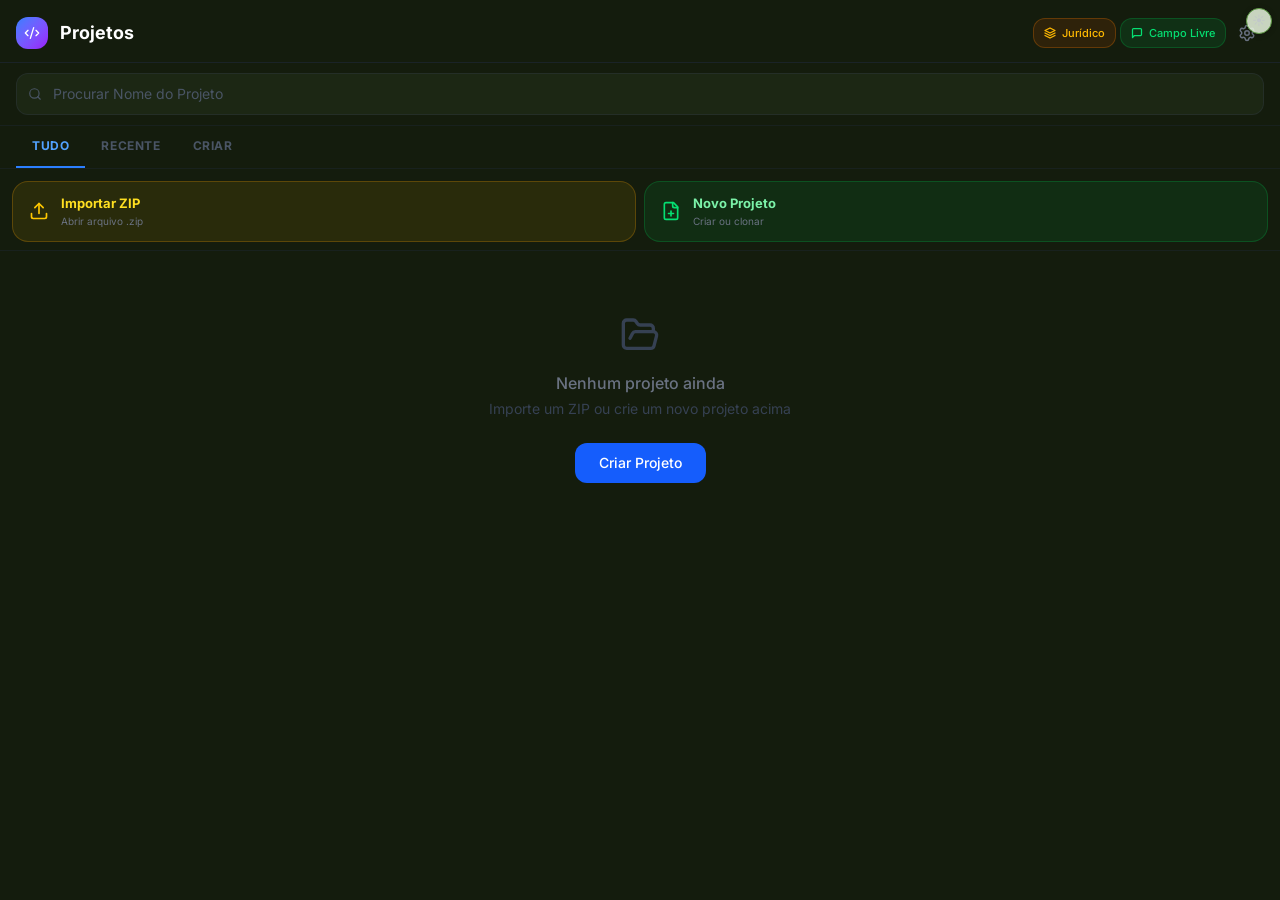
<file: index.html>
<!DOCTYPE html>
<html lang="pt-BR">
  <head>
    <meta charset="UTF-8" />
    <meta name="viewport" content="width=device-width, initial-scale=1.0, maximum-scale=1, user-scalable=no, viewport-fit=cover" />
    <meta name="theme-color" content="#0d1117" />
    <meta name="apple-mobile-web-app-capable" content="yes" />
    <meta name="apple-mobile-web-app-status-bar-style" content="black-translucent" />
    <meta name="apple-mobile-web-app-title" content="SK Editor" />
    <meta name="description" content="Editor de código profissional com IA para mobile" />
    <meta name="mobile-web-app-capable" content="yes" />
    <title>SK Code Editor</title>
    <link rel="manifest" href="manifest.json" />
    <link rel="icon" type="image/svg+xml" href="favicon.svg" />
    <link rel="apple-touch-icon" href="icon-192.png" />
    <link rel="apple-touch-icon" sizes="192x192" href="icon-192.png" />
    <link rel="apple-touch-icon" sizes="512x512" href="icon-512.png" />
    <link rel="preconnect" href="https://fonts.googleapis.com">
    <link rel="preconnect" href="https://fonts.gstatic.com" crossorigin>
    <link href="https://fonts.googleapis.com/css2?family=Inter:wght@400;500;600;700&family=JetBrains+Mono:wght@400;500;600&display=swap" rel="stylesheet">
    <script type="module" crossorigin src="./assets/index-C6QNyxP6.js"></script>
    <link rel="modulepreload" crossorigin href="./assets/vendor-react-D8m3Uig9.js">
    <link rel="modulepreload" crossorigin href="./assets/vendor-highlight-Bu9o_ty_.js">
    <link rel="modulepreload" crossorigin href="./assets/vendor-misc-COW7C1HQ.js">
    <link rel="modulepreload" crossorigin href="./assets/vendor-react-dom-CdNyEL3a.js">
    <link rel="modulepreload" crossorigin href="./assets/vendor-fs-BeamS8bA.js">
    <link rel="modulepreload" crossorigin href="./assets/vendor-lucide-NZRTcJIq.js">
    <link rel="modulepreload" crossorigin href="./assets/vendor-monaco-CS9w1txC.js">
    <link rel="modulepreload" crossorigin href="./assets/vendor-webcontainer-BPoiPq3D.js">
    <link rel="modulepreload" crossorigin href="./assets/vendor-xterm-CT6HrMBF.js">
    <link rel="modulepreload" crossorigin href="./assets/vendor-markdown-CM6-e2rl.js">
    <link rel="stylesheet" crossorigin href="./assets/vendor-highlight-DOOs4slz.css">
    <link rel="stylesheet" crossorigin href="./assets/vendor-xterm-DDGTF8rc.css">
    <link rel="stylesheet" crossorigin href="./assets/index-D5g-sV5e.css">
  </head>
  <body>
    <div id="root"></div>
    <script>
      // ── Service Worker + auto-update após deploy ──────────────────────────
      // Padrão "atualização sem dor de cabeça":
      //   1) Registra o SW
      //   2) Verifica atualização periodicamente (a cada 60s e ao focar a aba)
      //   3) Quando detecta SW novo esperando, AUTO-PULA pra ele e recarrega
      //   4) Se o controller mudar, recarrega a página (1 vez só, com guard)
      if ('serviceWorker' in navigator) {
        let reloaded = false;
        navigator.serviceWorker.addEventListener('controllerchange', () => {
          if (reloaded) return;
          reloaded = true;
          console.log('[PWA] Versão nova detectada — recarregando...');
          window.location.reload();
        });

        window.addEventListener('load', () => {
          navigator.serviceWorker.register('./sw.js', { scope: './' })
            .then(reg => {
              console.log('[PWA] Service worker registrado:', reg.scope);

              // Quando o navegador encontrar um SW novo, força a ativação
              const promoteWaiting = () => {
                if (reg.waiting) {
                  reg.waiting.postMessage({ type: 'SKIP_WAITING' });
                }
              };
              promoteWaiting();
              reg.addEventListener('updatefound', () => {
                const sw = reg.installing;
                if (!sw) return;
                sw.addEventListener('statechange', () => {
                  if (sw.state === 'installed' && navigator.serviceWorker.controller) {
                    // Há controller atual + novo instalado → promove o novo
                    promoteWaiting();
                  }
                });
              });

              // Checa atualização a cada 60s e ao focar a aba
              setInterval(() => reg.update().catch(() => {}), 60_000);
              window.addEventListener('focus', () => reg.update().catch(() => {}));
            })
            .catch(err => console.warn('[PWA] Falha ao registrar SW:', err));
        });
      }

      // ── Auto-recuperação se algum bundle der erro (cache antigo apontando
      //    pra arquivo que não existe mais no servidor) ──────────────────────
      window.addEventListener('error', (e) => {
        const isAssetError = e.target && (e.target.tagName === 'SCRIPT' || e.target.tagName === 'LINK');
        if (!isAssetError) return;
        const url = e.target.src || e.target.href || '';
        if (!url.includes('/assets/')) return;

        // Se um bundle não carregar, limpa cache do SW e recarrega 1x
        if (sessionStorage.getItem('sk_sw_recovery_done')) return;
        sessionStorage.setItem('sk_sw_recovery_done', '1');
        console.warn('[PWA] Bundle quebrado detectado — limpando cache e recarregando:', url);

        if ('serviceWorker' in navigator && navigator.serviceWorker.controller) {
          navigator.serviceWorker.controller.postMessage({ type: 'CLEAR_CACHE' });
        }
        if ('caches' in window) {
          caches.keys().then(keys => Promise.all(keys.map(k => caches.delete(k))))
            .finally(() => setTimeout(() => window.location.reload(), 300));
        } else {
          window.location.reload();
        }
      }, true);
    </script>
  </body>
</html>
</file>
<file: assets/vendor-highlight-DOOs4slz.css>
pre code.hljs{display:block;overflow-x:auto;padding:1em}code.hljs{padding:3px 5px}.hljs{color:#c9d1d9;background:#0d1117}.hljs-doctag,.hljs-keyword,.hljs-meta .hljs-keyword,.hljs-template-tag,.hljs-template-variable,.hljs-type,.hljs-variable.language_{color:#ff7b72}.hljs-title,.hljs-title.class_,.hljs-title.class_.inherited__,.hljs-title.function_{color:#d2a8ff}.hljs-attr,.hljs-attribute,.hljs-literal,.hljs-meta,.hljs-number,.hljs-operator,.hljs-selector-attr,.hljs-selector-class,.hljs-selector-id,.hljs-variable{color:#79c0ff}.hljs-meta .hljs-string,.hljs-regexp,.hljs-string{color:#a5d6ff}.hljs-built_in,.hljs-symbol{color:#ffa657}.hljs-code,.hljs-comment,.hljs-formula{color:#8b949e}.hljs-name,.hljs-quote,.hljs-selector-pseudo,.hljs-selector-tag{color:#7ee787}.hljs-subst{color:#c9d1d9}.hljs-section{color:#1f6feb;font-weight:700}.hljs-bullet{color:#f2cc60}.hljs-emphasis{color:#c9d1d9;font-style:italic}.hljs-strong{color:#c9d1d9;font-weight:700}.hljs-addition{color:#aff5b4;background-color:#033a16}.hljs-deletion{color:#ffdcd7;background-color:#67060c}
</file>
<file: assets/vendor-xterm-DDGTF8rc.css>
.xterm{cursor:text;position:relative;user-select:none;-ms-user-select:none;-webkit-user-select:none}.xterm.focus,.xterm:focus{outline:none}.xterm .xterm-helpers{position:absolute;top:0;z-index:5}.xterm .xterm-helper-textarea{padding:0;border:0;margin:0;position:absolute;opacity:0;left:-9999em;top:0;width:0;height:0;z-index:-5;white-space:nowrap;overflow:hidden;resize:none}.xterm .composition-view{background:#000;color:#fff;display:none;position:absolute;white-space:nowrap;z-index:1}.xterm .composition-view.active{display:block}.xterm .xterm-viewport{background-color:#000;overflow-y:scroll;cursor:default;position:absolute;inset:0}.xterm .xterm-screen{position:relative}.xterm .xterm-screen canvas{position:absolute;left:0;top:0}.xterm-char-measure-element{display:inline-block;visibility:hidden;position:absolute;top:0;left:-9999em;line-height:normal}.xterm.enable-mouse-events{cursor:default}.xterm.xterm-cursor-pointer,.xterm .xterm-cursor-pointer{cursor:pointer}.xterm.column-select.focus{cursor:crosshair}.xterm .xterm-accessibility:not(.debug),.xterm .xterm-message{position:absolute;inset:0;z-index:10;color:transparent;pointer-events:none}.xterm .xterm-accessibility-tree:not(.debug) *::selection{color:transparent}.xterm .xterm-accessibility-tree{font-family:monospace;-webkit-user-select:text;user-select:text;white-space:pre}.xterm .xterm-accessibility-tree>div{transform-origin:left;width:fit-content}.xterm .live-region{position:absolute;left:-9999px;width:1px;height:1px;overflow:hidden}.xterm-dim{opacity:1!important}.xterm-underline-1{text-decoration:underline}.xterm-underline-2{text-decoration:double underline}.xterm-underline-3{text-decoration:wavy underline}.xterm-underline-4{text-decoration:dotted underline}.xterm-underline-5{text-decoration:dashed underline}.xterm-overline{text-decoration:overline}.xterm-overline.xterm-underline-1{text-decoration:overline underline}.xterm-overline.xterm-underline-2{text-decoration:overline double underline}.xterm-overline.xterm-underline-3{text-decoration:overline wavy underline}.xterm-overline.xterm-underline-4{text-decoration:overline dotted underline}.xterm-overline.xterm-underline-5{text-decoration:overline dashed underline}.xterm-strikethrough{text-decoration:line-through}.xterm-screen .xterm-decoration-container .xterm-decoration{z-index:6;position:absolute}.xterm-screen .xterm-decoration-container .xterm-decoration.xterm-decoration-top-layer{z-index:7}.xterm-decoration-overview-ruler{z-index:8;position:absolute;top:0;right:0;pointer-events:none}.xterm-decoration-top{z-index:2;position:relative}.xterm .xterm-scrollable-element>.scrollbar{cursor:default}.xterm .xterm-scrollable-element>.scrollbar>.scra{cursor:pointer;font-size:11px!important}.xterm .xterm-scrollable-element>.visible{opacity:1;background:#0000;transition:opacity .1s linear;z-index:11}.xterm .xterm-scrollable-element>.invisible{opacity:0;pointer-events:none}.xterm .xterm-scrollable-element>.invisible.fade{transition:opacity .8s linear}.xterm .xterm-scrollable-element>.shadow{position:absolute;display:none}.xterm .xterm-scrollable-element>.shadow.top{display:block;top:0;left:3px;height:3px;width:100%;box-shadow:var(--vscode-scrollbar-shadow, #000) 0 6px 6px -6px inset}.xterm .xterm-scrollable-element>.shadow.left{display:block;top:3px;left:0;height:100%;width:3px;box-shadow:var(--vscode-scrollbar-shadow, #000) 6px 0 6px -6px inset}.xterm .xterm-scrollable-element>.shadow.top-left-corner{display:block;top:0;left:0;height:3px;width:3px}.xterm .xterm-scrollable-element>.shadow.top.left{box-shadow:var(--vscode-scrollbar-shadow, #000) 6px 0 6px -6px inset}
</file>
<file: assets/index-D5g-sV5e.css>
@layer properties{@supports (((-webkit-hyphens:none)) and (not (margin-trim:inline))) or ((-moz-orient:inline) and (not (color:rgb(from red r g b)))){*,:before,:after,::backdrop{--tw-translate-x:0;--tw-translate-y:0;--tw-translate-z:0;--tw-rotate-x:initial;--tw-rotate-y:initial;--tw-rotate-z:initial;--tw-skew-x:initial;--tw-skew-y:initial;--tw-space-y-reverse:0;--tw-space-x-reverse:0;--tw-divide-y-reverse:0;--tw-border-style:solid;--tw-gradient-position:initial;--tw-gradient-from:#0000;--tw-gradient-via:#0000;--tw-gradient-to:#0000;--tw-gradient-stops:initial;--tw-gradient-via-stops:initial;--tw-gradient-from-position:0%;--tw-gradient-via-position:50%;--tw-gradient-to-position:100%;--tw-leading:initial;--tw-font-weight:initial;--tw-tracking:initial;--tw-ordinal:initial;--tw-slashed-zero:initial;--tw-numeric-figure:initial;--tw-numeric-spacing:initial;--tw-numeric-fraction:initial;--tw-shadow:0 0 #0000;--tw-shadow-color:initial;--tw-shadow-alpha:100%;--tw-inset-shadow:0 0 #0000;--tw-inset-shadow-color:initial;--tw-inset-shadow-alpha:100%;--tw-ring-color:initial;--tw-ring-shadow:0 0 #0000;--tw-inset-ring-color:initial;--tw-inset-ring-shadow:0 0 #0000;--tw-ring-inset:initial;--tw-ring-offset-width:0px;--tw-ring-offset-color:#fff;--tw-ring-offset-shadow:0 0 #0000;--tw-outline-style:solid;--tw-blur:initial;--tw-brightness:initial;--tw-contrast:initial;--tw-grayscale:initial;--tw-hue-rotate:initial;--tw-invert:initial;--tw-opacity:initial;--tw-saturate:initial;--tw-sepia:initial;--tw-drop-shadow:initial;--tw-drop-shadow-color:initial;--tw-drop-shadow-alpha:100%;--tw-drop-shadow-size:initial;--tw-backdrop-blur:initial;--tw-backdrop-brightness:initial;--tw-backdrop-contrast:initial;--tw-backdrop-grayscale:initial;--tw-backdrop-hue-rotate:initial;--tw-backdrop-invert:initial;--tw-backdrop-opacity:initial;--tw-backdrop-saturate:initial;--tw-backdrop-sepia:initial;--tw-duration:initial;--tw-ease:initial;--tw-content:"";--tw-scale-x:1;--tw-scale-y:1;--tw-scale-z:1;--tw-animation-delay:0s;--tw-animation-direction:normal;--tw-animation-duration:initial;--tw-animation-fill-mode:none;--tw-animation-iteration-count:1;--tw-enter-blur:0;--tw-enter-opacity:1;--tw-enter-rotate:0;--tw-enter-scale:1;--tw-enter-translate-x:0;--tw-enter-translate-y:0;--tw-exit-blur:0;--tw-exit-opacity:1;--tw-exit-rotate:0;--tw-exit-scale:1;--tw-exit-translate-x:0;--tw-exit-translate-y:0}}}@layer theme{:root,:host{--color-red-50:oklch(97.1% .013 17.38);--color-red-300:oklch(80.8% .114 19.571);--color-red-400:oklch(70.4% .191 22.216);--color-red-500:oklch(63.7% .237 25.331);--color-red-600:oklch(57.7% .245 27.325);--color-red-700:oklch(50.5% .213 27.518);--color-red-800:oklch(44.4% .177 26.899);--color-red-900:oklch(39.6% .141 25.723);--color-red-950:oklch(25.8% .092 26.042);--color-orange-200:oklch(90.1% .076 70.697);--color-orange-300:oklch(83.7% .128 66.29);--color-orange-400:oklch(75% .183 55.934);--color-orange-500:oklch(70.5% .213 47.604);--color-orange-600:oklch(64.6% .222 41.116);--color-amber-200:oklch(92.4% .12 95.746);--color-amber-300:oklch(87.9% .169 91.605);--color-amber-400:oklch(82.8% .189 84.429);--color-amber-500:oklch(76.9% .188 70.08);--color-amber-600:oklch(66.6% .179 58.318);--color-amber-700:oklch(55.5% .163 48.998);--color-amber-800:oklch(47.3% .137 46.201);--color-amber-900:oklch(41.4% .112 45.904);--color-amber-950:oklch(27.9% .077 45.635);--color-yellow-300:oklch(90.5% .182 98.111);--color-yellow-400:oklch(85.2% .199 91.936);--color-yellow-500:oklch(79.5% .184 86.047);--color-yellow-600:oklch(68.1% .162 75.834);--color-yellow-700:oklch(55.4% .135 66.442);--color-yellow-800:oklch(47.6% .114 61.907);--color-yellow-900:oklch(42.1% .095 57.708);--color-green-200:oklch(92.5% .084 155.995);--color-green-300:oklch(87.1% .15 154.449);--color-green-400:oklch(79.2% .209 151.711);--color-green-500:oklch(72.3% .219 149.579);--color-green-600:oklch(62.7% .194 149.214);--color-green-700:oklch(52.7% .154 150.069);--color-green-800:oklch(44.8% .119 151.328);--color-green-900:oklch(39.3% .095 152.535);--color-green-950:oklch(26.6% .065 152.934);--color-emerald-300:oklch(84.5% .143 164.978);--color-emerald-400:oklch(76.5% .177 163.223);--color-emerald-500:oklch(69.6% .17 162.48);--color-emerald-600:oklch(59.6% .145 163.225);--color-emerald-700:oklch(50.8% .118 165.612);--color-emerald-900:oklch(37.8% .077 168.94);--color-teal-600:oklch(60% .118 184.704);--color-cyan-200:oklch(91.7% .08 205.041);--color-cyan-300:oklch(86.5% .127 207.078);--color-cyan-400:oklch(78.9% .154 211.53);--color-cyan-500:oklch(71.5% .143 215.221);--color-cyan-600:oklch(60.9% .126 221.723);--color-cyan-700:oklch(52% .105 223.128);--color-cyan-800:oklch(45% .085 224.283);--color-blue-100:oklch(93.2% .032 255.585);--color-blue-200:oklch(88.2% .059 254.128);--color-blue-300:oklch(80.9% .105 251.813);--color-blue-400:oklch(70.7% .165 254.624);--color-blue-500:oklch(62.3% .214 259.815);--color-blue-600:oklch(54.6% .245 262.881);--color-blue-700:oklch(48.8% .243 264.376);--color-blue-800:oklch(42.4% .199 265.638);--color-blue-900:oklch(37.9% .146 265.522);--color-blue-950:oklch(28.2% .091 267.935);--color-indigo-200:oklch(87% .065 274.039);--color-indigo-300:oklch(78.5% .115 274.713);--color-indigo-400:oklch(67.3% .182 276.935);--color-indigo-500:oklch(58.5% .233 277.117);--color-indigo-600:oklch(51.1% .262 276.966);--color-indigo-700:oklch(45.7% .24 277.023);--color-purple-200:oklch(90.2% .063 306.703);--color-purple-300:oklch(82.7% .119 306.383);--color-purple-400:oklch(71.4% .203 305.504);--color-purple-500:oklch(62.7% .265 303.9);--color-purple-600:oklch(55.8% .288 302.321);--color-purple-700:oklch(49.6% .265 301.924);--color-purple-800:oklch(43.8% .218 303.724);--color-purple-900:oklch(38.1% .176 304.987);--color-purple-950:oklch(29.1% .149 302.717);--color-pink-300:oklch(82.3% .12 346.018);--color-pink-400:oklch(71.8% .202 349.761);--color-pink-500:oklch(65.6% .241 354.308);--color-pink-600:oklch(59.2% .249 .584);--color-pink-700:oklch(52.5% .223 3.958);--color-rose-700:oklch(51.4% .222 16.935);--color-gray-100:oklch(96.7% .003 264.542);--color-gray-200:oklch(92.8% .006 264.531);--color-gray-300:oklch(87.2% .01 258.338);--color-gray-400:oklch(70.7% .022 261.325);--color-gray-500:oklch(55.1% .027 264.364);--color-gray-600:oklch(44.6% .03 256.802);--color-gray-700:oklch(37.3% .034 259.733);--color-gray-800:oklch(27.8% .033 256.848);--color-gray-900:oklch(21% .034 264.665);--color-black:#000;--color-white:#fff;--spacing:.25rem;--container-xs:20rem;--container-sm:24rem;--container-md:28rem;--container-lg:32rem;--container-2xl:42rem;--text-xs:.75rem;--text-xs--line-height:calc(1 / .75);--text-sm:.875rem;--text-sm--line-height:calc(1.25 / .875);--text-base:1rem;--text-base--line-height: 1.5 ;--text-lg:1.125rem;--text-lg--line-height:calc(1.75 / 1.125);--text-xl:1.25rem;--text-xl--line-height:calc(1.75 / 1.25);--text-2xl:1.5rem;--text-2xl--line-height:calc(2 / 1.5);--text-3xl:1.875rem;--text-3xl--line-height: 1.2 ;--font-weight-normal:400;--font-weight-medium:500;--font-weight-semibold:600;--font-weight-bold:700;--tracking-tight:-.025em;--tracking-wider:.05em;--tracking-widest:.1em;--leading-tight:1.25;--leading-snug:1.375;--leading-normal:1.5;--leading-relaxed:1.625;--radius-2xl:1rem;--radius-3xl:1.5rem;--ease-out:cubic-bezier(0, 0, .2, 1);--ease-in-out:cubic-bezier(.4, 0, .2, 1);--animate-spin:spin 1s linear infinite;--animate-ping:ping 1s cubic-bezier(0, 0, .2, 1) infinite;--animate-pulse:pulse 2s cubic-bezier(.4, 0, .6, 1) infinite;--animate-bounce:bounce 1s infinite;--blur-sm:8px;--blur-md:12px;--aspect-video:16 / 9;--default-transition-duration:.15s;--default-transition-timing-function:cubic-bezier(.4, 0, .2, 1);--default-font-family:var(--app-font-sans);--default-mono-font-family:var(--app-font-mono);--color-border:hsl(var(--border))}}@layer base{*,:after,:before,::backdrop{box-sizing:border-box;border:0 solid;margin:0;padding:0}::file-selector-button{box-sizing:border-box;border:0 solid;margin:0;padding:0}html,:host{-webkit-text-size-adjust:100%;tab-size:4;line-height:1.5;font-family:var(--default-font-family,ui-sans-serif, system-ui, sans-serif, "Apple Color Emoji", "Segoe UI Emoji", "Segoe UI Symbol", "Noto Color Emoji");font-feature-settings:var(--default-font-feature-settings,normal);font-variation-settings:var(--default-font-variation-settings,normal);-webkit-tap-highlight-color:transparent}hr{height:0;color:inherit;border-top-width:1px}abbr:where([title]){-webkit-text-decoration:underline dotted;text-decoration:underline dotted}h1,h2,h3,h4,h5,h6{font-size:inherit;font-weight:inherit}a{color:inherit;-webkit-text-decoration:inherit;text-decoration:inherit}b,strong{font-weight:bolder}code,kbd,samp,pre{font-family:var(--default-mono-font-family,ui-monospace, SFMono-Regular, Menlo, Monaco, Consolas, "Liberation Mono", "Courier New", monospace);font-feature-settings:var(--default-mono-font-feature-settings,normal);font-variation-settings:var(--default-mono-font-variation-settings,normal);font-size:1em}small{font-size:80%}sub,sup{vertical-align:baseline;font-size:75%;line-height:0;position:relative}sub{bottom:-.25em}sup{top:-.5em}table{text-indent:0;border-color:inherit;border-collapse:collapse}:-moz-focusring{outline:auto}progress{vertical-align:baseline}summary{display:list-item}ol,ul,menu{list-style:none}img,svg,video,canvas,audio,iframe,embed,object{vertical-align:middle;display:block}img,video{max-width:100%;height:auto}button,input,select,optgroup,textarea{font:inherit;font-feature-settings:inherit;font-variation-settings:inherit;letter-spacing:inherit;color:inherit;opacity:1;background-color:#0000;border-radius:0}::file-selector-button{font:inherit;font-feature-settings:inherit;font-variation-settings:inherit;letter-spacing:inherit;color:inherit;opacity:1;background-color:#0000;border-radius:0}:where(select:is([multiple],[size])) optgroup{font-weight:bolder}:where(select:is([multiple],[size])) optgroup option{padding-inline-start:20px}::file-selector-button{margin-inline-end:4px}::placeholder{opacity:1}@supports (not ((-webkit-appearance:-apple-pay-button))) or (contain-intrinsic-size:1px){::placeholder{color:currentColor}@supports (color:color-mix(in lab,red,red)){::placeholder{color:color-mix(in oklab,currentcolor 50%,transparent)}}}textarea{resize:vertical}::-webkit-search-decoration{-webkit-appearance:none}::-webkit-date-and-time-value{min-height:1lh;text-align:inherit}::-webkit-datetime-edit{display:inline-flex}::-webkit-datetime-edit-fields-wrapper{padding:0}::-webkit-datetime-edit{padding-block:0}::-webkit-datetime-edit-year-field{padding-block:0}::-webkit-datetime-edit-month-field{padding-block:0}::-webkit-datetime-edit-day-field{padding-block:0}::-webkit-datetime-edit-hour-field{padding-block:0}::-webkit-datetime-edit-minute-field{padding-block:0}::-webkit-datetime-edit-second-field{padding-block:0}::-webkit-datetime-edit-millisecond-field{padding-block:0}::-webkit-datetime-edit-meridiem-field{padding-block:0}::-webkit-calendar-picker-indicator{line-height:1}:-moz-ui-invalid{box-shadow:none}button,input:where([type=button],[type=reset],[type=submit]){appearance:button}::file-selector-button{appearance:button}::-webkit-inner-spin-button{height:auto}::-webkit-outer-spin-button{height:auto}[hidden]:where(:not([hidden=until-found])){display:none!important}*{border-color:hsl(var(--border))}body{background-color:hsl(var(--background));font-family:var(--app-font-sans);color:hsl(var(--foreground));-webkit-font-smoothing:antialiased;-moz-osx-font-smoothing:grayscale;overscroll-behavior:none;-webkit-tap-highlight-color:transparent;-webkit-touch-callout:none}}@layer components;@layer utilities{.\@container\/field-group{container:field-group/inline-size}.pointer-events-auto{pointer-events:auto}.pointer-events-none{pointer-events:none}.invisible{visibility:hidden}.visible{visibility:visible}.sr-only{clip-path:inset(50%);white-space:nowrap;border-width:0;width:1px;height:1px;margin:-1px;padding:0;position:absolute;overflow:hidden}.absolute{position:absolute}.fixed{position:fixed}.relative{position:relative}.static{position:static}.sticky{position:sticky}.inset-0{inset:calc(var(--spacing) * 0)}.inset-x-0{inset-inline:calc(var(--spacing) * 0)}.inset-y-0{inset-block:calc(var(--spacing) * 0)}.start{inset-inline-start:var(--spacing)}.start\!{inset-inline-start:var(--spacing)!important}.end{inset-inline-end:var(--spacing)}.-top-0\.5{top:calc(var(--spacing) * -.5)}.-top-1{top:calc(var(--spacing) * -1)}.-top-12{top:calc(var(--spacing) * -12)}.top-0{top:calc(var(--spacing) * 0)}.top-1{top:calc(var(--spacing) * 1)}.top-1\.5{top:calc(var(--spacing) * 1.5)}.top-1\/2{top:50%}.top-2{top:calc(var(--spacing) * 2)}.top-3\.5{top:calc(var(--spacing) * 3.5)}.top-4{top:calc(var(--spacing) * 4)}.top-\[1px\]{top:1px}.top-\[50\%\]{top:50%}.top-\[60\%\]{top:60%}.top-full{top:100%}.-right-0\.5{right:calc(var(--spacing) * -.5)}.-right-1{right:calc(var(--spacing) * -1)}.-right-12{right:calc(var(--spacing) * -12)}.right-0{right:calc(var(--spacing) * 0)}.right-1{right:calc(var(--spacing) * 1)}.right-2{right:calc(var(--spacing) * 2)}.right-3{right:calc(var(--spacing) * 3)}.right-4{right:calc(var(--spacing) * 4)}.-bottom-12{bottom:calc(var(--spacing) * -12)}.bottom-0{bottom:calc(var(--spacing) * 0)}.bottom-3{bottom:calc(var(--spacing) * 3)}.bottom-14{bottom:calc(var(--spacing) * 14)}.bottom-16{bottom:calc(var(--spacing) * 16)}.bottom-24{bottom:calc(var(--spacing) * 24)}.bottom-28{bottom:calc(var(--spacing) * 28)}.-left-12{left:calc(var(--spacing) * -12)}.left-0{left:calc(var(--spacing) * 0)}.left-1\/2{left:50%}.left-2{left:calc(var(--spacing) * 2)}.left-2\.5{left:calc(var(--spacing) * 2.5)}.left-3{left:calc(var(--spacing) * 3)}.left-\[50\%\]{left:50%}.z-10{z-index:10}.z-20{z-index:20}.z-40{z-index:40}.z-50{z-index:50}.z-\[1\]{z-index:1}.z-\[100\]{z-index:100}.z-\[9980\]{z-index:9980}.z-\[9990\]{z-index:9990}.z-\[9998\]{z-index:9998}.z-\[9999\]{z-index:9999}.order-first{order:-9999}.order-last{order:9999}.container{width:100%}@media(min-width:40rem){.container{max-width:40rem}}@media(min-width:48rem){.container{max-width:48rem}}@media(min-width:64rem){.container{max-width:64rem}}@media(min-width:80rem){.container{max-width:80rem}}@media(min-width:96rem){.container{max-width:96rem}}.\!m-0{margin:calc(var(--spacing) * 0)!important}.m-auto{margin:auto}.-mx-1{margin-inline:calc(var(--spacing) * -1)}.mx-0{margin-inline:calc(var(--spacing) * 0)}.mx-0\.5{margin-inline:calc(var(--spacing) * .5)}.mx-1{margin-inline:calc(var(--spacing) * 1)}.mx-2{margin-inline:calc(var(--spacing) * 2)}.mx-3\.5{margin-inline:calc(var(--spacing) * 3.5)}.mx-4{margin-inline:calc(var(--spacing) * 4)}.mx-6{margin-inline:calc(var(--spacing) * 6)}.mx-auto{margin-inline:auto}.-my-2{margin-block:calc(var(--spacing) * -2)}.my-0{margin-block:calc(var(--spacing) * 0)}.my-0\.5{margin-block:calc(var(--spacing) * .5)}.my-1{margin-block:calc(var(--spacing) * 1)}.my-2{margin-block:calc(var(--spacing) * 2)}.my-3{margin-block:calc(var(--spacing) * 3)}.-mt-4{margin-top:calc(var(--spacing) * -4)}.mt-0\.5{margin-top:calc(var(--spacing) * .5)}.mt-1{margin-top:calc(var(--spacing) * 1)}.mt-1\.5{margin-top:calc(var(--spacing) * 1.5)}.mt-2{margin-top:calc(var(--spacing) * 2)}.mt-2\.5{margin-top:calc(var(--spacing) * 2.5)}.mt-3{margin-top:calc(var(--spacing) * 3)}.mt-4{margin-top:calc(var(--spacing) * 4)}.mt-5{margin-top:calc(var(--spacing) * 5)}.mt-6{margin-top:calc(var(--spacing) * 6)}.mt-24{margin-top:calc(var(--spacing) * 24)}.mt-auto{margin-top:auto}.mr-0\.5{margin-right:calc(var(--spacing) * .5)}.mr-1{margin-right:calc(var(--spacing) * 1)}.mr-2{margin-right:calc(var(--spacing) * 2)}.mr-4{margin-right:calc(var(--spacing) * 4)}.mb-0\.5{margin-bottom:calc(var(--spacing) * .5)}.mb-1{margin-bottom:calc(var(--spacing) * 1)}.mb-1\.5{margin-bottom:calc(var(--spacing) * 1.5)}.mb-2{margin-bottom:calc(var(--spacing) * 2)}.mb-2\.5{margin-bottom:calc(var(--spacing) * 2.5)}.mb-3{margin-bottom:calc(var(--spacing) * 3)}.mb-4{margin-bottom:calc(var(--spacing) * 4)}.mb-5{margin-bottom:calc(var(--spacing) * 5)}.mb-6{margin-bottom:calc(var(--spacing) * 6)}.-ml-4{margin-left:calc(var(--spacing) * -4)}.ml-0\.5{margin-left:calc(var(--spacing) * .5)}.ml-1{margin-left:calc(var(--spacing) * 1)}.ml-2{margin-left:calc(var(--spacing) * 2)}.ml-3{margin-left:calc(var(--spacing) * 3)}.ml-4{margin-left:calc(var(--spacing) * 4)}.ml-5{margin-left:calc(var(--spacing) * 5)}.ml-6{margin-left:calc(var(--spacing) * 6)}.ml-auto{margin-left:auto}.line-clamp-2{-webkit-line-clamp:2;-webkit-box-orient:vertical;display:-webkit-box;overflow:hidden}.line-clamp-3{-webkit-line-clamp:3;-webkit-box-orient:vertical;display:-webkit-box;overflow:hidden}.block{display:block}.contents{display:contents}.flex{display:flex}.grid{display:grid}.hidden{display:none}.inline{display:inline}.inline-block{display:inline-block}.inline-flex{display:inline-flex}.table{display:table}.aspect-square{aspect-ratio:1}.aspect-video{aspect-ratio:var(--aspect-video)}.size-4{width:calc(var(--spacing) * 4);height:calc(var(--spacing) * 4)}.size-6{width:calc(var(--spacing) * 6);height:calc(var(--spacing) * 6)}.size-8{width:calc(var(--spacing) * 8);height:calc(var(--spacing) * 8)}.size-10{width:calc(var(--spacing) * 10);height:calc(var(--spacing) * 10)}.size-\[--cell-size\]{width:--cell-size;height:--cell-size}.h-0\.5{height:calc(var(--spacing) * .5)}.h-1{height:calc(var(--spacing) * 1)}.h-1\.5{height:calc(var(--spacing) * 1.5)}.h-2{height:calc(var(--spacing) * 2)}.h-2\.5{height:calc(var(--spacing) * 2.5)}.h-3{height:calc(var(--spacing) * 3)}.h-3\.5{height:calc(var(--spacing) * 3.5)}.h-4{height:calc(var(--spacing) * 4)}.h-5{height:calc(var(--spacing) * 5)}.h-6{height:calc(var(--spacing) * 6)}.h-7{height:calc(var(--spacing) * 7)}.h-8{height:calc(var(--spacing) * 8)}.h-9{height:calc(var(--spacing) * 9)}.h-10{height:calc(var(--spacing) * 10)}.h-11{height:calc(var(--spacing) * 11)}.h-12{height:calc(var(--spacing) * 12)}.h-14{height:calc(var(--spacing) * 14)}.h-16{height:calc(var(--spacing) * 16)}.h-24{height:calc(var(--spacing) * 24)}.h-28{height:calc(var(--spacing) * 28)}.h-\[--cell-size\]{height:--cell-size}.h-\[1px\]{height:1px}.h-\[20\%\]{height:20%}.h-\[50\%\]{height:50%}.h-\[100dvh\]{height:100dvh}.h-\[var\(--radix-navigation-menu-viewport-height\)\]{height:var(--radix-navigation-menu-viewport-height)}.h-\[var\(--radix-select-trigger-height\)\]{height:var(--radix-select-trigger-height)}.h-auto{height:auto}.h-full{height:100%}.h-px{height:1px}.h-screen{height:100vh}.h-svh{height:100svh}.max-h-32{max-height:calc(var(--spacing) * 32)}.max-h-36{max-height:calc(var(--spacing) * 36)}.max-h-40{max-height:calc(var(--spacing) * 40)}.max-h-44{max-height:calc(var(--spacing) * 44)}.max-h-48{max-height:calc(var(--spacing) * 48)}.max-h-52{max-height:calc(var(--spacing) * 52)}.max-h-56{max-height:calc(var(--spacing) * 56)}.max-h-64{max-height:calc(var(--spacing) * 64)}.max-h-\[--radix-context-menu-content-available-height\]{max-height:--radix-context-menu-content-available-height}.max-h-\[--radix-select-content-available-height\]{max-height:--radix-select-content-available-height}.max-h-\[75vh\]{max-height:75vh}.max-h-\[85vh\]{max-height:85vh}.max-h-\[90vh\]{max-height:90vh}.max-h-\[92vh\]{max-height:92vh}.max-h-\[160px\]{max-height:160px}.max-h-\[180px\]{max-height:180px}.max-h-\[300px\]{max-height:300px}.max-h-\[var\(--radix-dropdown-menu-content-available-height\)\]{max-height:var(--radix-dropdown-menu-content-available-height)}.max-h-screen{max-height:100vh}.min-h-0{min-height:calc(var(--spacing) * 0)}.min-h-8{min-height:calc(var(--spacing) * 8)}.min-h-9{min-height:calc(var(--spacing) * 9)}.min-h-10{min-height:calc(var(--spacing) * 10)}.min-h-\[28px\]{min-height:28px}.min-h-\[40px\]{min-height:40px}.min-h-\[60px\]{min-height:60px}.min-h-\[110px\]{min-height:110px}.min-h-svh{min-height:100svh}.w-0{width:calc(var(--spacing) * 0)}.w-1{width:calc(var(--spacing) * 1)}.w-1\.5{width:calc(var(--spacing) * 1.5)}.w-2{width:calc(var(--spacing) * 2)}.w-2\.5{width:calc(var(--spacing) * 2.5)}.w-3{width:calc(var(--spacing) * 3)}.w-3\.5{width:calc(var(--spacing) * 3.5)}.w-3\/4{width:75%}.w-4{width:calc(var(--spacing) * 4)}.w-5{width:calc(var(--spacing) * 5)}.w-6{width:calc(var(--spacing) * 6)}.w-7{width:calc(var(--spacing) * 7)}.w-8{width:calc(var(--spacing) * 8)}.w-9{width:calc(var(--spacing) * 9)}.w-10{width:calc(var(--spacing) * 10)}.w-11{width:calc(var(--spacing) * 11)}.w-12{width:calc(var(--spacing) * 12)}.w-14{width:calc(var(--spacing) * 14)}.w-16{width:calc(var(--spacing) * 16)}.w-28{width:calc(var(--spacing) * 28)}.w-36{width:calc(var(--spacing) * 36)}.w-64{width:calc(var(--spacing) * 64)}.w-72{width:calc(var(--spacing) * 72)}.w-\[--cell-size\]{width:--cell-size}.w-\[1px\]{width:1px}.w-\[52\%\]{width:52%}.w-\[80vw\]{width:80vw}.w-\[88vw\]{width:88vw}.w-\[100px\]{width:100px}.w-\[var\(--sidebar-width\)\]{width:var(--sidebar-width)}.w-auto{width:auto}.w-fit{width:fit-content}.w-full{width:100%}.w-max{width:max-content}.w-px{width:1px}.max-w-2xl{max-width:var(--container-2xl)}.max-w-\[80px\]{max-width:80px}.max-w-\[85\%\]{max-width:85%}.max-w-\[88\%\]{max-width:88%}.max-w-\[90px\]{max-width:90px}.max-w-\[90vw\]{max-width:90vw}.max-w-\[120px\]{max-width:120px}.max-w-\[180px\]{max-width:180px}.max-w-\[200px\]{max-width:200px}.max-w-\[360px\]{max-width:360px}.max-w-\[375px\]{max-width:375px}.max-w-\[640px\]{max-width:640px}.max-w-\[768px\]{max-width:768px}.max-w-\[var\(--skeleton-width\)\]{max-width:var(--skeleton-width)}.max-w-full{max-width:100%}.max-w-lg{max-width:var(--container-lg)}.max-w-max{max-width:max-content}.max-w-md{max-width:var(--container-md)}.max-w-sm{max-width:var(--container-sm)}.max-w-xs{max-width:var(--container-xs)}.min-w-0{min-width:calc(var(--spacing) * 0)}.min-w-5{min-width:calc(var(--spacing) * 5)}.min-w-8{min-width:calc(var(--spacing) * 8)}.min-w-9{min-width:calc(var(--spacing) * 9)}.min-w-10{min-width:calc(var(--spacing) * 10)}.min-w-\[--cell-size\]{min-width:--cell-size}.min-w-\[8rem\]{min-width:8rem}.min-w-\[12rem\]{min-width:12rem}.min-w-\[200px\]{min-width:200px}.min-w-\[260px\]{min-width:260px}.min-w-\[var\(--radix-select-trigger-width\)\]{min-width:var(--radix-select-trigger-width)}.min-w-full{min-width:100%}.flex-1{flex:1}.flex-shrink{flex-shrink:1}.flex-shrink-0,.shrink-0{flex-shrink:0}.flex-grow,.grow{flex-grow:1}.grow-0{flex-grow:0}.basis-full{flex-basis:100%}.caption-bottom{caption-side:bottom}.border-collapse{border-collapse:collapse}.origin-\[--radix-context-menu-content-transform-origin\]{transform-origin:--radix-context-menu-content-transform-origin}.origin-\[--radix-dropdown-menu-content-transform-origin\]{transform-origin:--radix-dropdown-menu-content-transform-origin}.origin-\[--radix-hover-card-content-transform-origin\]{transform-origin:--radix-hover-card-content-transform-origin}.origin-\[--radix-menubar-content-transform-origin\]{transform-origin:--radix-menubar-content-transform-origin}.origin-\[--radix-popover-content-transform-origin\]{transform-origin:--radix-popover-content-transform-origin}.origin-\[--radix-select-content-transform-origin\]{transform-origin:--radix-select-content-transform-origin}.origin-\[--radix-tooltip-content-transform-origin\]{transform-origin:--radix-tooltip-content-transform-origin}.-translate-x-1\/2{--tw-translate-x: -50% ;translate:var(--tw-translate-x) var(--tw-translate-y)}.-translate-x-full{--tw-translate-x:-100%;translate:var(--tw-translate-x) var(--tw-translate-y)}.-translate-x-px{--tw-translate-x:-1px;translate:var(--tw-translate-x) var(--tw-translate-y)}.translate-x-0{--tw-translate-x:calc(var(--spacing) * 0);translate:var(--tw-translate-x) var(--tw-translate-y)}.translate-x-\[-50\%\]{--tw-translate-x:-50%;translate:var(--tw-translate-x) var(--tw-translate-y)}.translate-x-full{--tw-translate-x:100%;translate:var(--tw-translate-x) var(--tw-translate-y)}.translate-x-px{--tw-translate-x:1px;translate:var(--tw-translate-x) var(--tw-translate-y)}.-translate-y-1\/2{--tw-translate-y: -50% ;translate:var(--tw-translate-x) var(--tw-translate-y)}.translate-y-\[-50\%\]{--tw-translate-y:-50%;translate:var(--tw-translate-x) var(--tw-translate-y)}.rotate-45{rotate:45deg}.rotate-90{rotate:90deg}.rotate-180{rotate:180deg}.transform{transform:var(--tw-rotate-x,) var(--tw-rotate-y,) var(--tw-rotate-z,) var(--tw-skew-x,) var(--tw-skew-y,)}.animate-bounce{animation:var(--animate-bounce)}.animate-caret-blink{animation:1.25s ease-out infinite caret-blink}.animate-in{animation:enter var(--tw-animation-duration,var(--tw-duration,.15s))var(--tw-ease,ease)var(--tw-animation-delay,0s)var(--tw-animation-iteration-count,1)var(--tw-animation-direction,normal)var(--tw-animation-fill-mode,none)}.animate-ping{animation:var(--animate-ping)}.animate-pulse{animation:var(--animate-pulse)}.animate-spin{animation:var(--animate-spin)}.cursor-default{cursor:default}.cursor-pointer{cursor:pointer}.cursor-text{cursor:text}.touch-manipulation{touch-action:manipulation}.touch-none{touch-action:none}.resize{resize:both}.resize-none{resize:none}.list-inside{list-style-position:inside}.list-decimal{list-style-type:decimal}.list-disc{list-style-type:disc}.list-none{list-style-type:none}.grid-cols-1{grid-template-columns:repeat(1,minmax(0,1fr))}.grid-cols-2{grid-template-columns:repeat(2,minmax(0,1fr))}.grid-cols-3{grid-template-columns:repeat(3,minmax(0,1fr))}.grid-cols-5{grid-template-columns:repeat(5,minmax(0,1fr))}.flex-col{flex-direction:column}.flex-col-reverse{flex-direction:column-reverse}.flex-row{flex-direction:row}.flex-wrap{flex-wrap:wrap}.place-content-center{place-content:center}.items-center{align-items:center}.items-end{align-items:flex-end}.items-start{align-items:flex-start}.items-stretch{align-items:stretch}.justify-between{justify-content:space-between}.justify-center{justify-content:center}.justify-end{justify-content:flex-end}.justify-start{justify-content:flex-start}.gap-0{gap:calc(var(--spacing) * 0)}.gap-0\.5{gap:calc(var(--spacing) * .5)}.gap-1{gap:calc(var(--spacing) * 1)}.gap-1\.5{gap:calc(var(--spacing) * 1.5)}.gap-2{gap:calc(var(--spacing) * 2)}.gap-2\.5{gap:calc(var(--spacing) * 2.5)}.gap-3{gap:calc(var(--spacing) * 3)}.gap-4{gap:calc(var(--spacing) * 4)}.gap-6{gap:calc(var(--spacing) * 6)}.gap-7{gap:calc(var(--spacing) * 7)}:where(.space-y-0\.5>:not(:last-child)){--tw-space-y-reverse:0;margin-block-start:calc(calc(var(--spacing) * .5) * var(--tw-space-y-reverse));margin-block-end:calc(calc(var(--spacing) * .5) * calc(1 - var(--tw-space-y-reverse)))}:where(.space-y-1>:not(:last-child)){--tw-space-y-reverse:0;margin-block-start:calc(calc(var(--spacing) * 1) * var(--tw-space-y-reverse));margin-block-end:calc(calc(var(--spacing) * 1) * calc(1 - var(--tw-space-y-reverse)))}:where(.space-y-1\.5>:not(:last-child)){--tw-space-y-reverse:0;margin-block-start:calc(calc(var(--spacing) * 1.5) * var(--tw-space-y-reverse));margin-block-end:calc(calc(var(--spacing) * 1.5) * calc(1 - var(--tw-space-y-reverse)))}:where(.space-y-2>:not(:last-child)){--tw-space-y-reverse:0;margin-block-start:calc(calc(var(--spacing) * 2) * var(--tw-space-y-reverse));margin-block-end:calc(calc(var(--spacing) * 2) * calc(1 - var(--tw-space-y-reverse)))}:where(.space-y-2\.5>:not(:last-child)){--tw-space-y-reverse:0;margin-block-start:calc(calc(var(--spacing) * 2.5) * var(--tw-space-y-reverse));margin-block-end:calc(calc(var(--spacing) * 2.5) * calc(1 - var(--tw-space-y-reverse)))}:where(.space-y-3>:not(:last-child)){--tw-space-y-reverse:0;margin-block-start:calc(calc(var(--spacing) * 3) * var(--tw-space-y-reverse));margin-block-end:calc(calc(var(--spacing) * 3) * calc(1 - var(--tw-space-y-reverse)))}:where(.space-y-4>:not(:last-child)){--tw-space-y-reverse:0;margin-block-start:calc(calc(var(--spacing) * 4) * var(--tw-space-y-reverse));margin-block-end:calc(calc(var(--spacing) * 4) * calc(1 - var(--tw-space-y-reverse)))}:where(.space-y-5>:not(:last-child)){--tw-space-y-reverse:0;margin-block-start:calc(calc(var(--spacing) * 5) * var(--tw-space-y-reverse));margin-block-end:calc(calc(var(--spacing) * 5) * calc(1 - var(--tw-space-y-reverse)))}:where(.space-x-1>:not(:last-child)){--tw-space-x-reverse:0;margin-inline-start:calc(calc(var(--spacing) * 1) * var(--tw-space-x-reverse));margin-inline-end:calc(calc(var(--spacing) * 1) * calc(1 - var(--tw-space-x-reverse)))}:where(.space-x-4>:not(:last-child)){--tw-space-x-reverse:0;margin-inline-start:calc(calc(var(--spacing) * 4) * var(--tw-space-x-reverse));margin-inline-end:calc(calc(var(--spacing) * 4) * calc(1 - var(--tw-space-x-reverse)))}:where(.divide-y>:not(:last-child)){--tw-divide-y-reverse:0;border-bottom-style:var(--tw-border-style);border-top-style:var(--tw-border-style);border-top-width:calc(1px * var(--tw-divide-y-reverse));border-bottom-width:calc(1px * calc(1 - var(--tw-divide-y-reverse)))}:where(.divide-gray-800\/30>:not(:last-child)){border-color:#1e29394d}@supports (color:color-mix(in lab,red,red)){:where(.divide-gray-800\/30>:not(:last-child)){border-color:color-mix(in oklab,var(--color-gray-800) 30%,transparent)}}:where(.divide-gray-800\/40>:not(:last-child)){border-color:#1e293966}@supports (color:color-mix(in lab,red,red)){:where(.divide-gray-800\/40>:not(:last-child)){border-color:color-mix(in oklab,var(--color-gray-800) 40%,transparent)}}.self-end{align-self:flex-end}.self-stretch{align-self:stretch}.truncate{text-overflow:ellipsis;white-space:nowrap;overflow:hidden}.overflow-auto{overflow:auto}.overflow-hidden{overflow:hidden}.overflow-x-auto{overflow-x:auto}.overflow-x-hidden{overflow-x:hidden}.overflow-y-auto{overflow-y:auto}.rounded{border-radius:.25rem}.rounded-2xl{border-radius:var(--radius-2xl)}.rounded-\[2px\]{border-radius:2px}.rounded-\[calc\(var\(--radius\)-5px\)\]{border-radius:calc(var(--radius) - 5px)}.rounded-\[inherit\]{border-radius:inherit}.rounded-full{border-radius:3.40282e38px}.rounded-lg{border-radius:var(--radius)}.rounded-md{border-radius:calc(var(--radius) - 2px)}.rounded-none{border-radius:0}.rounded-sm{border-radius:calc(var(--radius) - 4px)}.rounded-xl{border-radius:calc(var(--radius) + 4px)}.rounded-t-3xl{border-top-left-radius:var(--radius-3xl);border-top-right-radius:var(--radius-3xl)}.rounded-t-\[10px\]{border-top-left-radius:10px;border-top-right-radius:10px}.rounded-l-md{border-top-left-radius:calc(var(--radius) - 2px);border-bottom-left-radius:calc(var(--radius) - 2px)}.rounded-tl-sm{border-top-left-radius:calc(var(--radius) - 4px)}.rounded-r-md{border-top-right-radius:calc(var(--radius) - 2px);border-bottom-right-radius:calc(var(--radius) - 2px)}.rounded-tr-sm{border-top-right-radius:calc(var(--radius) - 4px)}.rounded-bl-sm{border-bottom-left-radius:calc(var(--radius) - 4px)}.border{border-style:var(--tw-border-style);border-width:1px}.border-0{border-style:var(--tw-border-style);border-width:0}.border-2{border-style:var(--tw-border-style);border-width:2px}.border-\[1\.5px\]{border-style:var(--tw-border-style);border-width:1.5px}.border-y{border-block-style:var(--tw-border-style);border-block-width:1px}.border-t{border-top-style:var(--tw-border-style);border-top-width:1px}.border-t-2{border-top-style:var(--tw-border-style);border-top-width:2px}.border-r{border-right-style:var(--tw-border-style);border-right-width:1px}.border-r-2{border-right-style:var(--tw-border-style);border-right-width:2px}.border-b{border-bottom-style:var(--tw-border-style);border-bottom-width:1px}.border-b-2{border-bottom-style:var(--tw-border-style);border-bottom-width:2px}.border-l{border-left-style:var(--tw-border-style);border-left-width:1px}.border-l-0{border-left-style:var(--tw-border-style);border-left-width:0}.border-l-2{border-left-style:var(--tw-border-style);border-left-width:2px}.border-dashed{--tw-border-style:dashed;border-style:dashed}.\[border-color\:var\(--badge-outline\)\]{border-color:var(--badge-outline)}.\[border-color\:var\(--button-outline\)\]{border-color:var(--button-outline)}.border-\[\#1e3d7a\]{border-color:#1e3d7a}.border-\[\#1e4080\]{border-color:#1e4080}.border-\[\#2d4a1e\]{border-color:#2d4a1e}.border-\[\#2d5a1e\]{border-color:#2d5a1e}.border-\[\#3d6e2a\]{border-color:#3d6e2a}.border-\[\#4a3800\]{border-color:#4a3800}.border-\[\#5a1a1a\]{border-color:#5a1a1a}.border-\[\#5a1e1e\]{border-color:#5a1e1e}.border-\[\#5a4500\]{border-color:#5a4500}.border-\[\#5aab56\]{border-color:#5aab56}.border-\[\#21262d\]{border-color:#21262d}.border-\[\#30363d\]{border-color:#30363d}.border-\[--color-border\]{border-color:--color-border}.border-amber-500{border-color:var(--color-amber-500)}.border-amber-500\/40{border-color:#f99c0066}@supports (color:color-mix(in lab,red,red)){.border-amber-500\/40{border-color:color-mix(in oklab,var(--color-amber-500) 40%,transparent)}}.border-amber-500\/50{border-color:#f99c0080}@supports (color:color-mix(in lab,red,red)){.border-amber-500\/50{border-color:color-mix(in oklab,var(--color-amber-500) 50%,transparent)}}.border-amber-600\/30{border-color:#dd74004d}@supports (color:color-mix(in lab,red,red)){.border-amber-600\/30{border-color:color-mix(in oklab,var(--color-amber-600) 30%,transparent)}}.border-amber-600\/40{border-color:#dd740066}@supports (color:color-mix(in lab,red,red)){.border-amber-600\/40{border-color:color-mix(in oklab,var(--color-amber-600) 40%,transparent)}}.border-amber-600\/50{border-color:#dd740080}@supports (color:color-mix(in lab,red,red)){.border-amber-600\/50{border-color:color-mix(in oklab,var(--color-amber-600) 50%,transparent)}}.border-amber-700\/30{border-color:#b750004d}@supports (color:color-mix(in lab,red,red)){.border-amber-700\/30{border-color:color-mix(in oklab,var(--color-amber-700) 30%,transparent)}}.border-amber-700\/40{border-color:#b7500066}@supports (color:color-mix(in lab,red,red)){.border-amber-700\/40{border-color:color-mix(in oklab,var(--color-amber-700) 40%,transparent)}}.border-amber-800\/30{border-color:#953d004d}@supports (color:color-mix(in lab,red,red)){.border-amber-800\/30{border-color:color-mix(in oklab,var(--color-amber-800) 30%,transparent)}}.border-blue-500{border-color:var(--color-blue-500)}.border-blue-500\/15{border-color:#3080ff26}@supports (color:color-mix(in lab,red,red)){.border-blue-500\/15{border-color:color-mix(in oklab,var(--color-blue-500) 15%,transparent)}}.border-blue-500\/20{border-color:#3080ff33}@supports (color:color-mix(in lab,red,red)){.border-blue-500\/20{border-color:color-mix(in oklab,var(--color-blue-500) 20%,transparent)}}.border-blue-500\/25{border-color:#3080ff40}@supports (color:color-mix(in lab,red,red)){.border-blue-500\/25{border-color:color-mix(in oklab,var(--color-blue-500) 25%,transparent)}}.border-blue-500\/30{border-color:#3080ff4d}@supports (color:color-mix(in lab,red,red)){.border-blue-500\/30{border-color:color-mix(in oklab,var(--color-blue-500) 30%,transparent)}}.border-blue-500\/40{border-color:#3080ff66}@supports (color:color-mix(in lab,red,red)){.border-blue-500\/40{border-color:color-mix(in oklab,var(--color-blue-500) 40%,transparent)}}.border-blue-500\/50{border-color:#3080ff80}@supports (color:color-mix(in lab,red,red)){.border-blue-500\/50{border-color:color-mix(in oklab,var(--color-blue-500) 50%,transparent)}}.border-blue-500\/60{border-color:#3080ff99}@supports (color:color-mix(in lab,red,red)){.border-blue-500\/60{border-color:color-mix(in oklab,var(--color-blue-500) 60%,transparent)}}.border-blue-600\/40{border-color:#155dfc66}@supports (color:color-mix(in lab,red,red)){.border-blue-600\/40{border-color:color-mix(in oklab,var(--color-blue-600) 40%,transparent)}}.border-blue-600\/50{border-color:#155dfc80}@supports (color:color-mix(in lab,red,red)){.border-blue-600\/50{border-color:color-mix(in oklab,var(--color-blue-600) 50%,transparent)}}.border-blue-700\/20{border-color:#1447e633}@supports (color:color-mix(in lab,red,red)){.border-blue-700\/20{border-color:color-mix(in oklab,var(--color-blue-700) 20%,transparent)}}.border-blue-700\/30{border-color:#1447e64d}@supports (color:color-mix(in lab,red,red)){.border-blue-700\/30{border-color:color-mix(in oklab,var(--color-blue-700) 30%,transparent)}}.border-blue-700\/40{border-color:#1447e666}@supports (color:color-mix(in lab,red,red)){.border-blue-700\/40{border-color:color-mix(in oklab,var(--color-blue-700) 40%,transparent)}}.border-border,.border-border\/50{border-color:hsl(var(--border))}@supports (color:color-mix(in lab,red,red)){.border-border\/50{border-color:color-mix(in oklab,hsl(var(--border)) 50%,transparent)}}.border-cyan-500{border-color:var(--color-cyan-500)}.border-cyan-500\/40{border-color:#00b7d766}@supports (color:color-mix(in lab,red,red)){.border-cyan-500\/40{border-color:color-mix(in oklab,var(--color-cyan-500) 40%,transparent)}}.border-cyan-600\/30{border-color:#0092b54d}@supports (color:color-mix(in lab,red,red)){.border-cyan-600\/30{border-color:color-mix(in oklab,var(--color-cyan-600) 30%,transparent)}}.border-cyan-700\/40{border-color:#00749266}@supports (color:color-mix(in lab,red,red)){.border-cyan-700\/40{border-color:color-mix(in oklab,var(--color-cyan-700) 40%,transparent)}}.border-destructive{border-color:hsl(var(--destructive))}.border-destructive-border{border-color:var(--destructive-border)}.border-destructive\/50{border-color:hsl(var(--destructive))}@supports (color:color-mix(in lab,red,red)){.border-destructive\/50{border-color:color-mix(in oklab,hsl(var(--destructive)) 50%,transparent)}}.border-emerald-500\/40{border-color:#00bb7f66}@supports (color:color-mix(in lab,red,red)){.border-emerald-500\/40{border-color:color-mix(in oklab,var(--color-emerald-500) 40%,transparent)}}.border-emerald-700\/30{border-color:#0079564d}@supports (color:color-mix(in lab,red,red)){.border-emerald-700\/30{border-color:color-mix(in oklab,var(--color-emerald-700) 30%,transparent)}}.border-gray-600{border-color:var(--color-gray-600)}.border-gray-600\/30{border-color:#4a55654d}@supports (color:color-mix(in lab,red,red)){.border-gray-600\/30{border-color:color-mix(in oklab,var(--color-gray-600) 30%,transparent)}}.border-gray-600\/40{border-color:#4a556566}@supports (color:color-mix(in lab,red,red)){.border-gray-600\/40{border-color:color-mix(in oklab,var(--color-gray-600) 40%,transparent)}}.border-gray-600\/60{border-color:#4a556599}@supports (color:color-mix(in lab,red,red)){.border-gray-600\/60{border-color:color-mix(in oklab,var(--color-gray-600) 60%,transparent)}}.border-gray-700{border-color:var(--color-gray-700)}.border-gray-700\/20{border-color:#36415333}@supports (color:color-mix(in lab,red,red)){.border-gray-700\/20{border-color:color-mix(in oklab,var(--color-gray-700) 20%,transparent)}}.border-gray-700\/30{border-color:#3641534d}@supports (color:color-mix(in lab,red,red)){.border-gray-700\/30{border-color:color-mix(in oklab,var(--color-gray-700) 30%,transparent)}}.border-gray-700\/40{border-color:#36415366}@supports (color:color-mix(in lab,red,red)){.border-gray-700\/40{border-color:color-mix(in oklab,var(--color-gray-700) 40%,transparent)}}.border-gray-700\/50{border-color:#36415380}@supports (color:color-mix(in lab,red,red)){.border-gray-700\/50{border-color:color-mix(in oklab,var(--color-gray-700) 50%,transparent)}}.border-gray-700\/60{border-color:#36415399}@supports (color:color-mix(in lab,red,red)){.border-gray-700\/60{border-color:color-mix(in oklab,var(--color-gray-700) 60%,transparent)}}.border-gray-800{border-color:var(--color-gray-800)}.border-gray-800\/30{border-color:#1e29394d}@supports (color:color-mix(in lab,red,red)){.border-gray-800\/30{border-color:color-mix(in oklab,var(--color-gray-800) 30%,transparent)}}.border-gray-800\/40{border-color:#1e293966}@supports (color:color-mix(in lab,red,red)){.border-gray-800\/40{border-color:color-mix(in oklab,var(--color-gray-800) 40%,transparent)}}.border-gray-800\/50{border-color:#1e293980}@supports (color:color-mix(in lab,red,red)){.border-gray-800\/50{border-color:color-mix(in oklab,var(--color-gray-800) 50%,transparent)}}.border-gray-800\/60{border-color:#1e293999}@supports (color:color-mix(in lab,red,red)){.border-gray-800\/60{border-color:color-mix(in oklab,var(--color-gray-800) 60%,transparent)}}.border-green-500{border-color:var(--color-green-500)}.border-green-500\/15{border-color:#00c75826}@supports (color:color-mix(in lab,red,red)){.border-green-500\/15{border-color:color-mix(in oklab,var(--color-green-500) 15%,transparent)}}.border-green-500\/20{border-color:#00c75833}@supports (color:color-mix(in lab,red,red)){.border-green-500\/20{border-color:color-mix(in oklab,var(--color-green-500) 20%,transparent)}}.border-green-500\/25{border-color:#00c75840}@supports (color:color-mix(in lab,red,red)){.border-green-500\/25{border-color:color-mix(in oklab,var(--color-green-500) 25%,transparent)}}.border-green-500\/30{border-color:#00c7584d}@supports (color:color-mix(in lab,red,red)){.border-green-500\/30{border-color:color-mix(in oklab,var(--color-green-500) 30%,transparent)}}.border-green-500\/40{border-color:#00c75866}@supports (color:color-mix(in lab,red,red)){.border-green-500\/40{border-color:color-mix(in oklab,var(--color-green-500) 40%,transparent)}}.border-green-500\/50{border-color:#00c75880}@supports (color:color-mix(in lab,red,red)){.border-green-500\/50{border-color:color-mix(in oklab,var(--color-green-500) 50%,transparent)}}.border-green-600\/30{border-color:#00a5444d}@supports (color:color-mix(in lab,red,red)){.border-green-600\/30{border-color:color-mix(in oklab,var(--color-green-600) 30%,transparent)}}.border-green-600\/40{border-color:#00a54466}@supports (color:color-mix(in lab,red,red)){.border-green-600\/40{border-color:color-mix(in oklab,var(--color-green-600) 40%,transparent)}}.border-green-600\/50{border-color:#00a54480}@supports (color:color-mix(in lab,red,red)){.border-green-600\/50{border-color:color-mix(in oklab,var(--color-green-600) 50%,transparent)}}.border-green-700\/30{border-color:#0081384d}@supports (color:color-mix(in lab,red,red)){.border-green-700\/30{border-color:color-mix(in oklab,var(--color-green-700) 30%,transparent)}}.border-green-700\/40{border-color:#00813866}@supports (color:color-mix(in lab,red,red)){.border-green-700\/40{border-color:color-mix(in oklab,var(--color-green-700) 40%,transparent)}}.border-green-800\/30{border-color:#0166304d}@supports (color:color-mix(in lab,red,red)){.border-green-800\/30{border-color:color-mix(in oklab,var(--color-green-800) 30%,transparent)}}.border-green-900\/50{border-color:#0d542b80}@supports (color:color-mix(in lab,red,red)){.border-green-900\/50{border-color:color-mix(in oklab,var(--color-green-900) 50%,transparent)}}.border-indigo-500\/30{border-color:#625fff4d}@supports (color:color-mix(in lab,red,red)){.border-indigo-500\/30{border-color:color-mix(in oklab,var(--color-indigo-500) 30%,transparent)}}.border-indigo-500\/50{border-color:#625fff80}@supports (color:color-mix(in lab,red,red)){.border-indigo-500\/50{border-color:color-mix(in oklab,var(--color-indigo-500) 50%,transparent)}}.border-input{border-color:hsl(var(--input))}.border-orange-500\/15{border-color:#fe6e0026}@supports (color:color-mix(in lab,red,red)){.border-orange-500\/15{border-color:color-mix(in oklab,var(--color-orange-500) 15%,transparent)}}.border-orange-500\/20{border-color:#fe6e0033}@supports (color:color-mix(in lab,red,red)){.border-orange-500\/20{border-color:color-mix(in oklab,var(--color-orange-500) 20%,transparent)}}.border-orange-500\/30{border-color:#fe6e004d}@supports (color:color-mix(in lab,red,red)){.border-orange-500\/30{border-color:color-mix(in oklab,var(--color-orange-500) 30%,transparent)}}.border-pink-500\/40{border-color:#f6339a66}@supports (color:color-mix(in lab,red,red)){.border-pink-500\/40{border-color:color-mix(in oklab,var(--color-pink-500) 40%,transparent)}}.border-primary{border-color:hsl(var(--primary))}.border-primary-border{border-color:var(--primary-border)}.border-primary\/50{border-color:hsl(var(--primary))}@supports (color:color-mix(in lab,red,red)){.border-primary\/50{border-color:color-mix(in oklab,hsl(var(--primary)) 50%,transparent)}}.border-purple-500\/15{border-color:#ac4bff26}@supports (color:color-mix(in lab,red,red)){.border-purple-500\/15{border-color:color-mix(in oklab,var(--color-purple-500) 15%,transparent)}}.border-purple-500\/20{border-color:#ac4bff33}@supports (color:color-mix(in lab,red,red)){.border-purple-500\/20{border-color:color-mix(in oklab,var(--color-purple-500) 20%,transparent)}}.border-purple-500\/30{border-color:#ac4bff4d}@supports (color:color-mix(in lab,red,red)){.border-purple-500\/30{border-color:color-mix(in oklab,var(--color-purple-500) 30%,transparent)}}.border-purple-500\/40{border-color:#ac4bff66}@supports (color:color-mix(in lab,red,red)){.border-purple-500\/40{border-color:color-mix(in oklab,var(--color-purple-500) 40%,transparent)}}.border-purple-500\/50{border-color:#ac4bff80}@supports (color:color-mix(in lab,red,red)){.border-purple-500\/50{border-color:color-mix(in oklab,var(--color-purple-500) 50%,transparent)}}.border-purple-600\/40{border-color:#9810fa66}@supports (color:color-mix(in lab,red,red)){.border-purple-600\/40{border-color:color-mix(in oklab,var(--color-purple-600) 40%,transparent)}}.border-purple-600\/50{border-color:#9810fa80}@supports (color:color-mix(in lab,red,red)){.border-purple-600\/50{border-color:color-mix(in oklab,var(--color-purple-600) 50%,transparent)}}.border-purple-700\/20{border-color:#8200da33}@supports (color:color-mix(in lab,red,red)){.border-purple-700\/20{border-color:color-mix(in oklab,var(--color-purple-700) 20%,transparent)}}.border-purple-700\/30{border-color:#8200da4d}@supports (color:color-mix(in lab,red,red)){.border-purple-700\/30{border-color:color-mix(in oklab,var(--color-purple-700) 30%,transparent)}}.border-purple-700\/40{border-color:#8200da66}@supports (color:color-mix(in lab,red,red)){.border-purple-700\/40{border-color:color-mix(in oklab,var(--color-purple-700) 40%,transparent)}}.border-purple-800\/25{border-color:#6e11b040}@supports (color:color-mix(in lab,red,red)){.border-purple-800\/25{border-color:color-mix(in oklab,var(--color-purple-800) 25%,transparent)}}.border-red-500{border-color:var(--color-red-500)}.border-red-500\/20{border-color:#fb2c3633}@supports (color:color-mix(in lab,red,red)){.border-red-500\/20{border-color:color-mix(in oklab,var(--color-red-500) 20%,transparent)}}.border-red-500\/30{border-color:#fb2c364d}@supports (color:color-mix(in lab,red,red)){.border-red-500\/30{border-color:color-mix(in oklab,var(--color-red-500) 30%,transparent)}}.border-red-500\/40{border-color:#fb2c3666}@supports (color:color-mix(in lab,red,red)){.border-red-500\/40{border-color:color-mix(in oklab,var(--color-red-500) 40%,transparent)}}.border-red-500\/50{border-color:#fb2c3680}@supports (color:color-mix(in lab,red,red)){.border-red-500\/50{border-color:color-mix(in oklab,var(--color-red-500) 50%,transparent)}}.border-red-600\/30{border-color:#e400144d}@supports (color:color-mix(in lab,red,red)){.border-red-600\/30{border-color:color-mix(in oklab,var(--color-red-600) 30%,transparent)}}.border-red-600\/40{border-color:#e4001466}@supports (color:color-mix(in lab,red,red)){.border-red-600\/40{border-color:color-mix(in oklab,var(--color-red-600) 40%,transparent)}}.border-red-700\/30{border-color:#bf000f4d}@supports (color:color-mix(in lab,red,red)){.border-red-700\/30{border-color:color-mix(in oklab,var(--color-red-700) 30%,transparent)}}.border-red-700\/40{border-color:#bf000f66}@supports (color:color-mix(in lab,red,red)){.border-red-700\/40{border-color:color-mix(in oklab,var(--color-red-700) 40%,transparent)}}.border-red-700\/50{border-color:#bf000f80}@supports (color:color-mix(in lab,red,red)){.border-red-700\/50{border-color:color-mix(in oklab,var(--color-red-700) 50%,transparent)}}.border-red-800\/50{border-color:#9f071280}@supports (color:color-mix(in lab,red,red)){.border-red-800\/50{border-color:color-mix(in oklab,var(--color-red-800) 50%,transparent)}}.border-secondary-border{border-color:var(--secondary-border)}.border-sidebar-border{border-color:hsl(var(--sidebar-border))}.border-transparent{border-color:#0000}.border-white\/10{border-color:#ffffff1a}@supports (color:color-mix(in lab,red,red)){.border-white\/10{border-color:color-mix(in oklab,var(--color-white) 10%,transparent)}}.border-yellow-400\/30{border-color:#fac8004d}@supports (color:color-mix(in lab,red,red)){.border-yellow-400\/30{border-color:color-mix(in oklab,var(--color-yellow-400) 30%,transparent)}}.border-yellow-500\/20{border-color:#edb20033}@supports (color:color-mix(in lab,red,red)){.border-yellow-500\/20{border-color:color-mix(in oklab,var(--color-yellow-500) 20%,transparent)}}.border-yellow-500\/30{border-color:#edb2004d}@supports (color:color-mix(in lab,red,red)){.border-yellow-500\/30{border-color:color-mix(in oklab,var(--color-yellow-500) 30%,transparent)}}.border-yellow-500\/40{border-color:#edb20066}@supports (color:color-mix(in lab,red,red)){.border-yellow-500\/40{border-color:color-mix(in oklab,var(--color-yellow-500) 40%,transparent)}}.border-yellow-500\/60{border-color:#edb20099}@supports (color:color-mix(in lab,red,red)){.border-yellow-500\/60{border-color:color-mix(in oklab,var(--color-yellow-500) 60%,transparent)}}.border-yellow-600\/30{border-color:#cd89004d}@supports (color:color-mix(in lab,red,red)){.border-yellow-600\/30{border-color:color-mix(in oklab,var(--color-yellow-600) 30%,transparent)}}.border-yellow-600\/40{border-color:#cd890066}@supports (color:color-mix(in lab,red,red)){.border-yellow-600\/40{border-color:color-mix(in oklab,var(--color-yellow-600) 40%,transparent)}}.border-t-blue-500{border-top-color:var(--color-blue-500)}.border-t-green-400{border-top-color:var(--color-green-400)}.border-t-purple-500{border-top-color:var(--color-purple-500)}.border-t-transparent{border-top-color:#0000}.border-l-transparent{border-left-color:#0000}.\!bg-\[\#0d1117\]{background-color:#0d1117!important}.bg-\[\#0a0e14\]{background-color:#0a0e14}.bg-\[\#0a1a0a\]{background-color:#0a1a0a}.bg-\[\#0a1a1a\]{background-color:#0a1a1a}.bg-\[\#0a1530\]{background-color:#0a1530}.bg-\[\#0b1008\]{background-color:#0b1008}.bg-\[\#0d1a0a\]{background-color:#0d1a0a}.bg-\[\#0d1a08\]{background-color:#0d1a08}.bg-\[\#0d1a30\]{background-color:#0d1a30}.bg-\[\#0d1e3d\]{background-color:#0d1e3d}.bg-\[\#0d1117\]{background-color:#0d1117}.bg-\[\#0d1117\]\/95{background-color:#0d1117f2}.bg-\[\#0d1309\]{background-color:#0d1309}.bg-\[\#0d1409\]{background-color:#0d1409}.bg-\[\#0d2210\]{background-color:#0d2210}.bg-\[\#0e1a0a\]{background-color:#0e1a0a}.bg-\[\#0f1a0a\]{background-color:#0f1a0a}.bg-\[\#0f1a09\]{background-color:#0f1a09}.bg-\[\#0f1709\]{background-color:#0f1709}.bg-\[\#1a0000\]{background-color:#1a0000}.bg-\[\#1a3d14\]{background-color:#1a3d14}.bg-\[\#1a2410\]{background-color:#1a2410}.bg-\[\#1a2411\]{background-color:#1a2411}.bg-\[\#1a2413\]{background-color:#1a2413}.bg-\[\#1c2714\]{background-color:#1c2714}.bg-\[\#1c2714\]\/60{background-color:#1c271499}.bg-\[\#1c2714\]\/95{background-color:#1c2714f2}.bg-\[\#1e0a0a\]{background-color:#1e0a0a}.bg-\[\#1e1a0d\]{background-color:#1e1a0d}.bg-\[\#1e3d7a\]{background-color:#1e3d7a}.bg-\[\#1e5c9e\]{background-color:#1e5c9e}.bg-\[\#1e1500\]{background-color:#1e1500}.bg-\[\#1f0e0e\]{background-color:#1f0e0e}.bg-\[\#2d0d0d\]{background-color:#2d0d0d}.bg-\[\#2d4a1e\]{background-color:#2d4a1e}.bg-\[\#2d2200\]{background-color:#2d2200}.bg-\[\#3d6e2a\]{background-color:#3d6e2a}.bg-\[\#58a6ff22\]{background-color:#58a6ff22}.bg-\[\#070e05\]{background-color:#070e05}.bg-\[\#080e08\]\/96{background-color:#080e08f5}.bg-\[\#111a0a\]{background-color:#111a0a}.bg-\[\#141c0d\]{background-color:#141c0d}.bg-\[\#141c0d\]\/97{background-color:#141c0df7}.bg-\[\#161b22\]{background-color:#161b22}.bg-\[\#161e0f\]{background-color:#161e0f}.bg-\[\#222e18\]{background-color:#222e18}.bg-\[\#252f1a\]{background-color:#252f1a}.bg-\[\#30363d\]{background-color:#30363d}.bg-\[\#120000\]{background-color:#120000}.bg-\[\#151000\]{background-color:#151000}.bg-\[--color-bg\]{background-color:--color-bg}.bg-accent{background-color:hsl(var(--accent))}.bg-amber-600{background-color:var(--color-amber-600)}.bg-amber-600\/20{background-color:#dd740033}@supports (color:color-mix(in lab,red,red)){.bg-amber-600\/20{background-color:color-mix(in oklab,var(--color-amber-600) 20%,transparent)}}.bg-amber-600\/30{background-color:#dd74004d}@supports (color:color-mix(in lab,red,red)){.bg-amber-600\/30{background-color:color-mix(in oklab,var(--color-amber-600) 30%,transparent)}}.bg-amber-700\/20{background-color:#b7500033}@supports (color:color-mix(in lab,red,red)){.bg-amber-700\/20{background-color:color-mix(in oklab,var(--color-amber-700) 20%,transparent)}}.bg-amber-700\/30{background-color:#b750004d}@supports (color:color-mix(in lab,red,red)){.bg-amber-700\/30{background-color:color-mix(in oklab,var(--color-amber-700) 30%,transparent)}}.bg-amber-700\/40{background-color:#b7500066}@supports (color:color-mix(in lab,red,red)){.bg-amber-700\/40{background-color:color-mix(in oklab,var(--color-amber-700) 40%,transparent)}}.bg-amber-800\/20{background-color:#953d0033}@supports (color:color-mix(in lab,red,red)){.bg-amber-800\/20{background-color:color-mix(in oklab,var(--color-amber-800) 20%,transparent)}}.bg-amber-800\/30{background-color:#953d004d}@supports (color:color-mix(in lab,red,red)){.bg-amber-800\/30{background-color:color-mix(in oklab,var(--color-amber-800) 30%,transparent)}}.bg-amber-900\/20{background-color:#7b330633}@supports (color:color-mix(in lab,red,red)){.bg-amber-900\/20{background-color:color-mix(in oklab,var(--color-amber-900) 20%,transparent)}}.bg-amber-900\/30{background-color:#7b33064d}@supports (color:color-mix(in lab,red,red)){.bg-amber-900\/30{background-color:color-mix(in oklab,var(--color-amber-900) 30%,transparent)}}.bg-amber-900\/40{background-color:#7b330666}@supports (color:color-mix(in lab,red,red)){.bg-amber-900\/40{background-color:color-mix(in oklab,var(--color-amber-900) 40%,transparent)}}.bg-amber-950\/20{background-color:#46190133}@supports (color:color-mix(in lab,red,red)){.bg-amber-950\/20{background-color:color-mix(in oklab,var(--color-amber-950) 20%,transparent)}}.bg-background{background-color:hsl(var(--background))}.bg-black{background-color:var(--color-black)}.bg-black\/40{background-color:#0006}@supports (color:color-mix(in lab,red,red)){.bg-black\/40{background-color:color-mix(in oklab,var(--color-black) 40%,transparent)}}.bg-black\/60{background-color:#0009}@supports (color:color-mix(in lab,red,red)){.bg-black\/60{background-color:color-mix(in oklab,var(--color-black) 60%,transparent)}}.bg-black\/70{background-color:#000000b3}@supports (color:color-mix(in lab,red,red)){.bg-black\/70{background-color:color-mix(in oklab,var(--color-black) 70%,transparent)}}.bg-black\/80{background-color:#000c}@supports (color:color-mix(in lab,red,red)){.bg-black\/80{background-color:color-mix(in oklab,var(--color-black) 80%,transparent)}}.bg-blue-400{background-color:var(--color-blue-400)}.bg-blue-500{background-color:var(--color-blue-500)}.bg-blue-500\/5{background-color:#3080ff0d}@supports (color:color-mix(in lab,red,red)){.bg-blue-500\/5{background-color:color-mix(in oklab,var(--color-blue-500) 5%,transparent)}}.bg-blue-500\/8{background-color:#3080ff14}@supports (color:color-mix(in lab,red,red)){.bg-blue-500\/8{background-color:color-mix(in oklab,var(--color-blue-500) 8%,transparent)}}.bg-blue-500\/10{background-color:#3080ff1a}@supports (color:color-mix(in lab,red,red)){.bg-blue-500\/10{background-color:color-mix(in oklab,var(--color-blue-500) 10%,transparent)}}.bg-blue-500\/15{background-color:#3080ff26}@supports (color:color-mix(in lab,red,red)){.bg-blue-500\/15{background-color:color-mix(in oklab,var(--color-blue-500) 15%,transparent)}}.bg-blue-500\/20{background-color:#3080ff33}@supports (color:color-mix(in lab,red,red)){.bg-blue-500\/20{background-color:color-mix(in oklab,var(--color-blue-500) 20%,transparent)}}.bg-blue-500\/25{background-color:#3080ff40}@supports (color:color-mix(in lab,red,red)){.bg-blue-500\/25{background-color:color-mix(in oklab,var(--color-blue-500) 25%,transparent)}}.bg-blue-500\/60{background-color:#3080ff99}@supports (color:color-mix(in lab,red,red)){.bg-blue-500\/60{background-color:color-mix(in oklab,var(--color-blue-500) 60%,transparent)}}.bg-blue-600{background-color:var(--color-blue-600)}.bg-blue-600\/10{background-color:#155dfc1a}@supports (color:color-mix(in lab,red,red)){.bg-blue-600\/10{background-color:color-mix(in oklab,var(--color-blue-600) 10%,transparent)}}.bg-blue-600\/15{background-color:#155dfc26}@supports (color:color-mix(in lab,red,red)){.bg-blue-600\/15{background-color:color-mix(in oklab,var(--color-blue-600) 15%,transparent)}}.bg-blue-600\/20{background-color:#155dfc33}@supports (color:color-mix(in lab,red,red)){.bg-blue-600\/20{background-color:color-mix(in oklab,var(--color-blue-600) 20%,transparent)}}.bg-blue-600\/30{background-color:#155dfc4d}@supports (color:color-mix(in lab,red,red)){.bg-blue-600\/30{background-color:color-mix(in oklab,var(--color-blue-600) 30%,transparent)}}.bg-blue-700\/30{background-color:#1447e64d}@supports (color:color-mix(in lab,red,red)){.bg-blue-700\/30{background-color:color-mix(in oklab,var(--color-blue-700) 30%,transparent)}}.bg-blue-700\/40{background-color:#1447e666}@supports (color:color-mix(in lab,red,red)){.bg-blue-700\/40{background-color:color-mix(in oklab,var(--color-blue-700) 40%,transparent)}}.bg-blue-800\/30{background-color:#193cb84d}@supports (color:color-mix(in lab,red,red)){.bg-blue-800\/30{background-color:color-mix(in oklab,var(--color-blue-800) 30%,transparent)}}.bg-blue-900\/20{background-color:#1c398e33}@supports (color:color-mix(in lab,red,red)){.bg-blue-900\/20{background-color:color-mix(in oklab,var(--color-blue-900) 20%,transparent)}}.bg-blue-900\/30{background-color:#1c398e4d}@supports (color:color-mix(in lab,red,red)){.bg-blue-900\/30{background-color:color-mix(in oklab,var(--color-blue-900) 30%,transparent)}}.bg-blue-950\/15{background-color:#16245626}@supports (color:color-mix(in lab,red,red)){.bg-blue-950\/15{background-color:color-mix(in oklab,var(--color-blue-950) 15%,transparent)}}.bg-blue-950\/20{background-color:#16245633}@supports (color:color-mix(in lab,red,red)){.bg-blue-950\/20{background-color:color-mix(in oklab,var(--color-blue-950) 20%,transparent)}}.bg-border{background-color:hsl(var(--border))}.bg-card{background-color:hsl(var(--card))}.bg-cyan-600\/20{background-color:#0092b533}@supports (color:color-mix(in lab,red,red)){.bg-cyan-600\/20{background-color:color-mix(in oklab,var(--color-cyan-600) 20%,transparent)}}.bg-cyan-700\/30{background-color:#0074924d}@supports (color:color-mix(in lab,red,red)){.bg-cyan-700\/30{background-color:color-mix(in oklab,var(--color-cyan-700) 30%,transparent)}}.bg-destructive{background-color:hsl(var(--destructive))}.bg-emerald-600\/20{background-color:#00976733}@supports (color:color-mix(in lab,red,red)){.bg-emerald-600\/20{background-color:color-mix(in oklab,var(--color-emerald-600) 20%,transparent)}}.bg-emerald-700\/30{background-color:#0079564d}@supports (color:color-mix(in lab,red,red)){.bg-emerald-700\/30{background-color:color-mix(in oklab,var(--color-emerald-700) 30%,transparent)}}.bg-foreground{background-color:hsl(var(--foreground))}.bg-gray-500{background-color:var(--color-gray-500)}.bg-gray-500\/15{background-color:#6a728226}@supports (color:color-mix(in lab,red,red)){.bg-gray-500\/15{background-color:color-mix(in oklab,var(--color-gray-500) 15%,transparent)}}.bg-gray-600{background-color:var(--color-gray-600)}.bg-gray-700{background-color:var(--color-gray-700)}.bg-gray-700\/30{background-color:#3641534d}@supports (color:color-mix(in lab,red,red)){.bg-gray-700\/30{background-color:color-mix(in oklab,var(--color-gray-700) 30%,transparent)}}.bg-gray-700\/40{background-color:#36415366}@supports (color:color-mix(in lab,red,red)){.bg-gray-700\/40{background-color:color-mix(in oklab,var(--color-gray-700) 40%,transparent)}}.bg-gray-700\/50{background-color:#36415380}@supports (color:color-mix(in lab,red,red)){.bg-gray-700\/50{background-color:color-mix(in oklab,var(--color-gray-700) 50%,transparent)}}.bg-gray-800{background-color:var(--color-gray-800)}.bg-gray-800\/10{background-color:#1e29391a}@supports (color:color-mix(in lab,red,red)){.bg-gray-800\/10{background-color:color-mix(in oklab,var(--color-gray-800) 10%,transparent)}}.bg-gray-800\/30{background-color:#1e29394d}@supports (color:color-mix(in lab,red,red)){.bg-gray-800\/30{background-color:color-mix(in oklab,var(--color-gray-800) 30%,transparent)}}.bg-gray-800\/40{background-color:#1e293966}@supports (color:color-mix(in lab,red,red)){.bg-gray-800\/40{background-color:color-mix(in oklab,var(--color-gray-800) 40%,transparent)}}.bg-gray-800\/50{background-color:#1e293980}@supports (color:color-mix(in lab,red,red)){.bg-gray-800\/50{background-color:color-mix(in oklab,var(--color-gray-800) 50%,transparent)}}.bg-gray-800\/60{background-color:#1e293999}@supports (color:color-mix(in lab,red,red)){.bg-gray-800\/60{background-color:color-mix(in oklab,var(--color-gray-800) 60%,transparent)}}.bg-gray-800\/70{background-color:#1e2939b3}@supports (color:color-mix(in lab,red,red)){.bg-gray-800\/70{background-color:color-mix(in oklab,var(--color-gray-800) 70%,transparent)}}.bg-gray-900\/80{background-color:#101828cc}@supports (color:color-mix(in lab,red,red)){.bg-gray-900\/80{background-color:color-mix(in oklab,var(--color-gray-900) 80%,transparent)}}.bg-green-400{background-color:var(--color-green-400)}.bg-green-500{background-color:var(--color-green-500)}.bg-green-500\/5{background-color:#00c7580d}@supports (color:color-mix(in lab,red,red)){.bg-green-500\/5{background-color:color-mix(in oklab,var(--color-green-500) 5%,transparent)}}.bg-green-500\/8{background-color:#00c75814}@supports (color:color-mix(in lab,red,red)){.bg-green-500\/8{background-color:color-mix(in oklab,var(--color-green-500) 8%,transparent)}}.bg-green-500\/10{background-color:#00c7581a}@supports (color:color-mix(in lab,red,red)){.bg-green-500\/10{background-color:color-mix(in oklab,var(--color-green-500) 10%,transparent)}}.bg-green-500\/15{background-color:#00c75826}@supports (color:color-mix(in lab,red,red)){.bg-green-500\/15{background-color:color-mix(in oklab,var(--color-green-500) 15%,transparent)}}.bg-green-500\/20{background-color:#00c75833}@supports (color:color-mix(in lab,red,red)){.bg-green-500\/20{background-color:color-mix(in oklab,var(--color-green-500) 20%,transparent)}}.bg-green-500\/25{background-color:#00c75840}@supports (color:color-mix(in lab,red,red)){.bg-green-500\/25{background-color:color-mix(in oklab,var(--color-green-500) 25%,transparent)}}.bg-green-600{background-color:var(--color-green-600)}.bg-green-600\/10{background-color:#00a5441a}@supports (color:color-mix(in lab,red,red)){.bg-green-600\/10{background-color:color-mix(in oklab,var(--color-green-600) 10%,transparent)}}.bg-green-600\/20{background-color:#00a54433}@supports (color:color-mix(in lab,red,red)){.bg-green-600\/20{background-color:color-mix(in oklab,var(--color-green-600) 20%,transparent)}}.bg-green-600\/30{background-color:#00a5444d}@supports (color:color-mix(in lab,red,red)){.bg-green-600\/30{background-color:color-mix(in oklab,var(--color-green-600) 30%,transparent)}}.bg-green-700\/20{background-color:#00813833}@supports (color:color-mix(in lab,red,red)){.bg-green-700\/20{background-color:color-mix(in oklab,var(--color-green-700) 20%,transparent)}}.bg-green-700\/30{background-color:#0081384d}@supports (color:color-mix(in lab,red,red)){.bg-green-700\/30{background-color:color-mix(in oklab,var(--color-green-700) 30%,transparent)}}.bg-green-700\/50{background-color:#00813880}@supports (color:color-mix(in lab,red,red)){.bg-green-700\/50{background-color:color-mix(in oklab,var(--color-green-700) 50%,transparent)}}.bg-green-800\/40{background-color:#01663066}@supports (color:color-mix(in lab,red,red)){.bg-green-800\/40{background-color:color-mix(in oklab,var(--color-green-800) 40%,transparent)}}.bg-green-900\/10{background-color:#0d542b1a}@supports (color:color-mix(in lab,red,red)){.bg-green-900\/10{background-color:color-mix(in oklab,var(--color-green-900) 10%,transparent)}}.bg-green-900\/20{background-color:#0d542b33}@supports (color:color-mix(in lab,red,red)){.bg-green-900\/20{background-color:color-mix(in oklab,var(--color-green-900) 20%,transparent)}}.bg-green-900\/25{background-color:#0d542b40}@supports (color:color-mix(in lab,red,red)){.bg-green-900\/25{background-color:color-mix(in oklab,var(--color-green-900) 25%,transparent)}}.bg-green-900\/30{background-color:#0d542b4d}@supports (color:color-mix(in lab,red,red)){.bg-green-900\/30{background-color:color-mix(in oklab,var(--color-green-900) 30%,transparent)}}.bg-green-900\/40{background-color:#0d542b66}@supports (color:color-mix(in lab,red,red)){.bg-green-900\/40{background-color:color-mix(in oklab,var(--color-green-900) 40%,transparent)}}.bg-green-950\/10{background-color:#032e151a}@supports (color:color-mix(in lab,red,red)){.bg-green-950\/10{background-color:color-mix(in oklab,var(--color-green-950) 10%,transparent)}}.bg-green-950\/20{background-color:#032e1533}@supports (color:color-mix(in lab,red,red)){.bg-green-950\/20{background-color:color-mix(in oklab,var(--color-green-950) 20%,transparent)}}.bg-indigo-500\/20{background-color:#625fff33}@supports (color:color-mix(in lab,red,red)){.bg-indigo-500\/20{background-color:color-mix(in oklab,var(--color-indigo-500) 20%,transparent)}}.bg-indigo-600{background-color:var(--color-indigo-600)}.bg-indigo-600\/15{background-color:#4f39f626}@supports (color:color-mix(in lab,red,red)){.bg-indigo-600\/15{background-color:color-mix(in oklab,var(--color-indigo-600) 15%,transparent)}}.bg-indigo-600\/30{background-color:#4f39f64d}@supports (color:color-mix(in lab,red,red)){.bg-indigo-600\/30{background-color:color-mix(in oklab,var(--color-indigo-600) 30%,transparent)}}.bg-input{background-color:hsl(var(--input))}.bg-muted,.bg-muted\/50{background-color:hsl(var(--muted))}@supports (color:color-mix(in lab,red,red)){.bg-muted\/50{background-color:color-mix(in oklab,hsl(var(--muted)) 50%,transparent)}}.bg-orange-500\/8{background-color:#fe6e0014}@supports (color:color-mix(in lab,red,red)){.bg-orange-500\/8{background-color:color-mix(in oklab,var(--color-orange-500) 8%,transparent)}}.bg-orange-500\/10{background-color:#fe6e001a}@supports (color:color-mix(in lab,red,red)){.bg-orange-500\/10{background-color:color-mix(in oklab,var(--color-orange-500) 10%,transparent)}}.bg-orange-500\/15{background-color:#fe6e0026}@supports (color:color-mix(in lab,red,red)){.bg-orange-500\/15{background-color:color-mix(in oklab,var(--color-orange-500) 15%,transparent)}}.bg-orange-500\/20{background-color:#fe6e0033}@supports (color:color-mix(in lab,red,red)){.bg-orange-500\/20{background-color:color-mix(in oklab,var(--color-orange-500) 20%,transparent)}}.bg-orange-600\/10{background-color:#f051001a}@supports (color:color-mix(in lab,red,red)){.bg-orange-600\/10{background-color:color-mix(in oklab,var(--color-orange-600) 10%,transparent)}}.bg-pink-600\/20{background-color:#e3007633}@supports (color:color-mix(in lab,red,red)){.bg-pink-600\/20{background-color:color-mix(in oklab,var(--color-pink-600) 20%,transparent)}}.bg-popover{background-color:hsl(var(--popover))}.bg-primary,.bg-primary\/10{background-color:hsl(var(--primary))}@supports (color:color-mix(in lab,red,red)){.bg-primary\/10{background-color:color-mix(in oklab,hsl(var(--primary)) 10%,transparent)}}.bg-primary\/20{background-color:hsl(var(--primary))}@supports (color:color-mix(in lab,red,red)){.bg-primary\/20{background-color:color-mix(in oklab,hsl(var(--primary)) 20%,transparent)}}.bg-purple-400{background-color:var(--color-purple-400)}.bg-purple-500\/10{background-color:#ac4bff1a}@supports (color:color-mix(in lab,red,red)){.bg-purple-500\/10{background-color:color-mix(in oklab,var(--color-purple-500) 10%,transparent)}}.bg-purple-500\/15{background-color:#ac4bff26}@supports (color:color-mix(in lab,red,red)){.bg-purple-500\/15{background-color:color-mix(in oklab,var(--color-purple-500) 15%,transparent)}}.bg-purple-500\/20{background-color:#ac4bff33}@supports (color:color-mix(in lab,red,red)){.bg-purple-500\/20{background-color:color-mix(in oklab,var(--color-purple-500) 20%,transparent)}}.bg-purple-600{background-color:var(--color-purple-600)}.bg-purple-600\/10{background-color:#9810fa1a}@supports (color:color-mix(in lab,red,red)){.bg-purple-600\/10{background-color:color-mix(in oklab,var(--color-purple-600) 10%,transparent)}}.bg-purple-600\/20{background-color:#9810fa33}@supports (color:color-mix(in lab,red,red)){.bg-purple-600\/20{background-color:color-mix(in oklab,var(--color-purple-600) 20%,transparent)}}.bg-purple-700\/20{background-color:#8200da33}@supports (color:color-mix(in lab,red,red)){.bg-purple-700\/20{background-color:color-mix(in oklab,var(--color-purple-700) 20%,transparent)}}.bg-purple-700\/30{background-color:#8200da4d}@supports (color:color-mix(in lab,red,red)){.bg-purple-700\/30{background-color:color-mix(in oklab,var(--color-purple-700) 30%,transparent)}}.bg-purple-700\/40{background-color:#8200da66}@supports (color:color-mix(in lab,red,red)){.bg-purple-700\/40{background-color:color-mix(in oklab,var(--color-purple-700) 40%,transparent)}}.bg-purple-800\/30{background-color:#6e11b04d}@supports (color:color-mix(in lab,red,red)){.bg-purple-800\/30{background-color:color-mix(in oklab,var(--color-purple-800) 30%,transparent)}}.bg-purple-900\/10{background-color:#59168b1a}@supports (color:color-mix(in lab,red,red)){.bg-purple-900\/10{background-color:color-mix(in oklab,var(--color-purple-900) 10%,transparent)}}.bg-purple-900\/30{background-color:#59168b4d}@supports (color:color-mix(in lab,red,red)){.bg-purple-900\/30{background-color:color-mix(in oklab,var(--color-purple-900) 30%,transparent)}}.bg-red-400\/20{background-color:#ff656833}@supports (color:color-mix(in lab,red,red)){.bg-red-400\/20{background-color:color-mix(in oklab,var(--color-red-400) 20%,transparent)}}.bg-red-500{background-color:var(--color-red-500)}.bg-red-500\/5{background-color:#fb2c360d}@supports (color:color-mix(in lab,red,red)){.bg-red-500\/5{background-color:color-mix(in oklab,var(--color-red-500) 5%,transparent)}}.bg-red-500\/10{background-color:#fb2c361a}@supports (color:color-mix(in lab,red,red)){.bg-red-500\/10{background-color:color-mix(in oklab,var(--color-red-500) 10%,transparent)}}.bg-red-500\/15{background-color:#fb2c3626}@supports (color:color-mix(in lab,red,red)){.bg-red-500\/15{background-color:color-mix(in oklab,var(--color-red-500) 15%,transparent)}}.bg-red-500\/20{background-color:#fb2c3633}@supports (color:color-mix(in lab,red,red)){.bg-red-500\/20{background-color:color-mix(in oklab,var(--color-red-500) 20%,transparent)}}.bg-red-600{background-color:var(--color-red-600)}.bg-red-600\/20{background-color:#e4001433}@supports (color:color-mix(in lab,red,red)){.bg-red-600\/20{background-color:color-mix(in oklab,var(--color-red-600) 20%,transparent)}}.bg-red-600\/30{background-color:#e400144d}@supports (color:color-mix(in lab,red,red)){.bg-red-600\/30{background-color:color-mix(in oklab,var(--color-red-600) 30%,transparent)}}.bg-red-700\/20{background-color:#bf000f33}@supports (color:color-mix(in lab,red,red)){.bg-red-700\/20{background-color:color-mix(in oklab,var(--color-red-700) 20%,transparent)}}.bg-red-700\/30{background-color:#bf000f4d}@supports (color:color-mix(in lab,red,red)){.bg-red-700\/30{background-color:color-mix(in oklab,var(--color-red-700) 30%,transparent)}}.bg-red-900\/20{background-color:#82181a33}@supports (color:color-mix(in lab,red,red)){.bg-red-900\/20{background-color:color-mix(in oklab,var(--color-red-900) 20%,transparent)}}.bg-red-900\/25{background-color:#82181a40}@supports (color:color-mix(in lab,red,red)){.bg-red-900\/25{background-color:color-mix(in oklab,var(--color-red-900) 25%,transparent)}}.bg-red-900\/30{background-color:#82181a4d}@supports (color:color-mix(in lab,red,red)){.bg-red-900\/30{background-color:color-mix(in oklab,var(--color-red-900) 30%,transparent)}}.bg-red-950\/20{background-color:#46080933}@supports (color:color-mix(in lab,red,red)){.bg-red-950\/20{background-color:color-mix(in oklab,var(--color-red-950) 20%,transparent)}}.bg-secondary{background-color:hsl(var(--secondary))}.bg-sidebar{background-color:hsl(var(--sidebar))}.bg-sidebar-border{background-color:hsl(var(--sidebar-border))}.bg-transparent{background-color:#0000}.bg-white{background-color:var(--color-white)}.bg-white\/3{background-color:#ffffff08}@supports (color:color-mix(in lab,red,red)){.bg-white\/3{background-color:color-mix(in oklab,var(--color-white) 3%,transparent)}}.bg-white\/5{background-color:#ffffff0d}@supports (color:color-mix(in lab,red,red)){.bg-white\/5{background-color:color-mix(in oklab,var(--color-white) 5%,transparent)}}.bg-white\/10{background-color:#ffffff1a}@supports (color:color-mix(in lab,red,red)){.bg-white\/10{background-color:color-mix(in oklab,var(--color-white) 10%,transparent)}}.bg-yellow-400{background-color:var(--color-yellow-400)}.bg-yellow-400\/10{background-color:#fac8001a}@supports (color:color-mix(in lab,red,red)){.bg-yellow-400\/10{background-color:color-mix(in oklab,var(--color-yellow-400) 10%,transparent)}}.bg-yellow-400\/20{background-color:#fac80033}@supports (color:color-mix(in lab,red,red)){.bg-yellow-400\/20{background-color:color-mix(in oklab,var(--color-yellow-400) 20%,transparent)}}.bg-yellow-500\/5{background-color:#edb2000d}@supports (color:color-mix(in lab,red,red)){.bg-yellow-500\/5{background-color:color-mix(in oklab,var(--color-yellow-500) 5%,transparent)}}.bg-yellow-500\/8{background-color:#edb20014}@supports (color:color-mix(in lab,red,red)){.bg-yellow-500\/8{background-color:color-mix(in oklab,var(--color-yellow-500) 8%,transparent)}}.bg-yellow-500\/10{background-color:#edb2001a}@supports (color:color-mix(in lab,red,red)){.bg-yellow-500\/10{background-color:color-mix(in oklab,var(--color-yellow-500) 10%,transparent)}}.bg-yellow-500\/15{background-color:#edb20026}@supports (color:color-mix(in lab,red,red)){.bg-yellow-500\/15{background-color:color-mix(in oklab,var(--color-yellow-500) 15%,transparent)}}.bg-yellow-500\/20{background-color:#edb20033}@supports (color:color-mix(in lab,red,red)){.bg-yellow-500\/20{background-color:color-mix(in oklab,var(--color-yellow-500) 20%,transparent)}}.bg-yellow-600\/15{background-color:#cd890026}@supports (color:color-mix(in lab,red,red)){.bg-yellow-600\/15{background-color:color-mix(in oklab,var(--color-yellow-600) 15%,transparent)}}.bg-yellow-600\/20{background-color:#cd890033}@supports (color:color-mix(in lab,red,red)){.bg-yellow-600\/20{background-color:color-mix(in oklab,var(--color-yellow-600) 20%,transparent)}}.bg-yellow-700\/20{background-color:#a3610033}@supports (color:color-mix(in lab,red,red)){.bg-yellow-700\/20{background-color:color-mix(in oklab,var(--color-yellow-700) 20%,transparent)}}.bg-yellow-700\/40{background-color:#a3610066}@supports (color:color-mix(in lab,red,red)){.bg-yellow-700\/40{background-color:color-mix(in oklab,var(--color-yellow-700) 40%,transparent)}}.bg-yellow-800\/30{background-color:#874b004d}@supports (color:color-mix(in lab,red,red)){.bg-yellow-800\/30{background-color:color-mix(in oklab,var(--color-yellow-800) 30%,transparent)}}.bg-gradient-to-br{--tw-gradient-position:to bottom right in oklab;background-image:linear-gradient(var(--tw-gradient-stops))}.bg-gradient-to-r{--tw-gradient-position:to right in oklab;background-image:linear-gradient(var(--tw-gradient-stops))}.from-blue-500{--tw-gradient-from:var(--color-blue-500);--tw-gradient-stops:var(--tw-gradient-via-stops,var(--tw-gradient-position), var(--tw-gradient-from) var(--tw-gradient-from-position), var(--tw-gradient-to) var(--tw-gradient-to-position))}.from-blue-600{--tw-gradient-from:var(--color-blue-600);--tw-gradient-stops:var(--tw-gradient-via-stops,var(--tw-gradient-position), var(--tw-gradient-from) var(--tw-gradient-from-position), var(--tw-gradient-to) var(--tw-gradient-to-position))}.from-blue-600\/20{--tw-gradient-from:#155dfc33}@supports (color:color-mix(in lab,red,red)){.from-blue-600\/20{--tw-gradient-from:color-mix(in oklab, var(--color-blue-600) 20%, transparent)}}.from-blue-600\/20{--tw-gradient-stops:var(--tw-gradient-via-stops,var(--tw-gradient-position), var(--tw-gradient-from) var(--tw-gradient-from-position), var(--tw-gradient-to) var(--tw-gradient-to-position))}.from-cyan-600{--tw-gradient-from:var(--color-cyan-600);--tw-gradient-stops:var(--tw-gradient-via-stops,var(--tw-gradient-position), var(--tw-gradient-from) var(--tw-gradient-from-position), var(--tw-gradient-to) var(--tw-gradient-to-position))}.from-green-600{--tw-gradient-from:var(--color-green-600);--tw-gradient-stops:var(--tw-gradient-via-stops,var(--tw-gradient-position), var(--tw-gradient-from) var(--tw-gradient-from-position), var(--tw-gradient-to) var(--tw-gradient-to-position))}.from-indigo-600{--tw-gradient-from:var(--color-indigo-600);--tw-gradient-stops:var(--tw-gradient-via-stops,var(--tw-gradient-position), var(--tw-gradient-from) var(--tw-gradient-from-position), var(--tw-gradient-to) var(--tw-gradient-to-position))}.from-orange-500{--tw-gradient-from:var(--color-orange-500);--tw-gradient-stops:var(--tw-gradient-via-stops,var(--tw-gradient-position), var(--tw-gradient-from) var(--tw-gradient-from-position), var(--tw-gradient-to) var(--tw-gradient-to-position))}.from-pink-600{--tw-gradient-from:var(--color-pink-600);--tw-gradient-stops:var(--tw-gradient-via-stops,var(--tw-gradient-position), var(--tw-gradient-from) var(--tw-gradient-from-position), var(--tw-gradient-to) var(--tw-gradient-to-position))}.from-purple-500{--tw-gradient-from:var(--color-purple-500);--tw-gradient-stops:var(--tw-gradient-via-stops,var(--tw-gradient-position), var(--tw-gradient-from) var(--tw-gradient-from-position), var(--tw-gradient-to) var(--tw-gradient-to-position))}.from-purple-600{--tw-gradient-from:var(--color-purple-600);--tw-gradient-stops:var(--tw-gradient-via-stops,var(--tw-gradient-position), var(--tw-gradient-from) var(--tw-gradient-from-position), var(--tw-gradient-to) var(--tw-gradient-to-position))}.from-purple-600\/30{--tw-gradient-from:#9810fa4d}@supports (color:color-mix(in lab,red,red)){.from-purple-600\/30{--tw-gradient-from:color-mix(in oklab, var(--color-purple-600) 30%, transparent)}}.from-purple-600\/30{--tw-gradient-stops:var(--tw-gradient-via-stops,var(--tw-gradient-position), var(--tw-gradient-from) var(--tw-gradient-from-position), var(--tw-gradient-to) var(--tw-gradient-to-position))}.from-purple-600\/90{--tw-gradient-from:#9810fae6}@supports (color:color-mix(in lab,red,red)){.from-purple-600\/90{--tw-gradient-from:color-mix(in oklab, var(--color-purple-600) 90%, transparent)}}.from-purple-600\/90{--tw-gradient-stops:var(--tw-gradient-via-stops,var(--tw-gradient-position), var(--tw-gradient-from) var(--tw-gradient-from-position), var(--tw-gradient-to) var(--tw-gradient-to-position))}.from-purple-950\/60{--tw-gradient-from:#3c036699}@supports (color:color-mix(in lab,red,red)){.from-purple-950\/60{--tw-gradient-from:color-mix(in oklab, var(--color-purple-950) 60%, transparent)}}.from-purple-950\/60{--tw-gradient-stops:var(--tw-gradient-via-stops,var(--tw-gradient-position), var(--tw-gradient-from) var(--tw-gradient-from-position), var(--tw-gradient-to) var(--tw-gradient-to-position))}.from-red-600{--tw-gradient-from:var(--color-red-600);--tw-gradient-stops:var(--tw-gradient-via-stops,var(--tw-gradient-position), var(--tw-gradient-from) var(--tw-gradient-from-position), var(--tw-gradient-to) var(--tw-gradient-to-position))}.from-teal-600{--tw-gradient-from:var(--color-teal-600);--tw-gradient-stops:var(--tw-gradient-via-stops,var(--tw-gradient-position), var(--tw-gradient-from) var(--tw-gradient-from-position), var(--tw-gradient-to) var(--tw-gradient-to-position))}.from-yellow-500{--tw-gradient-from:var(--color-yellow-500);--tw-gradient-stops:var(--tw-gradient-via-stops,var(--tw-gradient-position), var(--tw-gradient-from) var(--tw-gradient-from-position), var(--tw-gradient-to) var(--tw-gradient-to-position))}.from-yellow-500\/10{--tw-gradient-from:#edb2001a}@supports (color:color-mix(in lab,red,red)){.from-yellow-500\/10{--tw-gradient-from:color-mix(in oklab, var(--color-yellow-500) 10%, transparent)}}.from-yellow-500\/10{--tw-gradient-stops:var(--tw-gradient-via-stops,var(--tw-gradient-position), var(--tw-gradient-from) var(--tw-gradient-from-position), var(--tw-gradient-to) var(--tw-gradient-to-position))}.from-yellow-600{--tw-gradient-from:var(--color-yellow-600);--tw-gradient-stops:var(--tw-gradient-via-stops,var(--tw-gradient-position), var(--tw-gradient-from) var(--tw-gradient-from-position), var(--tw-gradient-to) var(--tw-gradient-to-position))}.to-blue-500{--tw-gradient-to:var(--color-blue-500);--tw-gradient-stops:var(--tw-gradient-via-stops,var(--tw-gradient-position), var(--tw-gradient-from) var(--tw-gradient-from-position), var(--tw-gradient-to) var(--tw-gradient-to-position))}.to-blue-600{--tw-gradient-to:var(--color-blue-600);--tw-gradient-stops:var(--tw-gradient-via-stops,var(--tw-gradient-position), var(--tw-gradient-from) var(--tw-gradient-from-position), var(--tw-gradient-to) var(--tw-gradient-to-position))}.to-blue-600\/20{--tw-gradient-to:#155dfc33}@supports (color:color-mix(in lab,red,red)){.to-blue-600\/20{--tw-gradient-to:color-mix(in oklab, var(--color-blue-600) 20%, transparent)}}.to-blue-600\/20{--tw-gradient-stops:var(--tw-gradient-via-stops,var(--tw-gradient-position), var(--tw-gradient-from) var(--tw-gradient-from-position), var(--tw-gradient-to) var(--tw-gradient-to-position))}.to-blue-600\/90{--tw-gradient-to:#155dfce6}@supports (color:color-mix(in lab,red,red)){.to-blue-600\/90{--tw-gradient-to:color-mix(in oklab, var(--color-blue-600) 90%, transparent)}}.to-blue-600\/90{--tw-gradient-stops:var(--tw-gradient-via-stops,var(--tw-gradient-position), var(--tw-gradient-from) var(--tw-gradient-from-position), var(--tw-gradient-to) var(--tw-gradient-to-position))}.to-blue-700{--tw-gradient-to:var(--color-blue-700);--tw-gradient-stops:var(--tw-gradient-via-stops,var(--tw-gradient-position), var(--tw-gradient-from) var(--tw-gradient-from-position), var(--tw-gradient-to) var(--tw-gradient-to-position))}.to-blue-950\/60{--tw-gradient-to:#16245699}@supports (color:color-mix(in lab,red,red)){.to-blue-950\/60{--tw-gradient-to:color-mix(in oklab, var(--color-blue-950) 60%, transparent)}}.to-blue-950\/60{--tw-gradient-stops:var(--tw-gradient-via-stops,var(--tw-gradient-position), var(--tw-gradient-from) var(--tw-gradient-from-position), var(--tw-gradient-to) var(--tw-gradient-to-position))}.to-cyan-700{--tw-gradient-to:var(--color-cyan-700);--tw-gradient-stops:var(--tw-gradient-via-stops,var(--tw-gradient-position), var(--tw-gradient-from) var(--tw-gradient-from-position), var(--tw-gradient-to) var(--tw-gradient-to-position))}.to-emerald-700{--tw-gradient-to:var(--color-emerald-700);--tw-gradient-stops:var(--tw-gradient-via-stops,var(--tw-gradient-position), var(--tw-gradient-from) var(--tw-gradient-from-position), var(--tw-gradient-to) var(--tw-gradient-to-position))}.to-indigo-700{--tw-gradient-to:var(--color-indigo-700);--tw-gradient-stops:var(--tw-gradient-via-stops,var(--tw-gradient-position), var(--tw-gradient-from) var(--tw-gradient-from-position), var(--tw-gradient-to) var(--tw-gradient-to-position))}.to-orange-500\/10{--tw-gradient-to:#fe6e001a}@supports (color:color-mix(in lab,red,red)){.to-orange-500\/10{--tw-gradient-to:color-mix(in oklab, var(--color-orange-500) 10%, transparent)}}.to-orange-500\/10{--tw-gradient-stops:var(--tw-gradient-via-stops,var(--tw-gradient-position), var(--tw-gradient-from) var(--tw-gradient-from-position), var(--tw-gradient-to) var(--tw-gradient-to-position))}.to-orange-600{--tw-gradient-to:var(--color-orange-600);--tw-gradient-stops:var(--tw-gradient-via-stops,var(--tw-gradient-position), var(--tw-gradient-from) var(--tw-gradient-from-position), var(--tw-gradient-to) var(--tw-gradient-to-position))}.to-pink-700{--tw-gradient-to:var(--color-pink-700);--tw-gradient-stops:var(--tw-gradient-via-stops,var(--tw-gradient-position), var(--tw-gradient-from) var(--tw-gradient-from-position), var(--tw-gradient-to) var(--tw-gradient-to-position))}.to-purple-500{--tw-gradient-to:var(--color-purple-500);--tw-gradient-stops:var(--tw-gradient-via-stops,var(--tw-gradient-position), var(--tw-gradient-from) var(--tw-gradient-from-position), var(--tw-gradient-to) var(--tw-gradient-to-position))}.to-purple-600{--tw-gradient-to:var(--color-purple-600);--tw-gradient-stops:var(--tw-gradient-via-stops,var(--tw-gradient-position), var(--tw-gradient-from) var(--tw-gradient-from-position), var(--tw-gradient-to) var(--tw-gradient-to-position))}.to-purple-600\/20{--tw-gradient-to:#9810fa33}@supports (color:color-mix(in lab,red,red)){.to-purple-600\/20{--tw-gradient-to:color-mix(in oklab, var(--color-purple-600) 20%, transparent)}}.to-purple-600\/20{--tw-gradient-stops:var(--tw-gradient-via-stops,var(--tw-gradient-position), var(--tw-gradient-from) var(--tw-gradient-from-position), var(--tw-gradient-to) var(--tw-gradient-to-position))}.to-purple-700{--tw-gradient-to:var(--color-purple-700);--tw-gradient-stops:var(--tw-gradient-via-stops,var(--tw-gradient-position), var(--tw-gradient-from) var(--tw-gradient-from-position), var(--tw-gradient-to) var(--tw-gradient-to-position))}.to-red-600{--tw-gradient-to:var(--color-red-600);--tw-gradient-stops:var(--tw-gradient-via-stops,var(--tw-gradient-position), var(--tw-gradient-from) var(--tw-gradient-from-position), var(--tw-gradient-to) var(--tw-gradient-to-position))}.to-rose-700{--tw-gradient-to:var(--color-rose-700);--tw-gradient-stops:var(--tw-gradient-via-stops,var(--tw-gradient-position), var(--tw-gradient-from) var(--tw-gradient-from-position), var(--tw-gradient-to) var(--tw-gradient-to-position))}.mask-repeat{-webkit-mask-repeat:repeat;mask-repeat:repeat}.fill-current{fill:currentColor}.fill-primary{fill:hsl(var(--primary))}.p-0{padding:calc(var(--spacing) * 0)}.p-0\.5{padding:calc(var(--spacing) * .5)}.p-1{padding:calc(var(--spacing) * 1)}.p-1\.5{padding:calc(var(--spacing) * 1.5)}.p-2{padding:calc(var(--spacing) * 2)}.p-2\.5{padding:calc(var(--spacing) * 2.5)}.p-3{padding:calc(var(--spacing) * 3)}.p-4{padding:calc(var(--spacing) * 4)}.p-5{padding:calc(var(--spacing) * 5)}.p-6{padding:calc(var(--spacing) * 6)}.p-8{padding:calc(var(--spacing) * 8)}.p-\[1px\]{padding:1px}.px-0\.5{padding-inline:calc(var(--spacing) * .5)}.px-1{padding-inline:calc(var(--spacing) * 1)}.px-1\.5{padding-inline:calc(var(--spacing) * 1.5)}.px-2{padding-inline:calc(var(--spacing) * 2)}.px-2\.5{padding-inline:calc(var(--spacing) * 2.5)}.px-3{padding-inline:calc(var(--spacing) * 3)}.px-3\.5{padding-inline:calc(var(--spacing) * 3.5)}.px-4{padding-inline:calc(var(--spacing) * 4)}.px-5{padding-inline:calc(var(--spacing) * 5)}.px-6{padding-inline:calc(var(--spacing) * 6)}.px-8{padding-inline:calc(var(--spacing) * 8)}.px-\[--cell-size\]{padding-inline:--cell-size}.py-0\.5{padding-block:calc(var(--spacing) * .5)}.py-1{padding-block:calc(var(--spacing) * 1)}.py-1\.5{padding-block:calc(var(--spacing) * 1.5)}.py-2{padding-block:calc(var(--spacing) * 2)}.py-2\.5{padding-block:calc(var(--spacing) * 2.5)}.py-3{padding-block:calc(var(--spacing) * 3)}.py-3\.5{padding-block:calc(var(--spacing) * 3.5)}.py-4{padding-block:calc(var(--spacing) * 4)}.py-5{padding-block:calc(var(--spacing) * 5)}.py-6{padding-block:calc(var(--spacing) * 6)}.py-8{padding-block:calc(var(--spacing) * 8)}.py-10{padding-block:calc(var(--spacing) * 10)}.py-12{padding-block:calc(var(--spacing) * 12)}.py-16{padding-block:calc(var(--spacing) * 16)}.py-\[5px\]{padding-block:5px}.py-\[6px\]{padding-block:6px}.pt-0{padding-top:calc(var(--spacing) * 0)}.pt-1{padding-top:calc(var(--spacing) * 1)}.pt-1\.5{padding-top:calc(var(--spacing) * 1.5)}.pt-2{padding-top:calc(var(--spacing) * 2)}.pt-2\.5{padding-top:calc(var(--spacing) * 2.5)}.pt-3{padding-top:calc(var(--spacing) * 3)}.pt-4{padding-top:calc(var(--spacing) * 4)}.pt-5{padding-top:calc(var(--spacing) * 5)}.pr-1{padding-right:calc(var(--spacing) * 1)}.pr-2{padding-right:calc(var(--spacing) * 2)}.pr-2\.5{padding-right:calc(var(--spacing) * 2.5)}.pr-3{padding-right:calc(var(--spacing) * 3)}.pr-4{padding-right:calc(var(--spacing) * 4)}.pr-8{padding-right:calc(var(--spacing) * 8)}.pb-0{padding-bottom:calc(var(--spacing) * 0)}.pb-0\.5{padding-bottom:calc(var(--spacing) * .5)}.pb-1{padding-bottom:calc(var(--spacing) * 1)}.pb-2{padding-bottom:calc(var(--spacing) * 2)}.pb-3{padding-bottom:calc(var(--spacing) * 3)}.pb-4{padding-bottom:calc(var(--spacing) * 4)}.pb-5{padding-bottom:calc(var(--spacing) * 5)}.pb-6{padding-bottom:calc(var(--spacing) * 6)}.pb-8{padding-bottom:calc(var(--spacing) * 8)}.pb-10{padding-bottom:calc(var(--spacing) * 10)}.pl-2{padding-left:calc(var(--spacing) * 2)}.pl-2\.5{padding-left:calc(var(--spacing) * 2.5)}.pl-3{padding-left:calc(var(--spacing) * 3)}.pl-4{padding-left:calc(var(--spacing) * 4)}.pl-7{padding-left:calc(var(--spacing) * 7)}.pl-8{padding-left:calc(var(--spacing) * 8)}.pl-9{padding-left:calc(var(--spacing) * 9)}.text-center{text-align:center}.text-justify{text-align:justify}.text-left{text-align:left}.align-middle{vertical-align:middle}.font-mono{font-family:var(--app-font-mono)}.font-sans{font-family:var(--app-font-sans)}.text-2xl{font-size:var(--text-2xl);line-height:var(--tw-leading,var(--text-2xl--line-height))}.text-3xl{font-size:var(--text-3xl);line-height:var(--tw-leading,var(--text-3xl--line-height))}.text-base{font-size:var(--text-base);line-height:var(--tw-leading,var(--text-base--line-height))}.text-lg{font-size:var(--text-lg);line-height:var(--tw-leading,var(--text-lg--line-height))}.text-sm{font-size:var(--text-sm);line-height:var(--tw-leading,var(--text-sm--line-height))}.text-sm\/relaxed{font-size:var(--text-sm);line-height:var(--leading-relaxed)}.text-xl{font-size:var(--text-xl);line-height:var(--tw-leading,var(--text-xl--line-height))}.text-xs{font-size:var(--text-xs);line-height:var(--tw-leading,var(--text-xs--line-height))}.text-\[0\.8rem\]{font-size:.8rem}.text-\[9px\]{font-size:9px}.text-\[10px\]{font-size:10px}.text-\[11px\]{font-size:11px}.text-\[12px\]{font-size:12px}.text-\[13px\]{font-size:13px}.text-\[14px\]{font-size:14px}.text-\[15px\]{font-size:15px}.text-\[16px\]{font-size:16px}.text-\[17px\]{font-size:17px}.text-\[18px\]{font-size:18px}.text-\[20px\]{font-size:20px}.leading-none{--tw-leading:1;line-height:1}.leading-normal{--tw-leading:var(--leading-normal);line-height:var(--leading-normal)}.leading-relaxed{--tw-leading:var(--leading-relaxed);line-height:var(--leading-relaxed)}.leading-snug{--tw-leading:var(--leading-snug);line-height:var(--leading-snug)}.leading-tight{--tw-leading:var(--leading-tight);line-height:var(--leading-tight)}.font-bold{--tw-font-weight:var(--font-weight-bold);font-weight:var(--font-weight-bold)}.font-medium{--tw-font-weight:var(--font-weight-medium);font-weight:var(--font-weight-medium)}.font-normal{--tw-font-weight:var(--font-weight-normal);font-weight:var(--font-weight-normal)}.font-semibold{--tw-font-weight:var(--font-weight-semibold);font-weight:var(--font-weight-semibold)}.tracking-tight{--tw-tracking:var(--tracking-tight);letter-spacing:var(--tracking-tight)}.tracking-wider{--tw-tracking:var(--tracking-wider);letter-spacing:var(--tracking-wider)}.tracking-widest{--tw-tracking:var(--tracking-widest);letter-spacing:var(--tracking-widest)}.text-balance{text-wrap:balance}.text-wrap{text-wrap:wrap}.break-words{overflow-wrap:break-word}.break-all{word-break:break-all}.whitespace-nowrap{white-space:nowrap}.whitespace-pre-wrap{white-space:pre-wrap}.text-\[\#3d6e2a\]{color:#3d6e2a}.text-\[\#4a8fd4\]{color:#4a8fd4}.text-\[\#5a3a3a\]{color:#5a3a3a}.text-\[\#5a7a56\]{color:#5a7a56}.text-\[\#5aab56\]{color:#5aab56}.text-\[\#6ab4ff\]{color:#6ab4ff}.text-\[\#6b8f68\]{color:#6b8f68}.text-\[\#007acc\]{color:#007acc}.text-\[\#7ec87a\]{color:#7ec87a}.text-\[\#8cba89\]{color:#8cba89}.text-\[\#58a6ff\]{color:#58a6ff}.text-\[\#1389fd\]{color:#1389fd}.text-\[\#a8d5a2\]{color:#a8d5a2}.text-\[\#b89030\]{color:#b89030}.text-\[\#d4aa40\]{color:#d4aa40}.text-\[\#d47070\]{color:#d47070}.text-accent-foreground{color:hsl(var(--accent-foreground))}.text-amber-200{color:var(--color-amber-200)}.text-amber-300{color:var(--color-amber-300)}.text-amber-400{color:var(--color-amber-400)}.text-amber-500{color:var(--color-amber-500)}.text-amber-600{color:var(--color-amber-600)}.text-blue-200{color:var(--color-blue-200)}.text-blue-300{color:var(--color-blue-300)}.text-blue-400{color:var(--color-blue-400)}.text-blue-400\/60{color:#54a2ff99}@supports (color:color-mix(in lab,red,red)){.text-blue-400\/60{color:color-mix(in oklab,var(--color-blue-400) 60%,transparent)}}.text-blue-400\/70{color:#54a2ffb3}@supports (color:color-mix(in lab,red,red)){.text-blue-400\/70{color:color-mix(in oklab,var(--color-blue-400) 70%,transparent)}}.text-blue-500{color:var(--color-blue-500)}.text-blue-500\/60{color:#3080ff99}@supports (color:color-mix(in lab,red,red)){.text-blue-500\/60{color:color-mix(in oklab,var(--color-blue-500) 60%,transparent)}}.text-card-foreground{color:hsl(var(--card-foreground))}.text-current{color:currentColor}.text-cyan-200{color:var(--color-cyan-200)}.text-cyan-300{color:var(--color-cyan-300)}.text-cyan-400{color:var(--color-cyan-400)}.text-cyan-500{color:var(--color-cyan-500)}.text-destructive{color:hsl(var(--destructive))}.text-destructive-foreground{color:hsl(var(--destructive-foreground))}.text-emerald-300{color:var(--color-emerald-300)}.text-emerald-400{color:var(--color-emerald-400)}.text-emerald-500{color:var(--color-emerald-500)}.text-foreground,.text-foreground\/50{color:hsl(var(--foreground))}@supports (color:color-mix(in lab,red,red)){.text-foreground\/50{color:color-mix(in oklab,hsl(var(--foreground)) 50%,transparent)}}.text-gray-100{color:var(--color-gray-100)}.text-gray-200{color:var(--color-gray-200)}.text-gray-300{color:var(--color-gray-300)}.text-gray-400{color:var(--color-gray-400)}.text-gray-500{color:var(--color-gray-500)}.text-gray-600{color:var(--color-gray-600)}.text-gray-700{color:var(--color-gray-700)}.text-green-200{color:var(--color-green-200)}.text-green-300{color:var(--color-green-300)}.text-green-300\/80{color:#7bf1a8cc}@supports (color:color-mix(in lab,red,red)){.text-green-300\/80{color:color-mix(in oklab,var(--color-green-300) 80%,transparent)}}.text-green-400{color:var(--color-green-400)}.text-green-500{color:var(--color-green-500)}.text-green-600{color:var(--color-green-600)}.text-green-700{color:var(--color-green-700)}.text-indigo-200{color:var(--color-indigo-200)}.text-indigo-300{color:var(--color-indigo-300)}.text-indigo-400{color:var(--color-indigo-400)}.text-muted-foreground{color:hsl(var(--muted-foreground))}.text-orange-300{color:var(--color-orange-300)}.text-orange-400{color:var(--color-orange-400)}.text-orange-500{color:var(--color-orange-500)}.text-pink-300{color:var(--color-pink-300)}.text-pink-400{color:var(--color-pink-400)}.text-pink-500{color:var(--color-pink-500)}.text-popover-foreground{color:hsl(var(--popover-foreground))}.text-primary{color:hsl(var(--primary))}.text-primary-foreground{color:hsl(var(--primary-foreground))}.text-purple-300{color:var(--color-purple-300)}.text-purple-400{color:var(--color-purple-400)}.text-red-300{color:var(--color-red-300)}.text-red-400{color:var(--color-red-400)}.text-red-500{color:var(--color-red-500)}.text-red-700{color:var(--color-red-700)}.text-red-900{color:var(--color-red-900)}.text-secondary-foreground{color:hsl(var(--secondary-foreground))}.text-sidebar-foreground,.text-sidebar-foreground\/70{color:hsl(var(--sidebar-foreground))}@supports (color:color-mix(in lab,red,red)){.text-sidebar-foreground\/70{color:color-mix(in oklab,hsl(var(--sidebar-foreground)) 70%,transparent)}}.text-white{color:var(--color-white)}.text-yellow-300{color:var(--color-yellow-300)}.text-yellow-400{color:var(--color-yellow-400)}.text-yellow-400\/80{color:#fac800cc}@supports (color:color-mix(in lab,red,red)){.text-yellow-400\/80{color:color-mix(in oklab,var(--color-yellow-400) 80%,transparent)}}.text-yellow-500{color:var(--color-yellow-500)}.text-yellow-500\/60{color:#edb20099}@supports (color:color-mix(in lab,red,red)){.text-yellow-500\/60{color:color-mix(in oklab,var(--color-yellow-500) 60%,transparent)}}.text-yellow-600{color:var(--color-yellow-600)}.text-yellow-600\/80{color:#cd8900cc}@supports (color:color-mix(in lab,red,red)){.text-yellow-600\/80{color:color-mix(in oklab,var(--color-yellow-600) 80%,transparent)}}.uppercase{text-transform:uppercase}.italic{font-style:italic}.tabular-nums{--tw-numeric-spacing:tabular-nums;font-variant-numeric:var(--tw-ordinal,) var(--tw-slashed-zero,) var(--tw-numeric-figure,) var(--tw-numeric-spacing,) var(--tw-numeric-fraction,)}.line-through{text-decoration-line:line-through}.underline{text-decoration-line:underline}.underline\!{text-decoration-line:underline!important}.underline-offset-4{text-underline-offset:4px}.placeholder-\[\#3d6e2a\]::placeholder{color:#3d6e2a}.placeholder-gray-500::placeholder{color:var(--color-gray-500)}.placeholder-gray-600::placeholder{color:var(--color-gray-600)}.placeholder-gray-700::placeholder{color:var(--color-gray-700)}.caret-cyan-400{caret-color:var(--color-cyan-400)}.accent-amber-500{accent-color:var(--color-amber-500)}.accent-green-500{accent-color:var(--color-green-500)}.accent-purple-500{accent-color:var(--color-purple-500)}.opacity-0{opacity:0}.opacity-40{opacity:.4}.opacity-50{opacity:.5}.opacity-60{opacity:.6}.opacity-70{opacity:.7}.opacity-75{opacity:.75}.opacity-80{opacity:.8}.opacity-90{opacity:.9}.shadow{--tw-shadow:0 1px 3px 0 var(--tw-shadow-color,#0000001a), 0 1px 2px -1px var(--tw-shadow-color,#0000001a);box-shadow:var(--tw-inset-shadow),var(--tw-inset-ring-shadow),var(--tw-ring-offset-shadow),var(--tw-ring-shadow),var(--tw-shadow)}.shadow-2xl{--tw-shadow:0 25px 50px -12px var(--tw-shadow-color,#00000040);box-shadow:var(--tw-inset-shadow),var(--tw-inset-ring-shadow),var(--tw-ring-offset-shadow),var(--tw-ring-shadow),var(--tw-shadow)}.shadow-\[0_0_0_1px_hsl\(var\(--sidebar-border\)\)\]{--tw-shadow:0 0 0 1px var(--tw-shadow-color,hsl(var(--sidebar-border)));box-shadow:var(--tw-inset-shadow),var(--tw-inset-ring-shadow),var(--tw-ring-offset-shadow),var(--tw-ring-shadow),var(--tw-shadow)}.shadow-\[0_0_16px_rgba\(34\,197\,94\,0\.35\)\]{--tw-shadow:0 0 16px var(--tw-shadow-color,#22c55e59);box-shadow:var(--tw-inset-shadow),var(--tw-inset-ring-shadow),var(--tw-ring-offset-shadow),var(--tw-ring-shadow),var(--tw-shadow)}.shadow-\[0_0_16px_rgba\(239\,68\,68\,0\.35\)\]{--tw-shadow:0 0 16px var(--tw-shadow-color,#ef444459);box-shadow:var(--tw-inset-shadow),var(--tw-inset-ring-shadow),var(--tw-ring-offset-shadow),var(--tw-ring-shadow),var(--tw-shadow)}.shadow-\[0_0_50px_rgba\(99\,102\,241\,0\.5\)\]{--tw-shadow:0 0 50px var(--tw-shadow-color,#6366f180);box-shadow:var(--tw-inset-shadow),var(--tw-inset-ring-shadow),var(--tw-ring-offset-shadow),var(--tw-ring-shadow),var(--tw-shadow)}.shadow-\[0_0_50px_rgba\(239\,68\,68\,0\.5\)\]{--tw-shadow:0 0 50px var(--tw-shadow-color,#ef444480);box-shadow:var(--tw-inset-shadow),var(--tw-inset-ring-shadow),var(--tw-ring-offset-shadow),var(--tw-ring-shadow),var(--tw-shadow)}.shadow-lg{--tw-shadow:0 10px 15px -3px var(--tw-shadow-color,#0000001a), 0 4px 6px -4px var(--tw-shadow-color,#0000001a);box-shadow:var(--tw-inset-shadow),var(--tw-inset-ring-shadow),var(--tw-ring-offset-shadow),var(--tw-ring-shadow),var(--tw-shadow)}.shadow-md{--tw-shadow:0 4px 6px -1px var(--tw-shadow-color,#0000001a), 0 2px 4px -2px var(--tw-shadow-color,#0000001a);box-shadow:var(--tw-inset-shadow),var(--tw-inset-ring-shadow),var(--tw-ring-offset-shadow),var(--tw-ring-shadow),var(--tw-shadow)}.shadow-none{--tw-shadow:0 0 #0000;box-shadow:var(--tw-inset-shadow),var(--tw-inset-ring-shadow),var(--tw-ring-offset-shadow),var(--tw-ring-shadow),var(--tw-shadow)}.shadow-sm{--tw-shadow:0 1px 3px 0 var(--tw-shadow-color,#0000001a), 0 1px 2px -1px var(--tw-shadow-color,#0000001a);box-shadow:var(--tw-inset-shadow),var(--tw-inset-ring-shadow),var(--tw-ring-offset-shadow),var(--tw-ring-shadow),var(--tw-shadow)}.shadow-xl{--tw-shadow:0 20px 25px -5px var(--tw-shadow-color,#0000001a), 0 8px 10px -6px var(--tw-shadow-color,#0000001a);box-shadow:var(--tw-inset-shadow),var(--tw-inset-ring-shadow),var(--tw-ring-offset-shadow),var(--tw-ring-shadow),var(--tw-shadow)}.shadow-xs{--tw-shadow:0 1px 2px 0 var(--tw-shadow-color,#0000000d);box-shadow:var(--tw-inset-shadow),var(--tw-inset-ring-shadow),var(--tw-ring-offset-shadow),var(--tw-ring-shadow),var(--tw-shadow)}.ring-0{--tw-ring-shadow:var(--tw-ring-inset,) 0 0 0 calc(0px + var(--tw-ring-offset-width)) var(--tw-ring-color,currentcolor);box-shadow:var(--tw-inset-shadow),var(--tw-inset-ring-shadow),var(--tw-ring-offset-shadow),var(--tw-ring-shadow),var(--tw-shadow)}.ring-1{--tw-ring-shadow:var(--tw-ring-inset,) 0 0 0 calc(1px + var(--tw-ring-offset-width)) var(--tw-ring-color,currentcolor);box-shadow:var(--tw-inset-shadow),var(--tw-inset-ring-shadow),var(--tw-ring-offset-shadow),var(--tw-ring-shadow),var(--tw-shadow)}.shadow-black\/60{--tw-shadow-color:#0009}@supports (color:color-mix(in lab,red,red)){.shadow-black\/60{--tw-shadow-color:color-mix(in oklab, color-mix(in oklab, var(--color-black) 60%, transparent) var(--tw-shadow-alpha), transparent)}}.shadow-blue-500\/40{--tw-shadow-color:#3080ff66}@supports (color:color-mix(in lab,red,red)){.shadow-blue-500\/40{--tw-shadow-color:color-mix(in oklab, color-mix(in oklab, var(--color-blue-500) 40%, transparent) var(--tw-shadow-alpha), transparent)}}.shadow-blue-900\/30{--tw-shadow-color:#1c398e4d}@supports (color:color-mix(in lab,red,red)){.shadow-blue-900\/30{--tw-shadow-color:color-mix(in oklab, color-mix(in oklab, var(--color-blue-900) 30%, transparent) var(--tw-shadow-alpha), transparent)}}.shadow-blue-900\/40{--tw-shadow-color:#1c398e66}@supports (color:color-mix(in lab,red,red)){.shadow-blue-900\/40{--tw-shadow-color:color-mix(in oklab, color-mix(in oklab, var(--color-blue-900) 40%, transparent) var(--tw-shadow-alpha), transparent)}}.shadow-purple-900\/30{--tw-shadow-color:#59168b4d}@supports (color:color-mix(in lab,red,red)){.shadow-purple-900\/30{--tw-shadow-color:color-mix(in oklab, color-mix(in oklab, var(--color-purple-900) 30%, transparent) var(--tw-shadow-alpha), transparent)}}.shadow-purple-900\/50{--tw-shadow-color:#59168b80}@supports (color:color-mix(in lab,red,red)){.shadow-purple-900\/50{--tw-shadow-color:color-mix(in oklab, color-mix(in oklab, var(--color-purple-900) 50%, transparent) var(--tw-shadow-alpha), transparent)}}.shadow-red-900\/40{--tw-shadow-color:#82181a66}@supports (color:color-mix(in lab,red,red)){.shadow-red-900\/40{--tw-shadow-color:color-mix(in oklab, color-mix(in oklab, var(--color-red-900) 40%, transparent) var(--tw-shadow-alpha), transparent)}}.ring-ring{--tw-ring-color:hsl(var(--ring))}.ring-sidebar-ring{--tw-ring-color:hsl(var(--sidebar-ring))}.ring-offset-background{--tw-ring-offset-color:hsl(var(--background))}.outline-hidden{--tw-outline-style:none;outline-style:none}@media(forced-colors:active){.outline-hidden{outline-offset:2px;outline:2px solid #0000}}.outline{outline-style:var(--tw-outline-style);outline-width:1px}.outline-2{outline-style:var(--tw-outline-style);outline-width:2px}.outline-offset-2{outline-offset:2px}.outline-transparent{outline-color:#0000}.blur{--tw-blur:blur(8px);filter:var(--tw-blur,) var(--tw-brightness,) var(--tw-contrast,) var(--tw-grayscale,) var(--tw-hue-rotate,) var(--tw-invert,) var(--tw-saturate,) var(--tw-sepia,) var(--tw-drop-shadow,)}.filter{filter:var(--tw-blur,) var(--tw-brightness,) var(--tw-contrast,) var(--tw-grayscale,) var(--tw-hue-rotate,) var(--tw-invert,) var(--tw-saturate,) var(--tw-sepia,) var(--tw-drop-shadow,)}.backdrop-blur-md{--tw-backdrop-blur:blur(var(--blur-md));-webkit-backdrop-filter:var(--tw-backdrop-blur,) var(--tw-backdrop-brightness,) var(--tw-backdrop-contrast,) var(--tw-backdrop-grayscale,) var(--tw-backdrop-hue-rotate,) var(--tw-backdrop-invert,) var(--tw-backdrop-opacity,) var(--tw-backdrop-saturate,) var(--tw-backdrop-sepia,);backdrop-filter:var(--tw-backdrop-blur,) var(--tw-backdrop-brightness,) var(--tw-backdrop-contrast,) var(--tw-backdrop-grayscale,) var(--tw-backdrop-hue-rotate,) var(--tw-backdrop-invert,) var(--tw-backdrop-opacity,) var(--tw-backdrop-saturate,) var(--tw-backdrop-sepia,)}.backdrop-blur-sm{--tw-backdrop-blur:blur(var(--blur-sm));-webkit-backdrop-filter:var(--tw-backdrop-blur,) var(--tw-backdrop-brightness,) var(--tw-backdrop-contrast,) var(--tw-backdrop-grayscale,) var(--tw-backdrop-hue-rotate,) var(--tw-backdrop-invert,) var(--tw-backdrop-opacity,) var(--tw-backdrop-saturate,) var(--tw-backdrop-sepia,);backdrop-filter:var(--tw-backdrop-blur,) var(--tw-backdrop-brightness,) var(--tw-backdrop-contrast,) var(--tw-backdrop-grayscale,) var(--tw-backdrop-hue-rotate,) var(--tw-backdrop-invert,) var(--tw-backdrop-opacity,) var(--tw-backdrop-saturate,) var(--tw-backdrop-sepia,)}.backdrop-filter{-webkit-backdrop-filter:var(--tw-backdrop-blur,) var(--tw-backdrop-brightness,) var(--tw-backdrop-contrast,) var(--tw-backdrop-grayscale,) var(--tw-backdrop-hue-rotate,) var(--tw-backdrop-invert,) var(--tw-backdrop-opacity,) var(--tw-backdrop-saturate,) var(--tw-backdrop-sepia,);backdrop-filter:var(--tw-backdrop-blur,) var(--tw-backdrop-brightness,) var(--tw-backdrop-contrast,) var(--tw-backdrop-grayscale,) var(--tw-backdrop-hue-rotate,) var(--tw-backdrop-invert,) var(--tw-backdrop-opacity,) var(--tw-backdrop-saturate,) var(--tw-backdrop-sepia,)}.transition{transition-property:color,background-color,border-color,outline-color,text-decoration-color,fill,stroke,--tw-gradient-from,--tw-gradient-via,--tw-gradient-to,opacity,box-shadow,transform,translate,scale,rotate,filter,-webkit-backdrop-filter,backdrop-filter,display,content-visibility,overlay,pointer-events;transition-timing-function:var(--tw-ease,var(--default-transition-timing-function));transition-duration:var(--tw-duration,var(--default-transition-duration))}.transition-\[color\,box-shadow\]{transition-property:color,box-shadow;transition-timing-function:var(--tw-ease,var(--default-transition-timing-function));transition-duration:var(--tw-duration,var(--default-transition-duration))}.transition-\[left\,right\,width\]{transition-property:left,right,width;transition-timing-function:var(--tw-ease,var(--default-transition-timing-function));transition-duration:var(--tw-duration,var(--default-transition-duration))}.transition-\[margin\,opacity\]{transition-property:margin,opacity;transition-timing-function:var(--tw-ease,var(--default-transition-timing-function));transition-duration:var(--tw-duration,var(--default-transition-duration))}.transition-\[width\,height\,padding\]{transition-property:width,height,padding;transition-timing-function:var(--tw-ease,var(--default-transition-timing-function));transition-duration:var(--tw-duration,var(--default-transition-duration))}.transition-\[width\]{transition-property:width;transition-timing-function:var(--tw-ease,var(--default-transition-timing-function));transition-duration:var(--tw-duration,var(--default-transition-duration))}.transition-all{transition-property:all;transition-timing-function:var(--tw-ease,var(--default-transition-timing-function));transition-duration:var(--tw-duration,var(--default-transition-duration))}.transition-colors{transition-property:color,background-color,border-color,outline-color,text-decoration-color,fill,stroke,--tw-gradient-from,--tw-gradient-via,--tw-gradient-to;transition-timing-function:var(--tw-ease,var(--default-transition-timing-function));transition-duration:var(--tw-duration,var(--default-transition-duration))}.transition-opacity{transition-property:opacity;transition-timing-function:var(--tw-ease,var(--default-transition-timing-function));transition-duration:var(--tw-duration,var(--default-transition-duration))}.transition-transform{transition-property:transform,translate,scale,rotate;transition-timing-function:var(--tw-ease,var(--default-transition-timing-function));transition-duration:var(--tw-duration,var(--default-transition-duration))}.duration-100{--tw-duration:.1s;transition-duration:.1s}.duration-200{--tw-duration:.2s;transition-duration:.2s}.duration-300{--tw-duration:.3s;transition-duration:.3s}.duration-1000{--tw-duration:1s;transition-duration:1s}.ease-in-out{--tw-ease:var(--ease-in-out);transition-timing-function:var(--ease-in-out)}.ease-linear{--tw-ease:linear;transition-timing-function:linear}.ease-out{--tw-ease:var(--ease-out);transition-timing-function:var(--ease-out)}.fade-in-0{--tw-enter-opacity:0}.outline-none{--tw-outline-style:none;outline-style:none}.select-none{-webkit-user-select:none;user-select:none}.zoom-in-95{--tw-enter-scale:.95}.\[--cell-size\:2rem\]{--cell-size:2rem}.paused{animation-play-state:paused}.running{animation-play-state:running}.group-focus-within\/menu-item\:opacity-100:is(:where(.group\/menu-item):focus-within *){opacity:1}@media(hover:hover){.group-hover\:text-green-400:is(:where(.group):hover *){color:var(--color-green-400)}.group-hover\:text-yellow-400:is(:where(.group):hover *){color:var(--color-yellow-400)}.group-hover\:opacity-100:is(:where(.group):hover *),.group-hover\/menu-item\:opacity-100:is(:where(.group\/menu-item):hover *),.group-hover\/pre\:opacity-100:is(:where(.group\/pre):hover *){opacity:1}}.group-has-data-\[sidebar\=menu-action\]\/menu-item\:pr-8:is(:where(.group\/menu-item):has([data-sidebar=menu-action]) *){padding-right:calc(var(--spacing) * 8)}.group-has-\[\[data-orientation\=horizontal\]\]\/field\:text-balance:is(:where(.group\/field):has([data-orientation=horizontal]) *){text-wrap:balance}.group-has-\[\[data-slot\=item-description\]\]\/item\:translate-y-0\.5:is(:where(.group\/item):has([data-slot=item-description]) *){--tw-translate-y:calc(var(--spacing) * .5);translate:var(--tw-translate-x) var(--tw-translate-y)}.group-has-\[\[data-slot\=item-description\]\]\/item\:self-start:is(:where(.group\/item):has([data-slot=item-description]) *){align-self:flex-start}.group-has-\[\>input\]\/input-group\:pt-2\.5:is(:where(.group\/input-group):has(>input) *){padding-top:calc(var(--spacing) * 2.5)}.group-has-\[\>input\]\/input-group\:pb-2\.5:is(:where(.group\/input-group):has(>input) *){padding-bottom:calc(var(--spacing) * 2.5)}.group-data-\[collapsible\=icon\]\:-mt-8:is(:where(.group)[data-collapsible=icon] *){margin-top:calc(var(--spacing) * -8)}.group-data-\[collapsible\=icon\]\:hidden:is(:where(.group)[data-collapsible=icon] *){display:none}.group-data-\[collapsible\=icon\]\:h-8\!:is(:where(.group)[data-collapsible=icon] *){height:calc(var(--spacing) * 8)!important}.group-data-\[collapsible\=icon\]\:w-8\!:is(:where(.group)[data-collapsible=icon] *){width:calc(var(--spacing) * 8)!important}.group-data-\[collapsible\=icon\]\:w-\[calc\(var\(--sidebar-width-icon\)\+var\(--spacing-4\)\)\]:is(:where(.group)[data-collapsible=icon] *){width:calc(var(--sidebar-width-icon) + var(--spacing-4))}.group-data-\[collapsible\=icon\]\:w-\[calc\(var\(--sidebar-width-icon\)\+var\(--spacing-4\)\+2px\)\]:is(:where(.group)[data-collapsible=icon] *){width:calc(var(--sidebar-width-icon) + var(--spacing-4) + 2px)}.group-data-\[collapsible\=icon\]\:w-\[var\(--sidebar-width-icon\)\]:is(:where(.group)[data-collapsible=icon] *){width:var(--sidebar-width-icon)}.group-data-\[collapsible\=icon\]\:overflow-hidden:is(:where(.group)[data-collapsible=icon] *){overflow:hidden}.group-data-\[collapsible\=icon\]\:p-0\!:is(:where(.group)[data-collapsible=icon] *){padding:calc(var(--spacing) * 0)!important}.group-data-\[collapsible\=icon\]\:p-2\!:is(:where(.group)[data-collapsible=icon] *){padding:calc(var(--spacing) * 2)!important}.group-data-\[collapsible\=icon\]\:opacity-0:is(:where(.group)[data-collapsible=icon] *){opacity:0}.group-data-\[collapsible\=offcanvas\]\:right-\[calc\(var\(--sidebar-width\)\*-1\)\]:is(:where(.group)[data-collapsible=offcanvas] *){right:calc(var(--sidebar-width) * -1)}.group-data-\[collapsible\=offcanvas\]\:left-\[calc\(var\(--sidebar-width\)\*-1\)\]:is(:where(.group)[data-collapsible=offcanvas] *){left:calc(var(--sidebar-width) * -1)}.group-data-\[collapsible\=offcanvas\]\:w-0:is(:where(.group)[data-collapsible=offcanvas] *){width:calc(var(--spacing) * 0)}.group-data-\[collapsible\=offcanvas\]\:translate-x-0:is(:where(.group)[data-collapsible=offcanvas] *){--tw-translate-x:calc(var(--spacing) * 0);translate:var(--tw-translate-x) var(--tw-translate-y)}.group-data-\[disabled\=true\]\/field\:opacity-50:is(:where(.group\/field)[data-disabled=true] *),.group-data-\[disabled\=true\]\/input-group\:opacity-50:is(:where(.group\/input-group)[data-disabled=true] *){opacity:.5}.group-data-\[focused\=true\]\/day\:relative:is(:where(.group\/day)[data-focused=true] *){position:relative}.group-data-\[focused\=true\]\/day\:z-10:is(:where(.group\/day)[data-focused=true] *){z-index:10}.group-data-\[focused\=true\]\/day\:border-ring:is(:where(.group\/day)[data-focused=true] *){border-color:hsl(var(--ring))}.group-data-\[focused\=true\]\/day\:ring-\[3px\]:is(:where(.group\/day)[data-focused=true] *){--tw-ring-shadow:var(--tw-ring-inset,) 0 0 0 calc(3px + var(--tw-ring-offset-width)) var(--tw-ring-color,currentcolor);box-shadow:var(--tw-inset-shadow),var(--tw-inset-ring-shadow),var(--tw-ring-offset-shadow),var(--tw-ring-shadow),var(--tw-shadow)}.group-data-\[focused\=true\]\/day\:ring-ring\/50:is(:where(.group\/day)[data-focused=true] *){--tw-ring-color:hsl(var(--ring))}@supports (color:color-mix(in lab,red,red)){.group-data-\[focused\=true\]\/day\:ring-ring\/50:is(:where(.group\/day)[data-focused=true] *){--tw-ring-color:color-mix(in oklab, hsl(var(--ring)) 50%, transparent)}}.group-data-\[side\=left\]\:-right-4:is(:where(.group)[data-side=left] *){right:calc(var(--spacing) * -4)}.group-data-\[side\=left\]\:border-r:is(:where(.group)[data-side=left] *){border-right-style:var(--tw-border-style);border-right-width:1px}.group-data-\[side\=right\]\:left-0:is(:where(.group)[data-side=right] *){left:calc(var(--spacing) * 0)}.group-data-\[side\=right\]\:rotate-180:is(:where(.group)[data-side=right] *){rotate:180deg}.group-data-\[side\=right\]\:border-l:is(:where(.group)[data-side=right] *){border-left-style:var(--tw-border-style);border-left-width:1px}.group-data-\[state\=open\]\:rotate-180:is(:where(.group)[data-state=open] *){rotate:180deg}.group-data-\[variant\=floating\]\:rounded-lg:is(:where(.group)[data-variant=floating] *){border-radius:var(--radius)}.group-data-\[variant\=floating\]\:border:is(:where(.group)[data-variant=floating] *){border-style:var(--tw-border-style);border-width:1px}.group-data-\[variant\=floating\]\:border-sidebar-border:is(:where(.group)[data-variant=floating] *){border-color:hsl(var(--sidebar-border))}.group-data-\[variant\=floating\]\:shadow-sm:is(:where(.group)[data-variant=floating] *){--tw-shadow:0 1px 3px 0 var(--tw-shadow-color,#0000001a), 0 1px 2px -1px var(--tw-shadow-color,#0000001a);box-shadow:var(--tw-inset-shadow),var(--tw-inset-ring-shadow),var(--tw-ring-offset-shadow),var(--tw-ring-shadow),var(--tw-shadow)}.group-data-\[variant\=outline\]\/field-group\:-mb-2:is(:where(.group\/field-group)[data-variant=outline] *){margin-bottom:calc(var(--spacing) * -2)}.group-\[\.destructive\]\:border-muted\/40:is(:where(.group).destructive *){border-color:hsl(var(--muted))}@supports (color:color-mix(in lab,red,red)){.group-\[\.destructive\]\:border-muted\/40:is(:where(.group).destructive *){border-color:color-mix(in oklab,hsl(var(--muted)) 40%,transparent)}}.group-\[\.destructive\]\:text-red-300:is(:where(.group).destructive *){color:var(--color-red-300)}.group-\[\.toast\]\:bg-muted:is(:where(.group).toast *){background-color:hsl(var(--muted))}.group-\[\.toast\]\:bg-primary:is(:where(.group).toast *){background-color:hsl(var(--primary))}.group-\[\.toast\]\:text-muted-foreground:is(:where(.group).toast *){color:hsl(var(--muted-foreground))}.group-\[\.toast\]\:text-primary-foreground:is(:where(.group).toast *){color:hsl(var(--primary-foreground))}.group-\[\.toaster\]\:border-border:is(:where(.group).toaster *){border-color:hsl(var(--border))}.group-\[\.toaster\]\:bg-background:is(:where(.group).toaster *){background-color:hsl(var(--background))}.group-\[\.toaster\]\:text-foreground:is(:where(.group).toaster *){color:hsl(var(--foreground))}.group-\[\.toaster\]\:shadow-lg:is(:where(.group).toaster *){--tw-shadow:0 10px 15px -3px var(--tw-shadow-color,#0000001a), 0 4px 6px -4px var(--tw-shadow-color,#0000001a);box-shadow:var(--tw-inset-shadow),var(--tw-inset-ring-shadow),var(--tw-ring-offset-shadow),var(--tw-ring-shadow),var(--tw-shadow)}@media(hover:hover){.peer-hover\/menu-button\:text-sidebar-accent-foreground:is(:where(.peer\/menu-button):hover~*){color:hsl(var(--sidebar-accent-foreground))}}.peer-disabled\:cursor-not-allowed:is(:where(.peer):disabled~*){cursor:not-allowed}.peer-disabled\:opacity-70:is(:where(.peer):disabled~*){opacity:.7}.peer-data-\[active\=true\]\/menu-button\:text-sidebar-accent-foreground:is(:where(.peer\/menu-button)[data-active=true]~*){color:hsl(var(--sidebar-accent-foreground))}.peer-data-\[size\=default\]\/menu-button\:top-1\.5:is(:where(.peer\/menu-button)[data-size=default]~*){top:calc(var(--spacing) * 1.5)}.peer-data-\[size\=lg\]\/menu-button\:top-2\.5:is(:where(.peer\/menu-button)[data-size=lg]~*){top:calc(var(--spacing) * 2.5)}.peer-data-\[size\=sm\]\/menu-button\:top-1:is(:where(.peer\/menu-button)[data-size=sm]~*){top:calc(var(--spacing) * 1)}.file\:border-0::file-selector-button{border-style:var(--tw-border-style);border-width:0}.file\:bg-transparent::file-selector-button{background-color:#0000}.file\:text-sm::file-selector-button{font-size:var(--text-sm);line-height:var(--tw-leading,var(--text-sm--line-height))}.file\:font-medium::file-selector-button{--tw-font-weight:var(--font-weight-medium);font-weight:var(--font-weight-medium)}.file\:text-foreground::file-selector-button{color:hsl(var(--foreground))}.placeholder\:text-cyan-800::placeholder{color:var(--color-cyan-800)}.placeholder\:text-gray-600::placeholder{color:var(--color-gray-600)}.placeholder\:text-muted-foreground::placeholder{color:hsl(var(--muted-foreground))}.after\:absolute:after{content:var(--tw-content);position:absolute}.after\:-inset-2:after{content:var(--tw-content);inset:calc(var(--spacing) * -2)}.after\:inset-y-0:after{content:var(--tw-content);inset-block:calc(var(--spacing) * 0)}.after\:left-1\/2:after{content:var(--tw-content);left:50%}.after\:w-1:after{content:var(--tw-content);width:calc(var(--spacing) * 1)}.after\:w-\[2px\]:after{content:var(--tw-content);width:2px}.after\:-translate-x-1\/2:after{content:var(--tw-content);--tw-translate-x: -50% ;translate:var(--tw-translate-x) var(--tw-translate-y)}.group-data-\[collapsible\=offcanvas\]\:after\:left-full:is(:where(.group)[data-collapsible=offcanvas] *):after{content:var(--tw-content);left:100%}.first\:rounded-l-md:first-child{border-top-left-radius:calc(var(--radius) - 2px);border-bottom-left-radius:calc(var(--radius) - 2px)}.first\:border-l:first-child{border-left-style:var(--tw-border-style);border-left-width:1px}.last\:mt-0:last-child{margin-top:calc(var(--spacing) * 0)}.last\:rounded-r-md:last-child{border-top-right-radius:calc(var(--radius) - 2px);border-bottom-right-radius:calc(var(--radius) - 2px)}.last\:border-0:last-child{border-style:var(--tw-border-style);border-width:0}.last\:border-b-0:last-child{border-bottom-style:var(--tw-border-style);border-bottom-width:0}.focus-within\:border-blue-500\/50:focus-within{border-color:#3080ff80}@supports (color:color-mix(in lab,red,red)){.focus-within\:border-blue-500\/50:focus-within{border-color:color-mix(in oklab,var(--color-blue-500) 50%,transparent)}}.focus-within\:border-purple-500\/50:focus-within{border-color:#ac4bff80}@supports (color:color-mix(in lab,red,red)){.focus-within\:border-purple-500\/50:focus-within{border-color:color-mix(in oklab,var(--color-purple-500) 50%,transparent)}}.focus-within\:border-yellow-600\/60:focus-within{border-color:#cd890099}@supports (color:color-mix(in lab,red,red)){.focus-within\:border-yellow-600\/60:focus-within{border-color:color-mix(in oklab,var(--color-yellow-600) 60%,transparent)}}@media(hover:hover){.hover\:scale-110:hover{--tw-scale-x:110%;--tw-scale-y:110%;--tw-scale-z:110%;scale:var(--tw-scale-x) var(--tw-scale-y)}.hover\:border-\[\#5aab56\]:hover{border-color:#5aab56}.hover\:border-amber-500\/60:hover{border-color:#f99c0099}@supports (color:color-mix(in lab,red,red)){.hover\:border-amber-500\/60:hover{border-color:color-mix(in oklab,var(--color-amber-500) 60%,transparent)}}.hover\:border-amber-700\/40:hover{border-color:#b7500066}@supports (color:color-mix(in lab,red,red)){.hover\:border-amber-700\/40:hover{border-color:color-mix(in oklab,var(--color-amber-700) 40%,transparent)}}.hover\:border-blue-500\/30:hover{border-color:#3080ff4d}@supports (color:color-mix(in lab,red,red)){.hover\:border-blue-500\/30:hover{border-color:color-mix(in oklab,var(--color-blue-500) 30%,transparent)}}.hover\:border-blue-500\/40:hover{border-color:#3080ff66}@supports (color:color-mix(in lab,red,red)){.hover\:border-blue-500\/40:hover{border-color:color-mix(in oklab,var(--color-blue-500) 40%,transparent)}}.hover\:border-blue-500\/50:hover{border-color:#3080ff80}@supports (color:color-mix(in lab,red,red)){.hover\:border-blue-500\/50:hover{border-color:color-mix(in oklab,var(--color-blue-500) 50%,transparent)}}.hover\:border-cyan-400:hover{border-color:var(--color-cyan-400)}.hover\:border-gray-500:hover{border-color:var(--color-gray-500)}.hover\:border-gray-600:hover{border-color:var(--color-gray-600)}.hover\:border-gray-600\/40:hover{border-color:#4a556566}@supports (color:color-mix(in lab,red,red)){.hover\:border-gray-600\/40:hover{border-color:color-mix(in oklab,var(--color-gray-600) 40%,transparent)}}.hover\:border-gray-600\/50:hover{border-color:#4a556580}@supports (color:color-mix(in lab,red,red)){.hover\:border-gray-600\/50:hover{border-color:color-mix(in oklab,var(--color-gray-600) 50%,transparent)}}.hover\:border-gray-600\/60:hover{border-color:#4a556599}@supports (color:color-mix(in lab,red,red)){.hover\:border-gray-600\/60:hover{border-color:color-mix(in oklab,var(--color-gray-600) 60%,transparent)}}.hover\:border-green-500:hover{border-color:var(--color-green-500)}.hover\:border-green-500\/40:hover{border-color:#00c75866}@supports (color:color-mix(in lab,red,red)){.hover\:border-green-500\/40:hover{border-color:color-mix(in oklab,var(--color-green-500) 40%,transparent)}}.hover\:border-green-600\/40:hover{border-color:#00a54466}@supports (color:color-mix(in lab,red,red)){.hover\:border-green-600\/40:hover{border-color:color-mix(in oklab,var(--color-green-600) 40%,transparent)}}.hover\:border-green-600\/50:hover{border-color:#00a54480}@supports (color:color-mix(in lab,red,red)){.hover\:border-green-600\/50:hover{border-color:color-mix(in oklab,var(--color-green-600) 50%,transparent)}}.hover\:border-green-700\/40:hover{border-color:#00813866}@supports (color:color-mix(in lab,red,red)){.hover\:border-green-700\/40:hover{border-color:color-mix(in oklab,var(--color-green-700) 40%,transparent)}}.hover\:border-green-700\/50:hover{border-color:#00813880}@supports (color:color-mix(in lab,red,red)){.hover\:border-green-700\/50:hover{border-color:color-mix(in oklab,var(--color-green-700) 50%,transparent)}}.hover\:border-purple-500\/30:hover{border-color:#ac4bff4d}@supports (color:color-mix(in lab,red,red)){.hover\:border-purple-500\/30:hover{border-color:color-mix(in oklab,var(--color-purple-500) 30%,transparent)}}.hover\:border-purple-600\/50:hover{border-color:#9810fa80}@supports (color:color-mix(in lab,red,red)){.hover\:border-purple-600\/50:hover{border-color:color-mix(in oklab,var(--color-purple-600) 50%,transparent)}}.hover\:border-red-500\/30:hover{border-color:#fb2c364d}@supports (color:color-mix(in lab,red,red)){.hover\:border-red-500\/30:hover{border-color:color-mix(in oklab,var(--color-red-500) 30%,transparent)}}.hover\:border-red-500\/40:hover{border-color:#fb2c3666}@supports (color:color-mix(in lab,red,red)){.hover\:border-red-500\/40:hover{border-color:color-mix(in oklab,var(--color-red-500) 40%,transparent)}}.hover\:border-yellow-700\/40:hover{border-color:#a3610066}@supports (color:color-mix(in lab,red,red)){.hover\:border-yellow-700\/40:hover{border-color:color-mix(in oklab,var(--color-yellow-700) 40%,transparent)}}.hover\:bg-\[\#0d2210\]:hover{background-color:#0d2210}.hover\:bg-\[\#1a2d10\]:hover{background-color:#1a2d10}.hover\:bg-\[\#1a2412\]:hover{background-color:#1a2412}.hover\:bg-\[\#1c2714\]:hover{background-color:#1c2714}.hover\:bg-\[\#2a73c5\]:hover{background-color:#2a73c5}.hover\:bg-\[\#2a5099\]:hover{background-color:#2a5099}.hover\:bg-\[\#2d0d0d\]:hover{background-color:#2d0d0d}.hover\:bg-\[\#3d5e2a\]:hover{background-color:#3d5e2a}.hover\:bg-\[\#111e0b\]:hover{background-color:#111e0b}.hover\:bg-accent:hover{background-color:hsl(var(--accent))}.hover\:bg-amber-600\/30:hover{background-color:#dd74004d}@supports (color:color-mix(in lab,red,red)){.hover\:bg-amber-600\/30:hover{background-color:color-mix(in oklab,var(--color-amber-600) 30%,transparent)}}.hover\:bg-amber-600\/50:hover{background-color:#dd740080}@supports (color:color-mix(in lab,red,red)){.hover\:bg-amber-600\/50:hover{background-color:color-mix(in oklab,var(--color-amber-600) 50%,transparent)}}.hover\:bg-amber-700\/30:hover{background-color:#b750004d}@supports (color:color-mix(in lab,red,red)){.hover\:bg-amber-700\/30:hover{background-color:color-mix(in oklab,var(--color-amber-700) 30%,transparent)}}.hover\:bg-amber-700\/50:hover{background-color:#b7500080}@supports (color:color-mix(in lab,red,red)){.hover\:bg-amber-700\/50:hover{background-color:color-mix(in oklab,var(--color-amber-700) 50%,transparent)}}.hover\:bg-amber-700\/60:hover{background-color:#b7500099}@supports (color:color-mix(in lab,red,red)){.hover\:bg-amber-700\/60:hover{background-color:color-mix(in oklab,var(--color-amber-700) 60%,transparent)}}.hover\:bg-amber-800\/30:hover{background-color:#953d004d}@supports (color:color-mix(in lab,red,red)){.hover\:bg-amber-800\/30:hover{background-color:color-mix(in oklab,var(--color-amber-800) 30%,transparent)}}.hover\:bg-amber-900\/10:hover{background-color:#7b33061a}@supports (color:color-mix(in lab,red,red)){.hover\:bg-amber-900\/10:hover{background-color:color-mix(in oklab,var(--color-amber-900) 10%,transparent)}}.hover\:bg-amber-900\/50:hover{background-color:#7b330680}@supports (color:color-mix(in lab,red,red)){.hover\:bg-amber-900\/50:hover{background-color:color-mix(in oklab,var(--color-amber-900) 50%,transparent)}}.hover\:bg-blue-500:hover{background-color:var(--color-blue-500)}.hover\:bg-blue-500\/10:hover{background-color:#3080ff1a}@supports (color:color-mix(in lab,red,red)){.hover\:bg-blue-500\/10:hover{background-color:color-mix(in oklab,var(--color-blue-500) 10%,transparent)}}.hover\:bg-blue-500\/20:hover{background-color:#3080ff33}@supports (color:color-mix(in lab,red,red)){.hover\:bg-blue-500\/20:hover{background-color:color-mix(in oklab,var(--color-blue-500) 20%,transparent)}}.hover\:bg-blue-600\/15:hover{background-color:#155dfc26}@supports (color:color-mix(in lab,red,red)){.hover\:bg-blue-600\/15:hover{background-color:color-mix(in oklab,var(--color-blue-600) 15%,transparent)}}.hover\:bg-blue-600\/20:hover{background-color:#155dfc33}@supports (color:color-mix(in lab,red,red)){.hover\:bg-blue-600\/20:hover{background-color:color-mix(in oklab,var(--color-blue-600) 20%,transparent)}}.hover\:bg-blue-600\/30:hover{background-color:#155dfc4d}@supports (color:color-mix(in lab,red,red)){.hover\:bg-blue-600\/30:hover{background-color:color-mix(in oklab,var(--color-blue-600) 30%,transparent)}}.hover\:bg-blue-600\/40:hover{background-color:#155dfc66}@supports (color:color-mix(in lab,red,red)){.hover\:bg-blue-600\/40:hover{background-color:color-mix(in oklab,var(--color-blue-600) 40%,transparent)}}.hover\:bg-blue-700\/50:hover{background-color:#1447e680}@supports (color:color-mix(in lab,red,red)){.hover\:bg-blue-700\/50:hover{background-color:color-mix(in oklab,var(--color-blue-700) 50%,transparent)}}.hover\:bg-blue-800\/30:hover{background-color:#193cb84d}@supports (color:color-mix(in lab,red,red)){.hover\:bg-blue-800\/30:hover{background-color:color-mix(in oklab,var(--color-blue-800) 30%,transparent)}}.hover\:bg-cyan-600\/30:hover{background-color:#0092b54d}@supports (color:color-mix(in lab,red,red)){.hover\:bg-cyan-600\/30:hover{background-color:color-mix(in oklab,var(--color-cyan-600) 30%,transparent)}}.hover\:bg-emerald-600\/30:hover{background-color:#0097674d}@supports (color:color-mix(in lab,red,red)){.hover\:bg-emerald-600\/30:hover{background-color:color-mix(in oklab,var(--color-emerald-600) 30%,transparent)}}.hover\:bg-emerald-700\/50:hover{background-color:#00795680}@supports (color:color-mix(in lab,red,red)){.hover\:bg-emerald-700\/50:hover{background-color:color-mix(in oklab,var(--color-emerald-700) 50%,transparent)}}.hover\:bg-gray-600:hover{background-color:var(--color-gray-600)}.hover\:bg-gray-700\/30:hover{background-color:#3641534d}@supports (color:color-mix(in lab,red,red)){.hover\:bg-gray-700\/30:hover{background-color:color-mix(in oklab,var(--color-gray-700) 30%,transparent)}}.hover\:bg-gray-700\/50:hover{background-color:#36415380}@supports (color:color-mix(in lab,red,red)){.hover\:bg-gray-700\/50:hover{background-color:color-mix(in oklab,var(--color-gray-700) 50%,transparent)}}.hover\:bg-gray-800\/40:hover{background-color:#1e293966}@supports (color:color-mix(in lab,red,red)){.hover\:bg-gray-800\/40:hover{background-color:color-mix(in oklab,var(--color-gray-800) 40%,transparent)}}.hover\:bg-gray-800\/50:hover{background-color:#1e293980}@supports (color:color-mix(in lab,red,red)){.hover\:bg-gray-800\/50:hover{background-color:color-mix(in oklab,var(--color-gray-800) 50%,transparent)}}.hover\:bg-green-500:hover{background-color:var(--color-green-500)}.hover\:bg-green-500\/10:hover{background-color:#00c7581a}@supports (color:color-mix(in lab,red,red)){.hover\:bg-green-500\/10:hover{background-color:color-mix(in oklab,var(--color-green-500) 10%,transparent)}}.hover\:bg-green-500\/20:hover{background-color:#00c75833}@supports (color:color-mix(in lab,red,red)){.hover\:bg-green-500\/20:hover{background-color:color-mix(in oklab,var(--color-green-500) 20%,transparent)}}.hover\:bg-green-600\/15:hover{background-color:#00a54426}@supports (color:color-mix(in lab,red,red)){.hover\:bg-green-600\/15:hover{background-color:color-mix(in oklab,var(--color-green-600) 15%,transparent)}}.hover\:bg-green-600\/30:hover{background-color:#00a5444d}@supports (color:color-mix(in lab,red,red)){.hover\:bg-green-600\/30:hover{background-color:color-mix(in oklab,var(--color-green-600) 30%,transparent)}}.hover\:bg-green-700\/30:hover{background-color:#0081384d}@supports (color:color-mix(in lab,red,red)){.hover\:bg-green-700\/30:hover{background-color:color-mix(in oklab,var(--color-green-700) 30%,transparent)}}.hover\:bg-green-700\/50:hover{background-color:#00813880}@supports (color:color-mix(in lab,red,red)){.hover\:bg-green-700\/50:hover{background-color:color-mix(in oklab,var(--color-green-700) 50%,transparent)}}.hover\:bg-green-900\/10:hover{background-color:#0d542b1a}@supports (color:color-mix(in lab,red,red)){.hover\:bg-green-900\/10:hover{background-color:color-mix(in oklab,var(--color-green-900) 10%,transparent)}}.hover\:bg-green-900\/20:hover{background-color:#0d542b33}@supports (color:color-mix(in lab,red,red)){.hover\:bg-green-900\/20:hover{background-color:color-mix(in oklab,var(--color-green-900) 20%,transparent)}}.hover\:bg-green-900\/40:hover{background-color:#0d542b66}@supports (color:color-mix(in lab,red,red)){.hover\:bg-green-900\/40:hover{background-color:color-mix(in oklab,var(--color-green-900) 40%,transparent)}}.hover\:bg-green-900\/50:hover{background-color:#0d542b80}@supports (color:color-mix(in lab,red,red)){.hover\:bg-green-900\/50:hover{background-color:color-mix(in oklab,var(--color-green-900) 50%,transparent)}}.hover\:bg-indigo-600\/25:hover{background-color:#4f39f640}@supports (color:color-mix(in lab,red,red)){.hover\:bg-indigo-600\/25:hover{background-color:color-mix(in oklab,var(--color-indigo-600) 25%,transparent)}}.hover\:bg-muted:hover,.hover\:bg-muted\/50:hover{background-color:hsl(var(--muted))}@supports (color:color-mix(in lab,red,red)){.hover\:bg-muted\/50:hover{background-color:color-mix(in oklab,hsl(var(--muted)) 50%,transparent)}}.hover\:bg-orange-500\/10:hover{background-color:#fe6e001a}@supports (color:color-mix(in lab,red,red)){.hover\:bg-orange-500\/10:hover{background-color:color-mix(in oklab,var(--color-orange-500) 10%,transparent)}}.hover\:bg-orange-500\/20:hover{background-color:#fe6e0033}@supports (color:color-mix(in lab,red,red)){.hover\:bg-orange-500\/20:hover{background-color:color-mix(in oklab,var(--color-orange-500) 20%,transparent)}}.hover\:bg-orange-600\/15:hover{background-color:#f0510026}@supports (color:color-mix(in lab,red,red)){.hover\:bg-orange-600\/15:hover{background-color:color-mix(in oklab,var(--color-orange-600) 15%,transparent)}}.hover\:bg-pink-600\/30:hover{background-color:#e300764d}@supports (color:color-mix(in lab,red,red)){.hover\:bg-pink-600\/30:hover{background-color:color-mix(in oklab,var(--color-pink-600) 30%,transparent)}}.hover\:bg-purple-500:hover{background-color:var(--color-purple-500)}.hover\:bg-purple-500\/5:hover{background-color:#ac4bff0d}@supports (color:color-mix(in lab,red,red)){.hover\:bg-purple-500\/5:hover{background-color:color-mix(in oklab,var(--color-purple-500) 5%,transparent)}}.hover\:bg-purple-500\/10:hover{background-color:#ac4bff1a}@supports (color:color-mix(in lab,red,red)){.hover\:bg-purple-500\/10:hover{background-color:color-mix(in oklab,var(--color-purple-500) 10%,transparent)}}.hover\:bg-purple-500\/20:hover{background-color:#ac4bff33}@supports (color:color-mix(in lab,red,red)){.hover\:bg-purple-500\/20:hover{background-color:color-mix(in oklab,var(--color-purple-500) 20%,transparent)}}.hover\:bg-purple-600\/15:hover{background-color:#9810fa26}@supports (color:color-mix(in lab,red,red)){.hover\:bg-purple-600\/15:hover{background-color:color-mix(in oklab,var(--color-purple-600) 15%,transparent)}}.hover\:bg-purple-600\/30:hover{background-color:#9810fa4d}@supports (color:color-mix(in lab,red,red)){.hover\:bg-purple-600\/30:hover{background-color:color-mix(in oklab,var(--color-purple-600) 30%,transparent)}}.hover\:bg-purple-700\/30:hover{background-color:#8200da4d}@supports (color:color-mix(in lab,red,red)){.hover\:bg-purple-700\/30:hover{background-color:color-mix(in oklab,var(--color-purple-700) 30%,transparent)}}.hover\:bg-purple-700\/50:hover{background-color:#8200da80}@supports (color:color-mix(in lab,red,red)){.hover\:bg-purple-700\/50:hover{background-color:color-mix(in oklab,var(--color-purple-700) 50%,transparent)}}.hover\:bg-purple-700\/60:hover{background-color:#8200da99}@supports (color:color-mix(in lab,red,red)){.hover\:bg-purple-700\/60:hover{background-color:color-mix(in oklab,var(--color-purple-700) 60%,transparent)}}.hover\:bg-purple-900\/20:hover{background-color:#59168b33}@supports (color:color-mix(in lab,red,red)){.hover\:bg-purple-900\/20:hover{background-color:color-mix(in oklab,var(--color-purple-900) 20%,transparent)}}.hover\:bg-red-500\/5:hover{background-color:#fb2c360d}@supports (color:color-mix(in lab,red,red)){.hover\:bg-red-500\/5:hover{background-color:color-mix(in oklab,var(--color-red-500) 5%,transparent)}}.hover\:bg-red-500\/10:hover{background-color:#fb2c361a}@supports (color:color-mix(in lab,red,red)){.hover\:bg-red-500\/10:hover{background-color:color-mix(in oklab,var(--color-red-500) 10%,transparent)}}.hover\:bg-red-500\/20:hover{background-color:#fb2c3633}@supports (color:color-mix(in lab,red,red)){.hover\:bg-red-500\/20:hover{background-color:color-mix(in oklab,var(--color-red-500) 20%,transparent)}}.hover\:bg-red-500\/30:hover{background-color:#fb2c364d}@supports (color:color-mix(in lab,red,red)){.hover\:bg-red-500\/30:hover{background-color:color-mix(in oklab,var(--color-red-500) 30%,transparent)}}.hover\:bg-red-600\/30:hover{background-color:#e400144d}@supports (color:color-mix(in lab,red,red)){.hover\:bg-red-600\/30:hover{background-color:color-mix(in oklab,var(--color-red-600) 30%,transparent)}}.hover\:bg-red-900\/10:hover{background-color:#82181a1a}@supports (color:color-mix(in lab,red,red)){.hover\:bg-red-900\/10:hover{background-color:color-mix(in oklab,var(--color-red-900) 10%,transparent)}}.hover\:bg-red-900\/20:hover{background-color:#82181a33}@supports (color:color-mix(in lab,red,red)){.hover\:bg-red-900\/20:hover{background-color:color-mix(in oklab,var(--color-red-900) 20%,transparent)}}.hover\:bg-red-900\/30:hover{background-color:#82181a4d}@supports (color:color-mix(in lab,red,red)){.hover\:bg-red-900\/30:hover{background-color:color-mix(in oklab,var(--color-red-900) 30%,transparent)}}.hover\:bg-secondary:hover{background-color:hsl(var(--secondary))}.hover\:bg-sidebar-accent:hover{background-color:hsl(var(--sidebar-accent))}.hover\:bg-white\/4:hover{background-color:#ffffff0a}@supports (color:color-mix(in lab,red,red)){.hover\:bg-white\/4:hover{background-color:color-mix(in oklab,var(--color-white) 4%,transparent)}}.hover\:bg-white\/5:hover{background-color:#ffffff0d}@supports (color:color-mix(in lab,red,red)){.hover\:bg-white\/5:hover{background-color:color-mix(in oklab,var(--color-white) 5%,transparent)}}.hover\:bg-white\/8:hover{background-color:#ffffff14}@supports (color:color-mix(in lab,red,red)){.hover\:bg-white\/8:hover{background-color:color-mix(in oklab,var(--color-white) 8%,transparent)}}.hover\:bg-white\/10:hover{background-color:#ffffff1a}@supports (color:color-mix(in lab,red,red)){.hover\:bg-white\/10:hover{background-color:color-mix(in oklab,var(--color-white) 10%,transparent)}}.hover\:bg-white\/\[0\.03\]:hover{background-color:#ffffff08}@supports (color:color-mix(in lab,red,red)){.hover\:bg-white\/\[0\.03\]:hover{background-color:color-mix(in oklab,var(--color-white) 3%,transparent)}}.hover\:bg-white\/\[0\.04\]:hover{background-color:#ffffff0a}@supports (color:color-mix(in lab,red,red)){.hover\:bg-white\/\[0\.04\]:hover{background-color:color-mix(in oklab,var(--color-white) 4%,transparent)}}.hover\:bg-yellow-400\/30:hover{background-color:#fac8004d}@supports (color:color-mix(in lab,red,red)){.hover\:bg-yellow-400\/30:hover{background-color:color-mix(in oklab,var(--color-yellow-400) 30%,transparent)}}.hover\:bg-yellow-500\/20:hover{background-color:#edb20033}@supports (color:color-mix(in lab,red,red)){.hover\:bg-yellow-500\/20:hover{background-color:color-mix(in oklab,var(--color-yellow-500) 20%,transparent)}}.hover\:bg-yellow-500\/25:hover{background-color:#edb20040}@supports (color:color-mix(in lab,red,red)){.hover\:bg-yellow-500\/25:hover{background-color:color-mix(in oklab,var(--color-yellow-500) 25%,transparent)}}.hover\:bg-yellow-500\/30:hover{background-color:#edb2004d}@supports (color:color-mix(in lab,red,red)){.hover\:bg-yellow-500\/30:hover{background-color:color-mix(in oklab,var(--color-yellow-500) 30%,transparent)}}.hover\:bg-yellow-600\/25:hover{background-color:#cd890040}@supports (color:color-mix(in lab,red,red)){.hover\:bg-yellow-600\/25:hover{background-color:color-mix(in oklab,var(--color-yellow-600) 25%,transparent)}}.hover\:bg-yellow-900\/10:hover{background-color:#733e0a1a}@supports (color:color-mix(in lab,red,red)){.hover\:bg-yellow-900\/10:hover{background-color:color-mix(in oklab,var(--color-yellow-900) 10%,transparent)}}.hover\:from-blue-500:hover{--tw-gradient-from:var(--color-blue-500);--tw-gradient-stops:var(--tw-gradient-via-stops,var(--tw-gradient-position), var(--tw-gradient-from) var(--tw-gradient-from-position), var(--tw-gradient-to) var(--tw-gradient-to-position))}.hover\:from-purple-500:hover{--tw-gradient-from:var(--color-purple-500);--tw-gradient-stops:var(--tw-gradient-via-stops,var(--tw-gradient-position), var(--tw-gradient-from) var(--tw-gradient-from-position), var(--tw-gradient-to) var(--tw-gradient-to-position))}.hover\:from-yellow-500\/20:hover{--tw-gradient-from:#edb20033}@supports (color:color-mix(in lab,red,red)){.hover\:from-yellow-500\/20:hover{--tw-gradient-from:color-mix(in oklab, var(--color-yellow-500) 20%, transparent)}}.hover\:from-yellow-500\/20:hover{--tw-gradient-stops:var(--tw-gradient-via-stops,var(--tw-gradient-position), var(--tw-gradient-from) var(--tw-gradient-from-position), var(--tw-gradient-to) var(--tw-gradient-to-position))}.hover\:to-blue-400:hover{--tw-gradient-to:var(--color-blue-400);--tw-gradient-stops:var(--tw-gradient-via-stops,var(--tw-gradient-position), var(--tw-gradient-from) var(--tw-gradient-from-position), var(--tw-gradient-to) var(--tw-gradient-to-position))}.hover\:to-blue-500:hover{--tw-gradient-to:var(--color-blue-500);--tw-gradient-stops:var(--tw-gradient-via-stops,var(--tw-gradient-position), var(--tw-gradient-from) var(--tw-gradient-from-position), var(--tw-gradient-to) var(--tw-gradient-to-position))}.hover\:to-orange-500\/20:hover{--tw-gradient-to:#fe6e0033}@supports (color:color-mix(in lab,red,red)){.hover\:to-orange-500\/20:hover{--tw-gradient-to:color-mix(in oklab, var(--color-orange-500) 20%, transparent)}}.hover\:to-orange-500\/20:hover{--tw-gradient-stops:var(--tw-gradient-via-stops,var(--tw-gradient-position), var(--tw-gradient-from) var(--tw-gradient-from-position), var(--tw-gradient-to) var(--tw-gradient-to-position))}.hover\:text-\[\#7ec87a\]:hover{color:#7ec87a}.hover\:text-\[\#d47070\]:hover{color:#d47070}.hover\:text-accent-foreground:hover{color:hsl(var(--accent-foreground))}.hover\:text-amber-400:hover{color:var(--color-amber-400)}.hover\:text-blue-100:hover{color:var(--color-blue-100)}.hover\:text-blue-200:hover{color:var(--color-blue-200)}.hover\:text-blue-300:hover{color:var(--color-blue-300)}.hover\:text-blue-400:hover{color:var(--color-blue-400)}.hover\:text-foreground:hover{color:hsl(var(--foreground))}.hover\:text-gray-200:hover{color:var(--color-gray-200)}.hover\:text-gray-300:hover{color:var(--color-gray-300)}.hover\:text-gray-400:hover{color:var(--color-gray-400)}.hover\:text-gray-500:hover{color:var(--color-gray-500)}.hover\:text-green-200:hover{color:var(--color-green-200)}.hover\:text-green-300:hover{color:var(--color-green-300)}.hover\:text-green-400:hover{color:var(--color-green-400)}.hover\:text-muted-foreground:hover{color:hsl(var(--muted-foreground))}.hover\:text-orange-200:hover{color:var(--color-orange-200)}.hover\:text-orange-400:hover{color:var(--color-orange-400)}.hover\:text-purple-200:hover{color:var(--color-purple-200)}.hover\:text-purple-300:hover{color:var(--color-purple-300)}.hover\:text-purple-400:hover{color:var(--color-purple-400)}.hover\:text-red-300:hover{color:var(--color-red-300)}.hover\:text-red-400:hover{color:var(--color-red-400)}.hover\:text-sidebar-accent-foreground:hover{color:hsl(var(--sidebar-accent-foreground))}.hover\:text-yellow-300:hover{color:var(--color-yellow-300)}.hover\:underline:hover{text-decoration-line:underline}.hover\:opacity-80:hover{opacity:.8}.hover\:opacity-90:hover{opacity:.9}.hover\:opacity-100:hover{opacity:1}.hover\:shadow-\[0_0_0_1px_hsl\(var\(--sidebar-accent\)\)\]:hover{--tw-shadow:0 0 0 1px var(--tw-shadow-color,hsl(var(--sidebar-accent)));box-shadow:var(--tw-inset-shadow),var(--tw-inset-ring-shadow),var(--tw-ring-offset-shadow),var(--tw-ring-shadow),var(--tw-shadow)}.hover\:group-data-\[collapsible\=offcanvas\]\:bg-sidebar:hover:is(:where(.group)[data-collapsible=offcanvas] *){background-color:hsl(var(--sidebar))}.group-\[\.destructive\]\:hover\:border-destructive\/30:is(:where(.group).destructive *):hover{border-color:hsl(var(--destructive))}@supports (color:color-mix(in lab,red,red)){.group-\[\.destructive\]\:hover\:border-destructive\/30:is(:where(.group).destructive *):hover{border-color:color-mix(in oklab,hsl(var(--destructive)) 30%,transparent)}}.group-\[\.destructive\]\:hover\:bg-destructive:is(:where(.group).destructive *):hover{background-color:hsl(var(--destructive))}.group-\[\.destructive\]\:hover\:text-destructive-foreground:is(:where(.group).destructive *):hover{color:hsl(var(--destructive-foreground))}.group-\[\.destructive\]\:hover\:text-red-50:is(:where(.group).destructive *):hover{color:var(--color-red-50)}.hover\:after\:bg-sidebar-border:hover:after{content:var(--tw-content);background-color:hsl(var(--sidebar-border))}}.focus\:border-\[\#5aab56\]:focus{border-color:#5aab56}.focus\:border-amber-600\/40:focus{border-color:#dd740066}@supports (color:color-mix(in lab,red,red)){.focus\:border-amber-600\/40:focus{border-color:color-mix(in oklab,var(--color-amber-600) 40%,transparent)}}.focus\:border-amber-600\/50:focus{border-color:#dd740080}@supports (color:color-mix(in lab,red,red)){.focus\:border-amber-600\/50:focus{border-color:color-mix(in oklab,var(--color-amber-600) 50%,transparent)}}.focus\:border-amber-600\/60:focus{border-color:#dd740099}@supports (color:color-mix(in lab,red,red)){.focus\:border-amber-600\/60:focus{border-color:color-mix(in oklab,var(--color-amber-600) 60%,transparent)}}.focus\:border-blue-500:focus{border-color:var(--color-blue-500)}.focus\:border-blue-500\/40:focus{border-color:#3080ff66}@supports (color:color-mix(in lab,red,red)){.focus\:border-blue-500\/40:focus{border-color:color-mix(in oklab,var(--color-blue-500) 40%,transparent)}}.focus\:border-blue-500\/50:focus{border-color:#3080ff80}@supports (color:color-mix(in lab,red,red)){.focus\:border-blue-500\/50:focus{border-color:color-mix(in oklab,var(--color-blue-500) 50%,transparent)}}.focus\:border-blue-500\/60:focus{border-color:#3080ff99}@supports (color:color-mix(in lab,red,red)){.focus\:border-blue-500\/60:focus{border-color:color-mix(in oklab,var(--color-blue-500) 60%,transparent)}}.focus\:border-cyan-600\/60:focus{border-color:#0092b599}@supports (color:color-mix(in lab,red,red)){.focus\:border-cyan-600\/60:focus{border-color:color-mix(in oklab,var(--color-cyan-600) 60%,transparent)}}.focus\:border-emerald-700\/50:focus{border-color:#00795680}@supports (color:color-mix(in lab,red,red)){.focus\:border-emerald-700\/50:focus{border-color:color-mix(in oklab,var(--color-emerald-700) 50%,transparent)}}.focus\:border-green-500\/50:focus{border-color:#00c75880}@supports (color:color-mix(in lab,red,red)){.focus\:border-green-500\/50:focus{border-color:color-mix(in oklab,var(--color-green-500) 50%,transparent)}}.focus\:border-green-500\/60:focus{border-color:#00c75899}@supports (color:color-mix(in lab,red,red)){.focus\:border-green-500\/60:focus{border-color:color-mix(in oklab,var(--color-green-500) 60%,transparent)}}.focus\:border-green-600\/60:focus{border-color:#00a54499}@supports (color:color-mix(in lab,red,red)){.focus\:border-green-600\/60:focus{border-color:color-mix(in oklab,var(--color-green-600) 60%,transparent)}}.focus\:border-purple-500\/50:focus{border-color:#ac4bff80}@supports (color:color-mix(in lab,red,red)){.focus\:border-purple-500\/50:focus{border-color:color-mix(in oklab,var(--color-purple-500) 50%,transparent)}}.focus\:border-purple-600\/50:focus{border-color:#9810fa80}@supports (color:color-mix(in lab,red,red)){.focus\:border-purple-600\/50:focus{border-color:color-mix(in oklab,var(--color-purple-600) 50%,transparent)}}.focus\:border-yellow-500\/40:focus{border-color:#edb20066}@supports (color:color-mix(in lab,red,red)){.focus\:border-yellow-500\/40:focus{border-color:color-mix(in oklab,var(--color-yellow-500) 40%,transparent)}}.focus\:bg-accent:focus{background-color:hsl(var(--accent))}.focus\:text-accent-foreground:focus{color:hsl(var(--accent-foreground))}.focus\:opacity-100:focus{opacity:1}.focus\:ring-1:focus{--tw-ring-shadow:var(--tw-ring-inset,) 0 0 0 calc(1px + var(--tw-ring-offset-width)) var(--tw-ring-color,currentcolor);box-shadow:var(--tw-inset-shadow),var(--tw-inset-ring-shadow),var(--tw-ring-offset-shadow),var(--tw-ring-shadow),var(--tw-shadow)}.focus\:ring-2:focus{--tw-ring-shadow:var(--tw-ring-inset,) 0 0 0 calc(2px + var(--tw-ring-offset-width)) var(--tw-ring-color,currentcolor);box-shadow:var(--tw-inset-shadow),var(--tw-inset-ring-shadow),var(--tw-ring-offset-shadow),var(--tw-ring-shadow),var(--tw-shadow)}.focus\:ring-\[\#5aab56\]\/20:focus{--tw-ring-color:oklab(66.9386% -.115053 .0871723/.2)}.focus\:ring-emerald-900\/30:focus{--tw-ring-color:#004e3b4d}@supports (color:color-mix(in lab,red,red)){.focus\:ring-emerald-900\/30:focus{--tw-ring-color:color-mix(in oklab, var(--color-emerald-900) 30%, transparent)}}.focus\:ring-green-500\/20:focus{--tw-ring-color:#00c75833}@supports (color:color-mix(in lab,red,red)){.focus\:ring-green-500\/20:focus{--tw-ring-color:color-mix(in oklab, var(--color-green-500) 20%, transparent)}}.focus\:ring-green-700\/30:focus{--tw-ring-color:#0081384d}@supports (color:color-mix(in lab,red,red)){.focus\:ring-green-700\/30:focus{--tw-ring-color:color-mix(in oklab, var(--color-green-700) 30%, transparent)}}.focus\:ring-ring:focus{--tw-ring-color:hsl(var(--ring))}.focus\:ring-offset-2:focus{--tw-ring-offset-width:2px;--tw-ring-offset-shadow:var(--tw-ring-inset,) 0 0 0 var(--tw-ring-offset-width) var(--tw-ring-offset-color)}.focus\:outline-none:focus{--tw-outline-style:none;outline-style:none}.group-\[\.destructive\]\:focus\:ring-destructive:is(:where(.group).destructive *):focus{--tw-ring-color:hsl(var(--destructive))}.group-\[\.destructive\]\:focus\:ring-red-400:is(:where(.group).destructive *):focus{--tw-ring-color:var(--color-red-400)}.group-\[\.destructive\]\:focus\:ring-offset-red-600:is(:where(.group).destructive *):focus{--tw-ring-offset-color:var(--color-red-600)}.focus-visible\:border-ring:focus-visible{border-color:hsl(var(--ring))}.focus-visible\:ring-0:focus-visible{--tw-ring-shadow:var(--tw-ring-inset,) 0 0 0 calc(0px + var(--tw-ring-offset-width)) var(--tw-ring-color,currentcolor);box-shadow:var(--tw-inset-shadow),var(--tw-inset-ring-shadow),var(--tw-ring-offset-shadow),var(--tw-ring-shadow),var(--tw-shadow)}.focus-visible\:ring-1:focus-visible{--tw-ring-shadow:var(--tw-ring-inset,) 0 0 0 calc(1px + var(--tw-ring-offset-width)) var(--tw-ring-color,currentcolor);box-shadow:var(--tw-inset-shadow),var(--tw-inset-ring-shadow),var(--tw-ring-offset-shadow),var(--tw-ring-shadow),var(--tw-shadow)}.focus-visible\:ring-2:focus-visible{--tw-ring-shadow:var(--tw-ring-inset,) 0 0 0 calc(2px + var(--tw-ring-offset-width)) var(--tw-ring-color,currentcolor);box-shadow:var(--tw-inset-shadow),var(--tw-inset-ring-shadow),var(--tw-ring-offset-shadow),var(--tw-ring-shadow),var(--tw-shadow)}.focus-visible\:ring-\[3px\]:focus-visible{--tw-ring-shadow:var(--tw-ring-inset,) 0 0 0 calc(3px + var(--tw-ring-offset-width)) var(--tw-ring-color,currentcolor);box-shadow:var(--tw-inset-shadow),var(--tw-inset-ring-shadow),var(--tw-ring-offset-shadow),var(--tw-ring-shadow),var(--tw-shadow)}.focus-visible\:ring-ring:focus-visible,.focus-visible\:ring-ring\/50:focus-visible{--tw-ring-color:hsl(var(--ring))}@supports (color:color-mix(in lab,red,red)){.focus-visible\:ring-ring\/50:focus-visible{--tw-ring-color:color-mix(in oklab, hsl(var(--ring)) 50%, transparent)}}.focus-visible\:ring-offset-1:focus-visible{--tw-ring-offset-width:1px;--tw-ring-offset-shadow:var(--tw-ring-inset,) 0 0 0 var(--tw-ring-offset-width) var(--tw-ring-offset-color)}.focus-visible\:ring-offset-2:focus-visible{--tw-ring-offset-width:2px;--tw-ring-offset-shadow:var(--tw-ring-inset,) 0 0 0 var(--tw-ring-offset-width) var(--tw-ring-offset-color)}.focus-visible\:ring-offset-background:focus-visible{--tw-ring-offset-color:hsl(var(--background))}.focus-visible\:outline-none:focus-visible{--tw-outline-style:none;outline-style:none}.active\:scale-95:active{--tw-scale-x:95%;--tw-scale-y:95%;--tw-scale-z:95%;scale:var(--tw-scale-x) var(--tw-scale-y)}.active\:scale-\[0\.98\]:active{scale:.98}.active\:bg-red-500\/10:active{background-color:#fb2c361a}@supports (color:color-mix(in lab,red,red)){.active\:bg-red-500\/10:active{background-color:color-mix(in oklab,var(--color-red-500) 10%,transparent)}}.active\:bg-red-500\/20:active{background-color:#fb2c3633}@supports (color:color-mix(in lab,red,red)){.active\:bg-red-500\/20:active{background-color:color-mix(in oklab,var(--color-red-500) 20%,transparent)}}.active\:bg-sidebar-accent:active{background-color:hsl(var(--sidebar-accent))}.active\:bg-white\/8:active{background-color:#ffffff14}@supports (color:color-mix(in lab,red,red)){.active\:bg-white\/8:active{background-color:color-mix(in oklab,var(--color-white) 8%,transparent)}}.active\:bg-white\/10:active{background-color:#ffffff1a}@supports (color:color-mix(in lab,red,red)){.active\:bg-white\/10:active{background-color:color-mix(in oklab,var(--color-white) 10%,transparent)}}.active\:bg-white\/15:active{background-color:#ffffff26}@supports (color:color-mix(in lab,red,red)){.active\:bg-white\/15:active{background-color:color-mix(in oklab,var(--color-white) 15%,transparent)}}.active\:bg-white\/\[0\.06\]:active{background-color:#ffffff0f}@supports (color:color-mix(in lab,red,red)){.active\:bg-white\/\[0\.06\]:active{background-color:color-mix(in oklab,var(--color-white) 6%,transparent)}}.active\:bg-white\/\[0\.08\]:active{background-color:#ffffff14}@supports (color:color-mix(in lab,red,red)){.active\:bg-white\/\[0\.08\]:active{background-color:color-mix(in oklab,var(--color-white) 8%,transparent)}}.active\:text-gray-200:active{color:var(--color-gray-200)}.active\:text-sidebar-accent-foreground:active{color:hsl(var(--sidebar-accent-foreground))}.active\:text-white:active{color:var(--color-white)}.active\:opacity-100:active{opacity:1}.active\:shadow-none:active{--tw-shadow:0 0 #0000;box-shadow:var(--tw-inset-shadow),var(--tw-inset-ring-shadow),var(--tw-ring-offset-shadow),var(--tw-ring-shadow),var(--tw-shadow)}.disabled\:pointer-events-none:disabled{pointer-events:none}.disabled\:cursor-not-allowed:disabled{cursor:not-allowed}.disabled\:cursor-wait:disabled{cursor:wait}.disabled\:bg-gray-700:disabled{background-color:var(--color-gray-700)}.disabled\:text-gray-500:disabled{color:var(--color-gray-500)}.disabled\:opacity-25:disabled{opacity:.25}.disabled\:opacity-30:disabled{opacity:.3}.disabled\:opacity-40:disabled{opacity:.4}.disabled\:opacity-50:disabled{opacity:.5}.disabled\:opacity-60:disabled{opacity:.6}:where([data-side=left]) .in-data-\[side\=left\]\:cursor-w-resize{cursor:w-resize}:where([data-side=right]) .in-data-\[side\=right\]\:cursor-e-resize{cursor:e-resize}.has-focus\:border-ring:has(:focus){border-color:hsl(var(--ring))}.has-focus\:ring-\[3px\]:has(:focus){--tw-ring-shadow:var(--tw-ring-inset,) 0 0 0 calc(3px + var(--tw-ring-offset-width)) var(--tw-ring-color,currentcolor);box-shadow:var(--tw-inset-shadow),var(--tw-inset-ring-shadow),var(--tw-ring-offset-shadow),var(--tw-ring-shadow),var(--tw-shadow)}.has-focus\:ring-ring\/50:has(:focus){--tw-ring-color:hsl(var(--ring))}@supports (color:color-mix(in lab,red,red)){.has-focus\:ring-ring\/50:has(:focus){--tw-ring-color:color-mix(in oklab, hsl(var(--ring)) 50%, transparent)}}.has-data-\[state\=checked\]\:border-primary:has([data-state=checked]){border-color:hsl(var(--primary))}.has-data-\[state\=checked\]\:bg-primary\/5:has([data-state=checked]){background-color:hsl(var(--primary))}@supports (color:color-mix(in lab,red,red)){.has-data-\[state\=checked\]\:bg-primary\/5:has([data-state=checked]){background-color:color-mix(in oklab,hsl(var(--primary)) 5%,transparent)}}.has-data-\[variant\=inset\]\:bg-sidebar:has([data-variant=inset]){background-color:hsl(var(--sidebar))}.has-\[\:disabled\]\:opacity-50:has(:disabled){opacity:.5}.has-\[\[data-slot\=input-group-control\]\:focus-visible\]\:ring-1:has([data-slot=input-group-control]:focus-visible){--tw-ring-shadow:var(--tw-ring-inset,) 0 0 0 calc(1px + var(--tw-ring-offset-width)) var(--tw-ring-color,currentcolor);box-shadow:var(--tw-inset-shadow),var(--tw-inset-ring-shadow),var(--tw-ring-offset-shadow),var(--tw-ring-shadow),var(--tw-shadow)}.has-\[\[data-slot\=input-group-control\]\:focus-visible\]\:ring-ring:has([data-slot=input-group-control]:focus-visible){--tw-ring-color:hsl(var(--ring))}.has-\[\[data-slot\]\[aria-invalid\=true\]\]\:border-destructive:has([data-slot][aria-invalid=true]){border-color:hsl(var(--destructive))}.has-\[\[data-slot\]\[aria-invalid\=true\]\]\:ring-destructive\/20:has([data-slot][aria-invalid=true]){--tw-ring-color:hsl(var(--destructive))}@supports (color:color-mix(in lab,red,red)){.has-\[\[data-slot\]\[aria-invalid\=true\]\]\:ring-destructive\/20:has([data-slot][aria-invalid=true]){--tw-ring-color:color-mix(in oklab, hsl(var(--destructive)) 20%, transparent)}}.has-\[\>\[data-align\=block-end\]\]\:h-auto:has(>[data-align=block-end]){height:auto}.has-\[\>\[data-align\=block-end\]\]\:flex-col:has(>[data-align=block-end]){flex-direction:column}.has-\[\>\[data-align\=block-start\]\]\:h-auto:has(>[data-align=block-start]){height:auto}.has-\[\>\[data-align\=block-start\]\]\:flex-col:has(>[data-align=block-start]){flex-direction:column}.has-\[\>\[data-slot\=button-group\]\]\:gap-2:has(>[data-slot=button-group]){gap:calc(var(--spacing) * 2)}.has-\[\>\[data-slot\=checkbox-group\]\]\:gap-3:has(>[data-slot=checkbox-group]){gap:calc(var(--spacing) * 3)}.has-\[\>\[data-slot\=field-content\]\]\:items-start:has(>[data-slot=field-content]){align-items:flex-start}.has-\[\>\[data-slot\=field\]\]\:w-full:has(>[data-slot=field]){width:100%}.has-\[\>\[data-slot\=field\]\]\:flex-col:has(>[data-slot=field]){flex-direction:column}.has-\[\>\[data-slot\=field\]\]\:rounded-md:has(>[data-slot=field]){border-radius:calc(var(--radius) - 2px)}.has-\[\>\[data-slot\=field\]\]\:border:has(>[data-slot=field]){border-style:var(--tw-border-style);border-width:1px}.has-\[\>\[data-slot\=radio-group\]\]\:gap-3:has(>[data-slot=radio-group]){gap:calc(var(--spacing) * 3)}.has-\[\>button\]\:mr-\[-0\.4rem\]:has(>button){margin-right:-.4rem}.has-\[\>button\]\:ml-\[-0\.45rem\]:has(>button){margin-left:-.45rem}.has-\[\>kbd\]\:mr-\[-0\.35rem\]:has(>kbd){margin-right:-.35rem}.has-\[\>kbd\]\:ml-\[-0\.35rem\]:has(>kbd){margin-left:-.35rem}.has-\[\>svg\]\:p-0:has(>svg){padding:calc(var(--spacing) * 0)}.has-\[\>svg\]\:px-2:has(>svg){padding-inline:calc(var(--spacing) * 2)}.has-\[\>svg\]\:px-2\.5:has(>svg){padding-inline:calc(var(--spacing) * 2.5)}.has-\[\>textarea\]\:h-auto:has(>textarea){height:auto}.aria-disabled\:pointer-events-none[aria-disabled=true]{pointer-events:none}.aria-disabled\:opacity-50[aria-disabled=true]{opacity:.5}.aria-selected\:text-muted-foreground[aria-selected=true]{color:hsl(var(--muted-foreground))}.data-\[active\=true\]\:bg-sidebar-accent[data-active=true]{background-color:hsl(var(--sidebar-accent))}.data-\[active\=true\]\:font-medium[data-active=true]{--tw-font-weight:var(--font-weight-medium);font-weight:var(--font-weight-medium)}.data-\[active\=true\]\:text-sidebar-accent-foreground[data-active=true]{color:hsl(var(--sidebar-accent-foreground))}.data-\[disabled\]\:pointer-events-none[data-disabled]{pointer-events:none}.data-\[disabled\]\:opacity-50[data-disabled]{opacity:.5}.data-\[disabled\=true\]\:pointer-events-none[data-disabled=true]{pointer-events:none}.data-\[disabled\=true\]\:opacity-50[data-disabled=true]{opacity:.5}.data-\[invalid\=true\]\:text-destructive[data-invalid=true]{color:hsl(var(--destructive))}.data-\[motion\=from-end\]\:slide-in-from-right-52[data-motion=from-end]{--tw-enter-translate-x:calc(52*var(--spacing))}.data-\[motion\=from-start\]\:slide-in-from-left-52[data-motion=from-start]{--tw-enter-translate-x:calc(52*var(--spacing)*-1)}.data-\[motion\=to-end\]\:slide-out-to-right-52[data-motion=to-end]{--tw-exit-translate-x:calc(52*var(--spacing))}.data-\[motion\=to-start\]\:slide-out-to-left-52[data-motion=to-start]{--tw-exit-translate-x:calc(52*var(--spacing)*-1)}.data-\[motion\^\=from-\]\:animate-in[data-motion^=from-]{animation:enter var(--tw-animation-duration,var(--tw-duration,.15s))var(--tw-ease,ease)var(--tw-animation-delay,0s)var(--tw-animation-iteration-count,1)var(--tw-animation-direction,normal)var(--tw-animation-fill-mode,none)}.data-\[motion\^\=from-\]\:fade-in[data-motion^=from-]{--tw-enter-opacity:0}.data-\[motion\^\=to-\]\:animate-out[data-motion^=to-]{animation:exit var(--tw-animation-duration,var(--tw-duration,.15s))var(--tw-ease,ease)var(--tw-animation-delay,0s)var(--tw-animation-iteration-count,1)var(--tw-animation-direction,normal)var(--tw-animation-fill-mode,none)}.data-\[motion\^\=to-\]\:fade-out[data-motion^=to-]{--tw-exit-opacity:0}.data-\[orientation\=vertical\]\:h-auto[data-orientation=vertical]{height:auto}.data-\[panel-group-direction\=vertical\]\:h-px[data-panel-group-direction=vertical]{height:1px}.data-\[panel-group-direction\=vertical\]\:w-full[data-panel-group-direction=vertical]{width:100%}.data-\[panel-group-direction\=vertical\]\:flex-col[data-panel-group-direction=vertical]{flex-direction:column}.data-\[panel-group-direction\=vertical\]\:after\:left-0[data-panel-group-direction=vertical]:after{content:var(--tw-content);left:calc(var(--spacing) * 0)}.data-\[panel-group-direction\=vertical\]\:after\:h-1[data-panel-group-direction=vertical]:after{content:var(--tw-content);height:calc(var(--spacing) * 1)}.data-\[panel-group-direction\=vertical\]\:after\:w-full[data-panel-group-direction=vertical]:after{content:var(--tw-content);width:100%}.data-\[panel-group-direction\=vertical\]\:after\:translate-x-0[data-panel-group-direction=vertical]:after{content:var(--tw-content);--tw-translate-x:calc(var(--spacing) * 0);translate:var(--tw-translate-x) var(--tw-translate-y)}.data-\[panel-group-direction\=vertical\]\:after\:-translate-y-1\/2[data-panel-group-direction=vertical]:after{content:var(--tw-content);--tw-translate-y: -50% ;translate:var(--tw-translate-x) var(--tw-translate-y)}.data-\[placeholder\]\:text-muted-foreground[data-placeholder]{color:hsl(var(--muted-foreground))}.data-\[range-end\=true\]\:rounded-md[data-range-end=true]{border-radius:calc(var(--radius) - 2px)}.data-\[range-end\=true\]\:bg-primary[data-range-end=true]{background-color:hsl(var(--primary))}.data-\[range-end\=true\]\:text-primary-foreground[data-range-end=true]{color:hsl(var(--primary-foreground))}.data-\[range-middle\=true\]\:rounded-none[data-range-middle=true]{border-radius:0}.data-\[range-middle\=true\]\:bg-accent[data-range-middle=true]{background-color:hsl(var(--accent))}.data-\[range-middle\=true\]\:text-accent-foreground[data-range-middle=true]{color:hsl(var(--accent-foreground))}.data-\[range-start\=true\]\:rounded-md[data-range-start=true]{border-radius:calc(var(--radius) - 2px)}.data-\[range-start\=true\]\:bg-primary[data-range-start=true]{background-color:hsl(var(--primary))}.data-\[range-start\=true\]\:text-primary-foreground[data-range-start=true]{color:hsl(var(--primary-foreground))}.data-\[selected-single\=true\]\:bg-primary[data-selected-single=true]{background-color:hsl(var(--primary))}.data-\[selected-single\=true\]\:text-primary-foreground[data-selected-single=true]{color:hsl(var(--primary-foreground))}.data-\[selected\=true\]\:rounded-none[data-selected=true]{border-radius:0}.data-\[selected\=true\]\:bg-accent[data-selected=true]{background-color:hsl(var(--accent))}.data-\[selected\=true\]\:text-accent-foreground[data-selected=true]{color:hsl(var(--accent-foreground))}.data-\[side\=bottom\]\:translate-y-1[data-side=bottom]{--tw-translate-y:calc(var(--spacing) * 1);translate:var(--tw-translate-x) var(--tw-translate-y)}.data-\[side\=bottom\]\:slide-in-from-top-2[data-side=bottom]{--tw-enter-translate-y:calc(2*var(--spacing)*-1)}.data-\[side\=left\]\:-translate-x-1[data-side=left]{--tw-translate-x:calc(var(--spacing) * -1);translate:var(--tw-translate-x) var(--tw-translate-y)}.data-\[side\=left\]\:slide-in-from-right-2[data-side=left]{--tw-enter-translate-x:calc(2*var(--spacing))}.data-\[side\=right\]\:translate-x-1[data-side=right]{--tw-translate-x:calc(var(--spacing) * 1);translate:var(--tw-translate-x) var(--tw-translate-y)}.data-\[side\=right\]\:slide-in-from-left-2[data-side=right]{--tw-enter-translate-x:calc(2*var(--spacing)*-1)}.data-\[side\=top\]\:-translate-y-1[data-side=top]{--tw-translate-y:calc(var(--spacing) * -1);translate:var(--tw-translate-x) var(--tw-translate-y)}.data-\[side\=top\]\:slide-in-from-bottom-2[data-side=top]{--tw-enter-translate-y:calc(2*var(--spacing))}.data-\[slot\=checkbox-group\]\:gap-3[data-slot=checkbox-group]{gap:calc(var(--spacing) * 3)}.data-\[state\=active\]\:bg-background[data-state=active]{background-color:hsl(var(--background))}.data-\[state\=active\]\:text-foreground[data-state=active]{color:hsl(var(--foreground))}.data-\[state\=active\]\:shadow[data-state=active]{--tw-shadow:0 1px 3px 0 var(--tw-shadow-color,#0000001a), 0 1px 2px -1px var(--tw-shadow-color,#0000001a);box-shadow:var(--tw-inset-shadow),var(--tw-inset-ring-shadow),var(--tw-ring-offset-shadow),var(--tw-ring-shadow),var(--tw-shadow)}.data-\[state\=checked\]\:translate-x-4[data-state=checked]{--tw-translate-x:calc(var(--spacing) * 4);translate:var(--tw-translate-x) var(--tw-translate-y)}.data-\[state\=checked\]\:bg-primary[data-state=checked]{background-color:hsl(var(--primary))}.data-\[state\=checked\]\:text-primary-foreground[data-state=checked]{color:hsl(var(--primary-foreground))}.data-\[state\=closed\]\:animate-accordion-up[data-state=closed]{animation:accordion-up var(--tw-animation-duration,var(--tw-duration,.2s))var(--tw-ease,ease-out)var(--tw-animation-delay,0s)var(--tw-animation-iteration-count,1)var(--tw-animation-direction,normal)var(--tw-animation-fill-mode,none)}.data-\[state\=closed\]\:animate-out[data-state=closed]{animation:exit var(--tw-animation-duration,var(--tw-duration,.15s))var(--tw-ease,ease)var(--tw-animation-delay,0s)var(--tw-animation-iteration-count,1)var(--tw-animation-direction,normal)var(--tw-animation-fill-mode,none)}.data-\[state\=closed\]\:duration-300[data-state=closed]{--tw-duration:.3s;transition-duration:.3s}.data-\[state\=closed\]\:fade-out-0[data-state=closed]{--tw-exit-opacity:0}.data-\[state\=closed\]\:fade-out-80[data-state=closed]{--tw-exit-opacity:.8}.data-\[state\=closed\]\:zoom-out-95[data-state=closed]{--tw-exit-scale:.95}.data-\[state\=closed\]\:slide-out-to-bottom[data-state=closed]{--tw-exit-translate-y:100%}.data-\[state\=closed\]\:slide-out-to-left[data-state=closed]{--tw-exit-translate-x:-100%}.data-\[state\=closed\]\:slide-out-to-left-1\/2[data-state=closed]{--tw-exit-translate-x: -50% }.data-\[state\=closed\]\:slide-out-to-right[data-state=closed]{--tw-exit-translate-x:100%}.data-\[state\=closed\]\:slide-out-to-right-full[data-state=closed]{--tw-exit-translate-x: 100% }.data-\[state\=closed\]\:slide-out-to-top[data-state=closed]{--tw-exit-translate-y:-100%}.data-\[state\=closed\]\:slide-out-to-top-\[48\%\][data-state=closed]{--tw-exit-translate-y: -48% }.data-\[state\=hidden\]\:animate-out[data-state=hidden]{animation:exit var(--tw-animation-duration,var(--tw-duration,.15s))var(--tw-ease,ease)var(--tw-animation-delay,0s)var(--tw-animation-iteration-count,1)var(--tw-animation-direction,normal)var(--tw-animation-fill-mode,none)}.data-\[state\=hidden\]\:fade-out[data-state=hidden]{--tw-exit-opacity:0}.data-\[state\=on\]\:bg-accent[data-state=on]{background-color:hsl(var(--accent))}.data-\[state\=on\]\:text-accent-foreground[data-state=on]{color:hsl(var(--accent-foreground))}.data-\[state\=open\]\:animate-accordion-down[data-state=open]{animation:accordion-down var(--tw-animation-duration,var(--tw-duration,.2s))var(--tw-ease,ease-out)var(--tw-animation-delay,0s)var(--tw-animation-iteration-count,1)var(--tw-animation-direction,normal)var(--tw-animation-fill-mode,none)}.data-\[state\=open\]\:animate-in[data-state=open]{animation:enter var(--tw-animation-duration,var(--tw-duration,.15s))var(--tw-ease,ease)var(--tw-animation-delay,0s)var(--tw-animation-iteration-count,1)var(--tw-animation-direction,normal)var(--tw-animation-fill-mode,none)}.data-\[state\=open\]\:bg-accent[data-state=open],.data-\[state\=open\]\:bg-accent\/50[data-state=open]{background-color:hsl(var(--accent))}@supports (color:color-mix(in lab,red,red)){.data-\[state\=open\]\:bg-accent\/50[data-state=open]{background-color:color-mix(in oklab,hsl(var(--accent)) 50%,transparent)}}.data-\[state\=open\]\:bg-secondary[data-state=open]{background-color:hsl(var(--secondary))}.data-\[state\=open\]\:text-accent-foreground[data-state=open]{color:hsl(var(--accent-foreground))}.data-\[state\=open\]\:text-muted-foreground[data-state=open]{color:hsl(var(--muted-foreground))}.data-\[state\=open\]\:opacity-100[data-state=open]{opacity:1}.data-\[state\=open\]\:duration-500[data-state=open]{--tw-duration:.5s;transition-duration:.5s}.data-\[state\=open\]\:fade-in-0[data-state=open]{--tw-enter-opacity:0}.data-\[state\=open\]\:zoom-in-90[data-state=open]{--tw-enter-scale:.9}.data-\[state\=open\]\:zoom-in-95[data-state=open]{--tw-enter-scale:.95}.data-\[state\=open\]\:slide-in-from-bottom[data-state=open]{--tw-enter-translate-y:100%}.data-\[state\=open\]\:slide-in-from-left[data-state=open]{--tw-enter-translate-x:-100%}.data-\[state\=open\]\:slide-in-from-left-1\/2[data-state=open]{--tw-enter-translate-x: -50% }.data-\[state\=open\]\:slide-in-from-right[data-state=open]{--tw-enter-translate-x:100%}.data-\[state\=open\]\:slide-in-from-top[data-state=open]{--tw-enter-translate-y:-100%}.data-\[state\=open\]\:slide-in-from-top-\[48\%\][data-state=open]{--tw-enter-translate-y: -48% }.data-\[state\=open\]\:slide-in-from-top-full[data-state=open]{--tw-enter-translate-y: -100% }@media(hover:hover){.data-\[state\=open\]\:hover\:bg-accent[data-state=open]:hover{background-color:hsl(var(--accent))}.data-\[state\=open\]\:hover\:bg-sidebar-accent[data-state=open]:hover{background-color:hsl(var(--sidebar-accent))}.data-\[state\=open\]\:hover\:text-sidebar-accent-foreground[data-state=open]:hover{color:hsl(var(--sidebar-accent-foreground))}}.data-\[state\=open\]\:focus\:bg-accent[data-state=open]:focus{background-color:hsl(var(--accent))}.data-\[state\=selected\]\:bg-muted[data-state=selected]{background-color:hsl(var(--muted))}.data-\[state\=unchecked\]\:translate-x-0[data-state=unchecked]{--tw-translate-x:calc(var(--spacing) * 0);translate:var(--tw-translate-x) var(--tw-translate-y)}.data-\[state\=unchecked\]\:bg-input[data-state=unchecked]{background-color:hsl(var(--input))}.data-\[state\=visible\]\:animate-in[data-state=visible]{animation:enter var(--tw-animation-duration,var(--tw-duration,.15s))var(--tw-ease,ease)var(--tw-animation-delay,0s)var(--tw-animation-iteration-count,1)var(--tw-animation-direction,normal)var(--tw-animation-fill-mode,none)}.data-\[state\=visible\]\:fade-in[data-state=visible]{--tw-enter-opacity:0}.data-\[swipe\=cancel\]\:translate-x-0[data-swipe=cancel]{--tw-translate-x:calc(var(--spacing) * 0);translate:var(--tw-translate-x) var(--tw-translate-y)}.data-\[swipe\=end\]\:translate-x-\[var\(--radix-toast-swipe-end-x\)\][data-swipe=end]{--tw-translate-x:var(--radix-toast-swipe-end-x);translate:var(--tw-translate-x) var(--tw-translate-y)}.data-\[swipe\=end\]\:animate-out[data-swipe=end]{animation:exit var(--tw-animation-duration,var(--tw-duration,.15s))var(--tw-ease,ease)var(--tw-animation-delay,0s)var(--tw-animation-iteration-count,1)var(--tw-animation-direction,normal)var(--tw-animation-fill-mode,none)}.data-\[swipe\=move\]\:translate-x-\[var\(--radix-toast-swipe-move-x\)\][data-swipe=move]{--tw-translate-x:var(--radix-toast-swipe-move-x);translate:var(--tw-translate-x) var(--tw-translate-y)}.data-\[swipe\=move\]\:transition-none[data-swipe=move]{transition-property:none}.data-\[variant\=label\]\:text-sm[data-variant=label]{font-size:var(--text-sm);line-height:var(--tw-leading,var(--text-sm--line-height))}.data-\[variant\=legend\]\:text-base[data-variant=legend]{font-size:var(--text-base);line-height:var(--tw-leading,var(--text-base--line-height))}.nth-last-2\:-mt-1:nth-last-child(2){margin-top:calc(var(--spacing) * -1)}@media(min-width:40rem){.sm\:top-auto{top:auto}.sm\:right-0{right:calc(var(--spacing) * 0)}.sm\:bottom-0{bottom:calc(var(--spacing) * 0)}.sm\:left-auto{left:auto}.sm\:mt-0{margin-top:calc(var(--spacing) * 0)}.sm\:flex{display:flex}.sm\:inline{display:inline}.sm\:w-\[420px\]{width:420px}.sm\:max-w-sm{max-width:var(--container-sm)}.sm\:flex-col{flex-direction:column}.sm\:flex-row{flex-direction:row}.sm\:justify-end{justify-content:flex-end}.sm\:gap-2\.5{gap:calc(var(--spacing) * 2.5)}:where(.sm\:space-x-2>:not(:last-child)){--tw-space-x-reverse:0;margin-inline-start:calc(calc(var(--spacing) * 2) * var(--tw-space-x-reverse));margin-inline-end:calc(calc(var(--spacing) * 2) * calc(1 - var(--tw-space-x-reverse)))}.sm\:rounded-lg{border-radius:var(--radius)}.sm\:text-left{text-align:left}.data-\[state\=open\]\:sm\:slide-in-from-bottom-full[data-state=open]{--tw-enter-translate-y: 100% }}@media(min-width:48rem){.md\:absolute{position:absolute}.md\:my-2{margin-block:calc(var(--spacing) * 2)}.md\:mt-1{margin-top:calc(var(--spacing) * 1)}.md\:mt-2\.5{margin-top:calc(var(--spacing) * 2.5)}.md\:mt-3{margin-top:calc(var(--spacing) * 3)}.md\:mt-4{margin-top:calc(var(--spacing) * 4)}.md\:mb-1{margin-bottom:calc(var(--spacing) * 1)}.md\:mb-1\.5{margin-bottom:calc(var(--spacing) * 1.5)}.md\:mb-2{margin-bottom:calc(var(--spacing) * 2)}.md\:block{display:block}.md\:flex{display:flex}.md\:hidden{display:none}.md\:h-5{height:calc(var(--spacing) * 5)}.md\:h-8{height:calc(var(--spacing) * 8)}.md\:h-10{height:calc(var(--spacing) * 10)}.md\:h-11{height:calc(var(--spacing) * 11)}.md\:w-2{width:calc(var(--spacing) * 2)}.md\:w-5{width:calc(var(--spacing) * 5)}.md\:w-8{width:calc(var(--spacing) * 8)}.md\:w-10{width:calc(var(--spacing) * 10)}.md\:w-11{width:calc(var(--spacing) * 11)}.md\:w-\[42\%\]{width:42%}.md\:w-\[var\(--radix-navigation-menu-viewport-width\)\]{width:var(--radix-navigation-menu-viewport-width)}.md\:w-auto{width:auto}.md\:max-w-\[80\%\]{max-width:80%}.md\:max-w-\[420px\]{max-width:420px}.md\:max-w-\[640px\]{max-width:640px}.md\:max-w-\[820px\]{max-width:820px}.md\:min-w-\[440px\]{min-width:440px}.md\:flex-row{flex-direction:row}.md\:items-center{align-items:center}.md\:gap-3{gap:calc(var(--spacing) * 3)}:where(.md\:space-y-1>:not(:last-child)){--tw-space-y-reverse:0;margin-block-start:calc(calc(var(--spacing) * 1) * var(--tw-space-y-reverse));margin-block-end:calc(calc(var(--spacing) * 1) * calc(1 - var(--tw-space-y-reverse)))}:where(.md\:space-y-5>:not(:last-child)){--tw-space-y-reverse:0;margin-block-start:calc(calc(var(--spacing) * 5) * var(--tw-space-y-reverse));margin-block-end:calc(calc(var(--spacing) * 5) * calc(1 - var(--tw-space-y-reverse)))}.md\:border-l-4{border-left-style:var(--tw-border-style);border-left-width:4px}.md\:p-4{padding:calc(var(--spacing) * 4)}.md\:p-5{padding:calc(var(--spacing) * 5)}.md\:p-6{padding:calc(var(--spacing) * 6)}.md\:p-12{padding:calc(var(--spacing) * 12)}.md\:px-3{padding-inline:calc(var(--spacing) * 3)}.md\:px-4{padding-inline:calc(var(--spacing) * 4)}.md\:px-5{padding-inline:calc(var(--spacing) * 5)}.md\:px-6{padding-inline:calc(var(--spacing) * 6)}.md\:py-1\.5{padding-block:calc(var(--spacing) * 1.5)}.md\:py-3{padding-block:calc(var(--spacing) * 3)}.md\:py-4{padding-block:calc(var(--spacing) * 4)}.md\:pl-4{padding-left:calc(var(--spacing) * 4)}.md\:text-sm{font-size:var(--text-sm);line-height:var(--tw-leading,var(--text-sm--line-height))}.md\:text-\[12px\]{font-size:12px}.md\:text-\[13px\]{font-size:13px}.md\:text-\[14px\]{font-size:14px}.md\:text-\[15px\]{font-size:15px}.md\:text-\[16px\]{font-size:16px}.md\:text-\[18px\]{font-size:18px}.md\:text-\[20px\]{font-size:20px}.md\:text-\[22px\]{font-size:22px}.md\:text-\[28px\]{font-size:28px}.md\:leading-\[1\.6\]{--tw-leading:1.6;line-height:1.6}.md\:leading-\[1\.7\]{--tw-leading:1.7;line-height:1.7}.md\:leading-\[1\.55\]{--tw-leading:1.55;line-height:1.55}.md\:leading-\[1\.65\]{--tw-leading:1.65;line-height:1.65}.md\:opacity-0{opacity:0}.md\:peer-data-\[variant\=inset\]\:m-2:is(:where(.peer)[data-variant=inset]~*){margin:calc(var(--spacing) * 2)}.md\:peer-data-\[variant\=inset\]\:ml-0:is(:where(.peer)[data-variant=inset]~*){margin-left:calc(var(--spacing) * 0)}.md\:peer-data-\[variant\=inset\]\:rounded-xl:is(:where(.peer)[data-variant=inset]~*){border-radius:calc(var(--radius) + 4px)}.md\:peer-data-\[variant\=inset\]\:shadow-sm:is(:where(.peer)[data-variant=inset]~*){--tw-shadow:0 1px 3px 0 var(--tw-shadow-color,#0000001a), 0 1px 2px -1px var(--tw-shadow-color,#0000001a);box-shadow:var(--tw-inset-shadow),var(--tw-inset-ring-shadow),var(--tw-ring-offset-shadow),var(--tw-ring-shadow),var(--tw-shadow)}.md\:peer-data-\[variant\=inset\]\:peer-data-\[state\=collapsed\]\:ml-2:is(:where(.peer)[data-variant=inset]~*):is(:where(.peer)[data-state=collapsed]~*){margin-left:calc(var(--spacing) * 2)}.md\:after\:hidden:after{content:var(--tw-content);display:none}}@media(min-width:64rem){.lg\:w-\[40\%\]{width:40%}.lg\:max-w-\[760px\]{max-width:760px}}@container field-group (min-width:28rem){.\@md\/field-group\:flex-row{flex-direction:row}.\@md\/field-group\:items-center{align-items:center}.\@md\/field-group\:has-\[\>\[data-slot\=field-content\]\]\:items-start:has(>[data-slot=field-content]){align-items:flex-start}}.dark\:border-destructive:is(.dark *){border-color:hsl(var(--destructive))}.dark\:bg-input\/30:is(.dark *){background-color:hsl(var(--input))}@supports (color:color-mix(in lab,red,red)){.dark\:bg-input\/30:is(.dark *){background-color:color-mix(in oklab,hsl(var(--input)) 30%,transparent)}}.dark\:bg-transparent:is(.dark *){background-color:#0000}.dark\:has-data-\[state\=checked\]\:bg-primary\/10:is(.dark *):has([data-state=checked]){background-color:hsl(var(--primary))}@supports (color:color-mix(in lab,red,red)){.dark\:has-data-\[state\=checked\]\:bg-primary\/10:is(.dark *):has([data-state=checked]){background-color:color-mix(in oklab,hsl(var(--primary)) 10%,transparent)}}.dark\:has-\[\[data-slot\]\[aria-invalid\=true\]\]\:ring-destructive\/40:is(.dark *):has([data-slot][aria-invalid=true]){--tw-ring-color:hsl(var(--destructive))}@supports (color:color-mix(in lab,red,red)){.dark\:has-\[\[data-slot\]\[aria-invalid\=true\]\]\:ring-destructive\/40:is(.dark *):has([data-slot][aria-invalid=true]){--tw-ring-color:color-mix(in oklab, hsl(var(--destructive)) 40%, transparent)}}.\[\&_\.recharts-cartesian-axis-tick_text\]\:fill-muted-foreground .recharts-cartesian-axis-tick text{fill:hsl(var(--muted-foreground))}.\[\&_\.recharts-cartesian-grid_line\[stroke\=\'\#ccc\'\]\]\:stroke-border\/50 .recharts-cartesian-grid line[stroke="#ccc"]{stroke:hsl(var(--border))}@supports (color:color-mix(in lab,red,red)){.\[\&_\.recharts-cartesian-grid_line\[stroke\=\'\#ccc\'\]\]\:stroke-border\/50 .recharts-cartesian-grid line[stroke="#ccc"]{stroke:color-mix(in oklab,hsl(var(--border)) 50%,transparent)}}.\[\&_\.recharts-curve\.recharts-tooltip-cursor\]\:stroke-border .recharts-curve.recharts-tooltip-cursor{stroke:hsl(var(--border))}.\[\&_\.recharts-dot\[stroke\=\'\#fff\'\]\]\:stroke-transparent .recharts-dot[stroke="#fff"]{stroke:#0000}.\[\&_\.recharts-layer\]\:outline-none .recharts-layer{--tw-outline-style:none;outline-style:none}.\[\&_\.recharts-polar-grid_\[stroke\=\'\#ccc\'\]\]\:stroke-border .recharts-polar-grid [stroke="#ccc"]{stroke:hsl(var(--border))}.\[\&_\.recharts-radial-bar-background-sector\]\:fill-muted .recharts-radial-bar-background-sector,.\[\&_\.recharts-rectangle\.recharts-tooltip-cursor\]\:fill-muted .recharts-rectangle.recharts-tooltip-cursor{fill:hsl(var(--muted))}.\[\&_\.recharts-reference-line_\[stroke\=\'\#ccc\'\]\]\:stroke-border .recharts-reference-line [stroke="#ccc"]{stroke:hsl(var(--border))}.\[\&_\.recharts-sector\]\:outline-none .recharts-sector{--tw-outline-style:none;outline-style:none}.\[\&_\.recharts-sector\[stroke\=\'\#fff\'\]\]\:stroke-transparent .recharts-sector[stroke="#fff"]{stroke:#0000}.\[\&_\.recharts-surface\]\:outline-none .recharts-surface{--tw-outline-style:none;outline-style:none}.\[\&_\[cmdk-group-heading\]\]\:px-2 [cmdk-group-heading]{padding-inline:calc(var(--spacing) * 2)}.\[\&_\[cmdk-group-heading\]\]\:py-1\.5 [cmdk-group-heading]{padding-block:calc(var(--spacing) * 1.5)}.\[\&_\[cmdk-group-heading\]\]\:text-xs [cmdk-group-heading]{font-size:var(--text-xs);line-height:var(--tw-leading,var(--text-xs--line-height))}.\[\&_\[cmdk-group-heading\]\]\:font-medium [cmdk-group-heading]{--tw-font-weight:var(--font-weight-medium);font-weight:var(--font-weight-medium)}.\[\&_\[cmdk-group-heading\]\]\:text-muted-foreground [cmdk-group-heading]{color:hsl(var(--muted-foreground))}.\[\&_\[cmdk-group\]\]\:px-2 [cmdk-group]{padding-inline:calc(var(--spacing) * 2)}.\[\&_\[cmdk-group\]\:not\(\[hidden\]\)_\~\[cmdk-group\]\]\:pt-0 [cmdk-group]:not([hidden])~[cmdk-group]{padding-top:calc(var(--spacing) * 0)}.\[\&_\[cmdk-input-wrapper\]_svg\]\:h-5 [cmdk-input-wrapper] svg{height:calc(var(--spacing) * 5)}.\[\&_\[cmdk-input-wrapper\]_svg\]\:w-5 [cmdk-input-wrapper] svg{width:calc(var(--spacing) * 5)}.\[\&_\[cmdk-input\]\]\:h-12 [cmdk-input]{height:calc(var(--spacing) * 12)}.\[\&_\[cmdk-item\]\]\:px-2 [cmdk-item]{padding-inline:calc(var(--spacing) * 2)}.\[\&_\[cmdk-item\]\]\:py-3 [cmdk-item]{padding-block:calc(var(--spacing) * 3)}.\[\&_\[cmdk-item\]_svg\]\:h-5 [cmdk-item] svg{height:calc(var(--spacing) * 5)}.\[\&_\[cmdk-item\]_svg\]\:w-5 [cmdk-item] svg{width:calc(var(--spacing) * 5)}.\[\&_img\]\:size-full img{width:100%;height:100%}.\[\&_img\]\:object-cover img{object-fit:cover}.\[\&_p\]\:leading-relaxed p{--tw-leading:var(--leading-relaxed);line-height:var(--leading-relaxed)}.\[\&_svg\]\:pointer-events-none svg{pointer-events:none}.\[\&_svg\]\:size-4 svg{width:calc(var(--spacing) * 4);height:calc(var(--spacing) * 4)}.\[\&_svg\]\:shrink-0 svg{flex-shrink:0}.\[\&_svg\:not\(\[class\*\=\'size-\'\]\)\]\:size-3 svg:not([class*=size-]){width:calc(var(--spacing) * 3);height:calc(var(--spacing) * 3)}.\[\&_svg\:not\(\[class\*\=\'size-\'\]\)\]\:size-4 svg:not([class*=size-]){width:calc(var(--spacing) * 4);height:calc(var(--spacing) * 4)}.\[\&_svg\:not\(\[class\*\=\'size-\'\]\)\]\:size-6 svg:not([class*=size-]){width:calc(var(--spacing) * 6);height:calc(var(--spacing) * 6)}.\[\&_tr\]\:border-b tr{border-bottom-style:var(--tw-border-style);border-bottom-width:1px}.\[\&_tr\:last-child\]\:border-0 tr:last-child{border-style:var(--tw-border-style);border-width:0}.\[\&\+\[data-slot\=item-content\]\]\:flex-none+[data-slot=item-content]{flex:none}.\[\&\:first-child\[data-selected\=true\]_button\]\:rounded-l-md:first-child[data-selected=true] button{border-top-left-radius:calc(var(--radius) - 2px);border-bottom-left-radius:calc(var(--radius) - 2px)}.\[\&\:has\(\[role\=checkbox\]\)\]\:pr-0:has([role=checkbox]){padding-right:calc(var(--spacing) * 0)}.\[\.border-b\]\:pb-3.border-b{padding-bottom:calc(var(--spacing) * 3)}.\[\.border-t\]\:pt-3.border-t{padding-top:calc(var(--spacing) * 3)}:is(.rtl\:\*\*\:\[\.rdp-button\\_next\>svg\]\:rotate-180:where(:dir(rtl),[dir=rtl],[dir=rtl] *) *):is(.rdp-button_next>svg),:is(.rtl\:\*\*\:\[\.rdp-button\\_previous\>svg\]\:rotate-180:where(:dir(rtl),[dir=rtl],[dir=rtl] *) *):is(.rdp-button_previous>svg){rotate:180deg}.\[a\]\:transition-colors:is(a){transition-property:color,background-color,border-color,outline-color,text-decoration-color,fill,stroke,--tw-gradient-from,--tw-gradient-via,--tw-gradient-to;transition-timing-function:var(--tw-ease,var(--default-transition-timing-function));transition-duration:var(--tw-duration,var(--default-transition-duration))}@media(hover:hover){.\[a\]\:hover\:bg-accent\/50:is(a):hover{background-color:hsl(var(--accent))}@supports (color:color-mix(in lab,red,red)){.\[a\]\:hover\:bg-accent\/50:is(a):hover{background-color:color-mix(in oklab,hsl(var(--accent)) 50%,transparent)}}}.\[\&\:last-child\[data-selected\=true\]_button\]\:rounded-r-md:last-child[data-selected=true] button{border-top-right-radius:calc(var(--radius) - 2px);border-bottom-right-radius:calc(var(--radius) - 2px)}.\[\&\>\*\]\:w-full>*{width:100%}.\[\&\>\*\]\:focus-visible\:relative>:focus-visible{position:relative}.\[\&\>\*\]\:focus-visible\:z-10>:focus-visible{z-index:10}@container field-group (min-width:28rem){.\@md\/field-group\:\[\&\>\*\]\:w-auto>*{width:auto}}.\[\&\>\*\:not\(\:first-child\)\]\:rounded-t-none>:not(:first-child){border-top-left-radius:0;border-top-right-radius:0}.\[\&\>\*\:not\(\:first-child\)\]\:rounded-l-none>:not(:first-child){border-top-left-radius:0;border-bottom-left-radius:0}.\[\&\>\*\:not\(\:first-child\)\]\:border-t-0>:not(:first-child){border-top-style:var(--tw-border-style);border-top-width:0}.\[\&\>\*\:not\(\:first-child\)\]\:border-l-0>:not(:first-child){border-left-style:var(--tw-border-style);border-left-width:0}.\[\&\>\*\:not\(\:last-child\)\]\:rounded-r-none>:not(:last-child){border-top-right-radius:0;border-bottom-right-radius:0}.\[\&\>\*\:not\(\:last-child\)\]\:rounded-b-none>:not(:last-child){border-bottom-right-radius:0;border-bottom-left-radius:0}.\[\&\>\.sr-only\]\:w-auto>.sr-only{width:auto}.\[\&\>\[data-slot\=field-group\]\]\:gap-4>[data-slot=field-group]{gap:calc(var(--spacing) * 4)}.\[\&\>\[data-slot\=field-label\]\]\:flex-auto>[data-slot=field-label]{flex:auto}@container field-group (min-width:28rem){.\@md\/field-group\:\[\&\>\[data-slot\=field-label\]\]\:flex-auto>[data-slot=field-label]{flex:auto}}.\[\&\>\[data-slot\=field\]\]\:p-4>[data-slot=field]{padding:calc(var(--spacing) * 4)}.has-\[select\[aria-hidden\=true\]\:last-child\]\:\[\&\>\[data-slot\=select-trigger\]\:last-of-type\]\:rounded-r-md:has(:is(select[aria-hidden=true]:last-child))>[data-slot=select-trigger]:last-of-type{border-top-right-radius:calc(var(--radius) - 2px);border-bottom-right-radius:calc(var(--radius) - 2px)}.\[\&\>\[data-slot\=select-trigger\]\:not\(\[class\*\=\'w-\'\]\)\]\:w-fit>[data-slot=select-trigger]:not([class*=w-]){width:fit-content}.\[\&\>\[role\=checkbox\]\]\:translate-y-\[2px\]>[role=checkbox]{--tw-translate-y:2px;translate:var(--tw-translate-x) var(--tw-translate-y)}.has-\[\>\[data-slot\=field-content\]\]\:\[\&\>\[role\=checkbox\]\,\[role\=radio\]\]\:mt-px:has(>[data-slot=field-content])>[role=checkbox],.has-\[\>\[data-slot\=field-content\]\]\:\[\&\>\[role\=checkbox\]\,\[role\=radio\]\]\:mt-px:has(>[data-slot=field-content]) [role=radio]{margin-top:1px}@container field-group (min-width:28rem){.\@md\/field-group\:has-\[\>\[data-slot\=field-content\]\]\:\[\&\>\[role\=checkbox\]\,\[role\=radio\]\]\:mt-px:has(>[data-slot=field-content])>[role=checkbox],.\@md\/field-group\:has-\[\>\[data-slot\=field-content\]\]\:\[\&\>\[role\=checkbox\]\,\[role\=radio\]\]\:mt-px:has(>[data-slot=field-content]) [role=radio]{margin-top:1px}}.\[\&\>a\]\:underline>a{text-decoration-line:underline}.\[\&\>a\]\:underline-offset-4>a{text-underline-offset:4px}.\[\&\>a\:hover\]\:text-primary>a:hover{color:hsl(var(--primary))}.\[\&\>button\]\:hidden>button{display:none}.\[\&\>input\]\:flex-1>input{flex:1}.has-\[\>\[data-align\=block-end\]\]\:\[\&\>input\]\:pt-3:has(>[data-align=block-end])>input{padding-top:calc(var(--spacing) * 3)}.has-\[\>\[data-align\=block-start\]\]\:\[\&\>input\]\:pb-3:has(>[data-align=block-start])>input{padding-bottom:calc(var(--spacing) * 3)}.has-\[\>\[data-align\=inline-end\]\]\:\[\&\>input\]\:pr-2:has(>[data-align=inline-end])>input{padding-right:calc(var(--spacing) * 2)}.has-\[\>\[data-align\=inline-start\]\]\:\[\&\>input\]\:pl-2:has(>[data-align=inline-start])>input{padding-left:calc(var(--spacing) * 2)}.\[\&\>kbd\]\:rounded-\[calc\(var\(--radius\)-5px\)\]>kbd{border-radius:calc(var(--radius) - 5px)}.\[\&\>span\]\:line-clamp-1>span{-webkit-line-clamp:1;-webkit-box-orient:vertical;display:-webkit-box;overflow:hidden}.\[\&\>span\]\:text-xs>span{font-size:var(--text-xs);line-height:var(--tw-leading,var(--text-xs--line-height))}.\[\&\>span\]\:opacity-70>span{opacity:.7}.\[\&\>span\:last-child\]\:truncate>span:last-child{text-overflow:ellipsis;white-space:nowrap;overflow:hidden}.\[\&\>svg\]\:absolute>svg{position:absolute}.\[\&\>svg\]\:top-4>svg{top:calc(var(--spacing) * 4)}.\[\&\>svg\]\:left-4>svg{left:calc(var(--spacing) * 4)}.\[\&\>svg\]\:size-3\.5>svg{width:calc(var(--spacing) * 3.5);height:calc(var(--spacing) * 3.5)}.\[\&\>svg\]\:size-4>svg{width:calc(var(--spacing) * 4);height:calc(var(--spacing) * 4)}.\[\&\>svg\]\:h-2\.5>svg{height:calc(var(--spacing) * 2.5)}.\[\&\>svg\]\:h-3>svg{height:calc(var(--spacing) * 3)}.\[\&\>svg\]\:h-3\.5>svg{height:calc(var(--spacing) * 3.5)}.\[\&\>svg\]\:h-4>svg{height:calc(var(--spacing) * 4)}.\[\&\>svg\]\:w-2\.5>svg{width:calc(var(--spacing) * 2.5)}.\[\&\>svg\]\:w-3>svg{width:calc(var(--spacing) * 3)}.\[\&\>svg\]\:w-3\.5>svg{width:calc(var(--spacing) * 3.5)}.\[\&\>svg\]\:w-4>svg{width:calc(var(--spacing) * 4)}.\[\&\>svg\]\:shrink-0>svg{flex-shrink:0}.\[\&\>svg\]\:text-destructive>svg{color:hsl(var(--destructive))}.\[\&\>svg\]\:text-foreground>svg{color:hsl(var(--foreground))}.\[\&\>svg\]\:text-muted-foreground>svg{color:hsl(var(--muted-foreground))}.\[\&\>svg\]\:text-sidebar-accent-foreground>svg{color:hsl(var(--sidebar-accent-foreground))}.\[\&\>svg\+div\]\:translate-y-\[-3px\]>svg+div{--tw-translate-y:-3px;translate:var(--tw-translate-x) var(--tw-translate-y)}.\[\&\>svg\:not\(\[class\*\=\'size-\'\]\)\]\:size-3\.5>svg:not([class*=size-]){width:calc(var(--spacing) * 3.5);height:calc(var(--spacing) * 3.5)}.\[\&\>svg\:not\(\[class\*\=\'size-\'\]\)\]\:size-4>svg:not([class*=size-]){width:calc(var(--spacing) * 4);height:calc(var(--spacing) * 4)}.\[\&\>svg\~\*\]\:pl-7>svg~*{padding-left:calc(var(--spacing) * 7)}.\[\&\>tr\]\:last\:border-b-0>tr:last-child{border-bottom-style:var(--tw-border-style);border-bottom-width:0}.\[\&\[data-panel-group-direction\=vertical\]\>div\]\:rotate-90[data-panel-group-direction=vertical]>div{rotate:90deg}.\[\&\[data-state\=open\]\>svg\]\:rotate-180[data-state=open]>svg{rotate:180deg}[data-side=left][data-collapsible=offcanvas] .\[\[data-side\=left\]\[data-collapsible\=offcanvas\]_\&\]\:-right-2{right:calc(var(--spacing) * -2)}[data-side=left][data-state=collapsed] .\[\[data-side\=left\]\[data-state\=collapsed\]_\&\]\:cursor-e-resize{cursor:e-resize}[data-side=right][data-collapsible=offcanvas] .\[\[data-side\=right\]\[data-collapsible\=offcanvas\]_\&\]\:-left-2{left:calc(var(--spacing) * -2)}[data-side=right][data-state=collapsed] .\[\[data-side\=right\]\[data-state\=collapsed\]_\&\]\:cursor-w-resize{cursor:w-resize}[data-slot=card-content] .\[\[data-slot\=card-content\]_\&\]\:bg-transparent,[data-slot=popover-content] .\[\[data-slot\=popover-content\]_\&\]\:bg-transparent{background-color:#0000}[data-slot=tooltip-content] .\[\[data-slot\=tooltip-content\]_\&\]\:bg-background\/20{background-color:hsl(var(--background))}@supports (color:color-mix(in lab,red,red)){[data-slot=tooltip-content] .\[\[data-slot\=tooltip-content\]_\&\]\:bg-background\/20{background-color:color-mix(in oklab,hsl(var(--background)) 20%,transparent)}}[data-slot=tooltip-content] .\[\[data-slot\=tooltip-content\]_\&\]\:text-background{color:hsl(var(--background))}[data-slot=tooltip-content] .dark\:\[\[data-slot\=tooltip-content\]_\&\]\:bg-background\/10:is(.dark *){background-color:hsl(var(--background))}@supports (color:color-mix(in lab,red,red)){[data-slot=tooltip-content] .dark\:\[\[data-slot\=tooltip-content\]_\&\]\:bg-background\/10:is(.dark *){background-color:color-mix(in oklab,hsl(var(--background)) 10%,transparent)}}[data-variant=legend]+.\[\[data-variant\=legend\]\+\&\]\:-mt-1\.5{margin-top:calc(var(--spacing) * -1.5)}}@property --tw-animation-delay{syntax:"*";inherits:false;initial-value:0s}@property --tw-animation-direction{syntax:"*";inherits:false;initial-value:normal}@property --tw-animation-duration{syntax:"*";inherits:false}@property --tw-animation-fill-mode{syntax:"*";inherits:false;initial-value:none}@property --tw-animation-iteration-count{syntax:"*";inherits:false;initial-value:1}@property --tw-enter-blur{syntax:"*";inherits:false;initial-value:0}@property --tw-enter-opacity{syntax:"*";inherits:false;initial-value:1}@property --tw-enter-rotate{syntax:"*";inherits:false;initial-value:0}@property --tw-enter-scale{syntax:"*";inherits:false;initial-value:1}@property --tw-enter-translate-x{syntax:"*";inherits:false;initial-value:0}@property --tw-enter-translate-y{syntax:"*";inherits:false;initial-value:0}@property --tw-exit-blur{syntax:"*";inherits:false;initial-value:0}@property --tw-exit-opacity{syntax:"*";inherits:false;initial-value:1}@property --tw-exit-rotate{syntax:"*";inherits:false;initial-value:0}@property --tw-exit-scale{syntax:"*";inherits:false;initial-value:1}@property --tw-exit-translate-x{syntax:"*";inherits:false;initial-value:0}@property --tw-exit-translate-y{syntax:"*";inherits:false;initial-value:0}:root{--button-outline:#ffffff1a;--badge-outline:#ffffff0d;--opaque-button-border-intensity:9;--elevate-1:#ffffff0a;--elevate-2:#ffffff17;--background:220 20% 5%;--foreground:210 20% 90%;--border:215 15% 18%;--card:220 18% 8%;--card-foreground:210 20% 90%;--card-border:215 15% 18%;--sidebar:220 20% 7%;--sidebar-foreground:210 15% 80%;--sidebar-border:215 15% 15%;--sidebar-primary:217 91% 60%;--sidebar-primary-foreground:0 0% 100%;--sidebar-accent:215 15% 15%;--sidebar-accent-foreground:210 15% 80%;--sidebar-ring:217 91% 60%;--popover:220 18% 10%;--popover-foreground:210 20% 90%;--popover-border:215 15% 18%;--primary:217 91% 60%;--primary-foreground:0 0% 100%;--secondary:215 15% 15%;--secondary-foreground:210 15% 80%;--muted:215 15% 12%;--muted-foreground:215 15% 50%;--accent:215 15% 15%;--accent-foreground:210 15% 80%;--destructive:0 72% 51%;--destructive-foreground:0 0% 100%;--input:215 15% 20%;--ring:217 91% 60%;--chart-1:217 91% 60%;--chart-2:160 60% 45%;--chart-3:30 80% 55%;--chart-4:280 65% 60%;--chart-5:340 75% 55%;--app-font-sans:"Inter", -apple-system, BlinkMacSystemFont, "Segoe UI", sans-serif;--app-font-serif:Georgia, serif;--app-font-mono:"JetBrains Mono", "Fira Code", "Cascadia Code", "Menlo", monospace;--radius:.5rem;--shadow-2xs:none;--shadow-xs:none;--shadow-sm:none;--shadow:none;--shadow-md:none;--shadow-lg:0 4px 12px #0006;--shadow-xl:0 8px 24px #00000080;--shadow-2xl:0 12px 40px #0009;--tracking-normal:0em;--spacing:.25rem;--sidebar-primary-border:hsl(var(--sidebar-primary));--sidebar-accent-border:hsl(var(--sidebar-accent));--primary-border:hsl(var(--primary));--secondary-border:hsl(var(--secondary));--muted-border:hsl(var(--muted));--accent-border:hsl(var(--accent));--destructive-border:hsl(var(--destructive))}html,body,#root{background:#0d1117;height:100%;margin:0;padding:0;overflow:hidden}.safe-area-bottom{padding-bottom:env(safe-area-inset-bottom,0px)}::-webkit-scrollbar{width:6px;height:6px}::-webkit-scrollbar-track{background:0 0}::-webkit-scrollbar-thumb{background:#ffffff1a;border-radius:3px}::-webkit-scrollbar-thumb:hover{background:#fff3}@keyframes pulse-glow{0%,to{box-shadow:0 0 #3b82f666}50%{box-shadow:0 0 8px 4px #3b82f633}}@property --tw-translate-x{syntax:"*";inherits:false;initial-value:0}@property --tw-translate-y{syntax:"*";inherits:false;initial-value:0}@property --tw-translate-z{syntax:"*";inherits:false;initial-value:0}@property --tw-rotate-x{syntax:"*";inherits:false}@property --tw-rotate-y{syntax:"*";inherits:false}@property --tw-rotate-z{syntax:"*";inherits:false}@property --tw-skew-x{syntax:"*";inherits:false}@property --tw-skew-y{syntax:"*";inherits:false}@property --tw-space-y-reverse{syntax:"*";inherits:false;initial-value:0}@property --tw-space-x-reverse{syntax:"*";inherits:false;initial-value:0}@property --tw-divide-y-reverse{syntax:"*";inherits:false;initial-value:0}@property --tw-border-style{syntax:"*";inherits:false;initial-value:solid}@property --tw-gradient-position{syntax:"*";inherits:false}@property --tw-gradient-from{syntax:"<color>";inherits:false;initial-value:#0000}@property --tw-gradient-via{syntax:"<color>";inherits:false;initial-value:#0000}@property --tw-gradient-to{syntax:"<color>";inherits:false;initial-value:#0000}@property --tw-gradient-stops{syntax:"*";inherits:false}@property --tw-gradient-via-stops{syntax:"*";inherits:false}@property --tw-gradient-from-position{syntax:"<length-percentage>";inherits:false;initial-value:0%}@property --tw-gradient-via-position{syntax:"<length-percentage>";inherits:false;initial-value:50%}@property --tw-gradient-to-position{syntax:"<length-percentage>";inherits:false;initial-value:100%}@property --tw-leading{syntax:"*";inherits:false}@property --tw-font-weight{syntax:"*";inherits:false}@property --tw-tracking{syntax:"*";inherits:false}@property --tw-ordinal{syntax:"*";inherits:false}@property --tw-slashed-zero{syntax:"*";inherits:false}@property --tw-numeric-figure{syntax:"*";inherits:false}@property --tw-numeric-spacing{syntax:"*";inherits:false}@property --tw-numeric-fraction{syntax:"*";inherits:false}@property --tw-shadow{syntax:"*";inherits:false;initial-value:0 0 #0000}@property --tw-shadow-color{syntax:"*";inherits:false}@property --tw-shadow-alpha{syntax:"<percentage>";inherits:false;initial-value:100%}@property --tw-inset-shadow{syntax:"*";inherits:false;initial-value:0 0 #0000}@property --tw-inset-shadow-color{syntax:"*";inherits:false}@property --tw-inset-shadow-alpha{syntax:"<percentage>";inherits:false;initial-value:100%}@property --tw-ring-color{syntax:"*";inherits:false}@property --tw-ring-shadow{syntax:"*";inherits:false;initial-value:0 0 #0000}@property --tw-inset-ring-color{syntax:"*";inherits:false}@property --tw-inset-ring-shadow{syntax:"*";inherits:false;initial-value:0 0 #0000}@property --tw-ring-inset{syntax:"*";inherits:false}@property --tw-ring-offset-width{syntax:"<length>";inherits:false;initial-value:0}@property --tw-ring-offset-color{syntax:"*";inherits:false;initial-value:#fff}@property --tw-ring-offset-shadow{syntax:"*";inherits:false;initial-value:0 0 #0000}@property --tw-outline-style{syntax:"*";inherits:false;initial-value:solid}@property --tw-blur{syntax:"*";inherits:false}@property --tw-brightness{syntax:"*";inherits:false}@property --tw-contrast{syntax:"*";inherits:false}@property --tw-grayscale{syntax:"*";inherits:false}@property --tw-hue-rotate{syntax:"*";inherits:false}@property --tw-invert{syntax:"*";inherits:false}@property --tw-opacity{syntax:"*";inherits:false}@property --tw-saturate{syntax:"*";inherits:false}@property --tw-sepia{syntax:"*";inherits:false}@property --tw-drop-shadow{syntax:"*";inherits:false}@property --tw-drop-shadow-color{syntax:"*";inherits:false}@property --tw-drop-shadow-alpha{syntax:"<percentage>";inherits:false;initial-value:100%}@property --tw-drop-shadow-size{syntax:"*";inherits:false}@property --tw-backdrop-blur{syntax:"*";inherits:false}@property --tw-backdrop-brightness{syntax:"*";inherits:false}@property --tw-backdrop-contrast{syntax:"*";inherits:false}@property --tw-backdrop-grayscale{syntax:"*";inherits:false}@property --tw-backdrop-hue-rotate{syntax:"*";inherits:false}@property --tw-backdrop-invert{syntax:"*";inherits:false}@property --tw-backdrop-opacity{syntax:"*";inherits:false}@property --tw-backdrop-saturate{syntax:"*";inherits:false}@property --tw-backdrop-sepia{syntax:"*";inherits:false}@property --tw-duration{syntax:"*";inherits:false}@property --tw-ease{syntax:"*";inherits:false}@property --tw-content{syntax:"*";inherits:false;initial-value:""}@property --tw-scale-x{syntax:"*";inherits:false;initial-value:1}@property --tw-scale-y{syntax:"*";inherits:false;initial-value:1}@property --tw-scale-z{syntax:"*";inherits:false;initial-value:1}@keyframes spin{to{transform:rotate(360deg)}}@keyframes ping{75%,to{opacity:0;transform:scale(2)}}@keyframes pulse{50%{opacity:.5}}@keyframes bounce{0%,to{animation-timing-function:cubic-bezier(.8,0,1,1);transform:translateY(-25%)}50%{animation-timing-function:cubic-bezier(0,0,.2,1);transform:none}}@keyframes enter{0%{opacity:var(--tw-enter-opacity,1);transform:translate3d(var(--tw-enter-translate-x,0),var(--tw-enter-translate-y,0),0)scale3d(var(--tw-enter-scale,1),var(--tw-enter-scale,1),var(--tw-enter-scale,1))rotate(var(--tw-enter-rotate,0));filter:blur(var(--tw-enter-blur,0))}}@keyframes exit{to{opacity:var(--tw-exit-opacity,1);transform:translate3d(var(--tw-exit-translate-x,0),var(--tw-exit-translate-y,0),0)scale3d(var(--tw-exit-scale,1),var(--tw-exit-scale,1),var(--tw-exit-scale,1))rotate(var(--tw-exit-rotate,0));filter:blur(var(--tw-exit-blur,0))}}@keyframes accordion-down{0%{height:0}to{height:var(--radix-accordion-content-height,var(--bits-accordion-content-height,var(--reka-accordion-content-height,var(--kb-accordion-content-height,var(--ngp-accordion-content-height,auto)))))}}@keyframes accordion-up{0%{height:var(--radix-accordion-content-height,var(--bits-accordion-content-height,var(--reka-accordion-content-height,var(--kb-accordion-content-height,var(--ngp-accordion-content-height,auto)))))}to{height:0}}@keyframes caret-blink{0%,70%,to{opacity:1}20%,50%{opacity:0}}
</file>
<file: dist-pronto/assets/vendor-highlight-DOOs4slz.css>
pre code.hljs{display:block;overflow-x:auto;padding:1em}code.hljs{padding:3px 5px}.hljs{color:#c9d1d9;background:#0d1117}.hljs-doctag,.hljs-keyword,.hljs-meta .hljs-keyword,.hljs-template-tag,.hljs-template-variable,.hljs-type,.hljs-variable.language_{color:#ff7b72}.hljs-title,.hljs-title.class_,.hljs-title.class_.inherited__,.hljs-title.function_{color:#d2a8ff}.hljs-attr,.hljs-attribute,.hljs-literal,.hljs-meta,.hljs-number,.hljs-operator,.hljs-selector-attr,.hljs-selector-class,.hljs-selector-id,.hljs-variable{color:#79c0ff}.hljs-meta .hljs-string,.hljs-regexp,.hljs-string{color:#a5d6ff}.hljs-built_in,.hljs-symbol{color:#ffa657}.hljs-code,.hljs-comment,.hljs-formula{color:#8b949e}.hljs-name,.hljs-quote,.hljs-selector-pseudo,.hljs-selector-tag{color:#7ee787}.hljs-subst{color:#c9d1d9}.hljs-section{color:#1f6feb;font-weight:700}.hljs-bullet{color:#f2cc60}.hljs-emphasis{color:#c9d1d9;font-style:italic}.hljs-strong{color:#c9d1d9;font-weight:700}.hljs-addition{color:#aff5b4;background-color:#033a16}.hljs-deletion{color:#ffdcd7;background-color:#67060c}
</file>
<file: dist-pronto/assets/vendor-xterm-DDGTF8rc.css>
.xterm{cursor:text;position:relative;user-select:none;-ms-user-select:none;-webkit-user-select:none}.xterm.focus,.xterm:focus{outline:none}.xterm .xterm-helpers{position:absolute;top:0;z-index:5}.xterm .xterm-helper-textarea{padding:0;border:0;margin:0;position:absolute;opacity:0;left:-9999em;top:0;width:0;height:0;z-index:-5;white-space:nowrap;overflow:hidden;resize:none}.xterm .composition-view{background:#000;color:#fff;display:none;position:absolute;white-space:nowrap;z-index:1}.xterm .composition-view.active{display:block}.xterm .xterm-viewport{background-color:#000;overflow-y:scroll;cursor:default;position:absolute;inset:0}.xterm .xterm-screen{position:relative}.xterm .xterm-screen canvas{position:absolute;left:0;top:0}.xterm-char-measure-element{display:inline-block;visibility:hidden;position:absolute;top:0;left:-9999em;line-height:normal}.xterm.enable-mouse-events{cursor:default}.xterm.xterm-cursor-pointer,.xterm .xterm-cursor-pointer{cursor:pointer}.xterm.column-select.focus{cursor:crosshair}.xterm .xterm-accessibility:not(.debug),.xterm .xterm-message{position:absolute;inset:0;z-index:10;color:transparent;pointer-events:none}.xterm .xterm-accessibility-tree:not(.debug) *::selection{color:transparent}.xterm .xterm-accessibility-tree{font-family:monospace;-webkit-user-select:text;user-select:text;white-space:pre}.xterm .xterm-accessibility-tree>div{transform-origin:left;width:fit-content}.xterm .live-region{position:absolute;left:-9999px;width:1px;height:1px;overflow:hidden}.xterm-dim{opacity:1!important}.xterm-underline-1{text-decoration:underline}.xterm-underline-2{text-decoration:double underline}.xterm-underline-3{text-decoration:wavy underline}.xterm-underline-4{text-decoration:dotted underline}.xterm-underline-5{text-decoration:dashed underline}.xterm-overline{text-decoration:overline}.xterm-overline.xterm-underline-1{text-decoration:overline underline}.xterm-overline.xterm-underline-2{text-decoration:overline double underline}.xterm-overline.xterm-underline-3{text-decoration:overline wavy underline}.xterm-overline.xterm-underline-4{text-decoration:overline dotted underline}.xterm-overline.xterm-underline-5{text-decoration:overline dashed underline}.xterm-strikethrough{text-decoration:line-through}.xterm-screen .xterm-decoration-container .xterm-decoration{z-index:6;position:absolute}.xterm-screen .xterm-decoration-container .xterm-decoration.xterm-decoration-top-layer{z-index:7}.xterm-decoration-overview-ruler{z-index:8;position:absolute;top:0;right:0;pointer-events:none}.xterm-decoration-top{z-index:2;position:relative}.xterm .xterm-scrollable-element>.scrollbar{cursor:default}.xterm .xterm-scrollable-element>.scrollbar>.scra{cursor:pointer;font-size:11px!important}.xterm .xterm-scrollable-element>.visible{opacity:1;background:#0000;transition:opacity .1s linear;z-index:11}.xterm .xterm-scrollable-element>.invisible{opacity:0;pointer-events:none}.xterm .xterm-scrollable-element>.invisible.fade{transition:opacity .8s linear}.xterm .xterm-scrollable-element>.shadow{position:absolute;display:none}.xterm .xterm-scrollable-element>.shadow.top{display:block;top:0;left:3px;height:3px;width:100%;box-shadow:var(--vscode-scrollbar-shadow, #000) 0 6px 6px -6px inset}.xterm .xterm-scrollable-element>.shadow.left{display:block;top:3px;left:0;height:100%;width:3px;box-shadow:var(--vscode-scrollbar-shadow, #000) 6px 0 6px -6px inset}.xterm .xterm-scrollable-element>.shadow.top-left-corner{display:block;top:0;left:0;height:3px;width:3px}.xterm .xterm-scrollable-element>.shadow.top.left{box-shadow:var(--vscode-scrollbar-shadow, #000) 6px 0 6px -6px inset}
</file>
